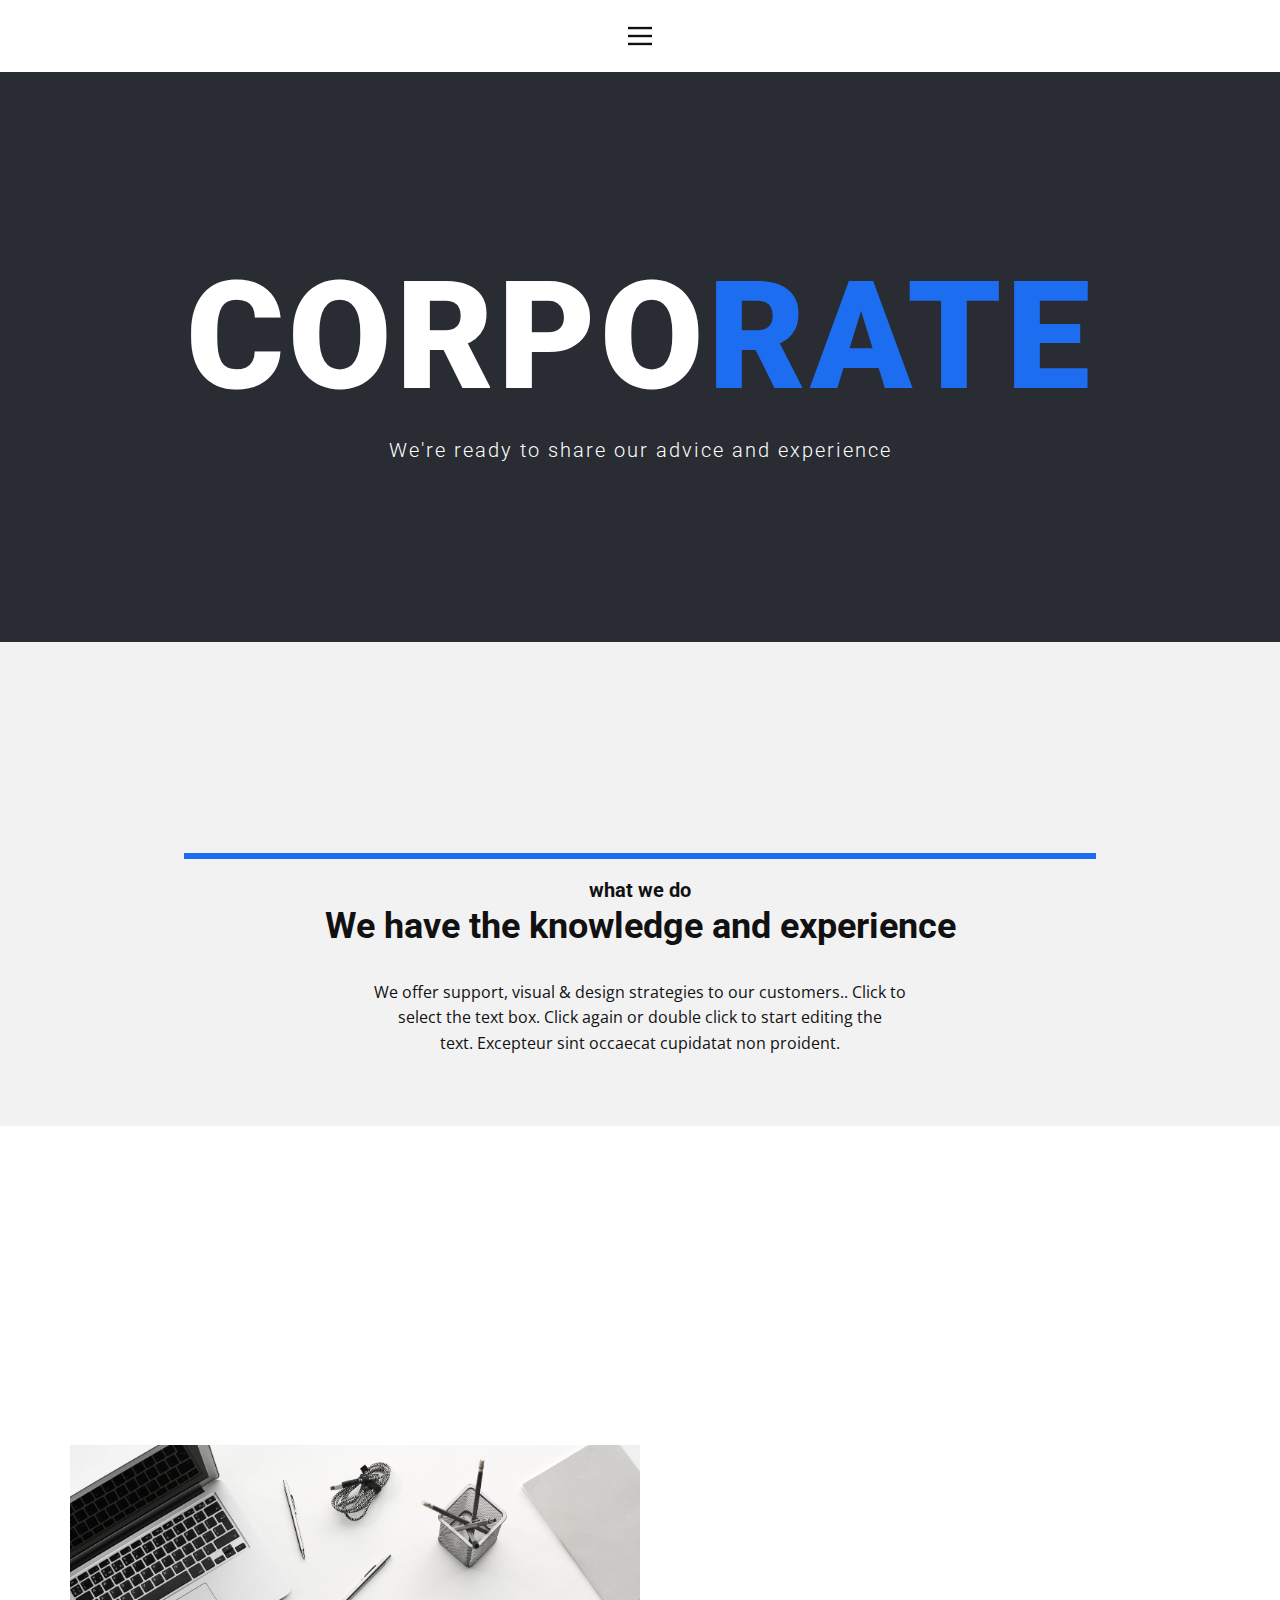
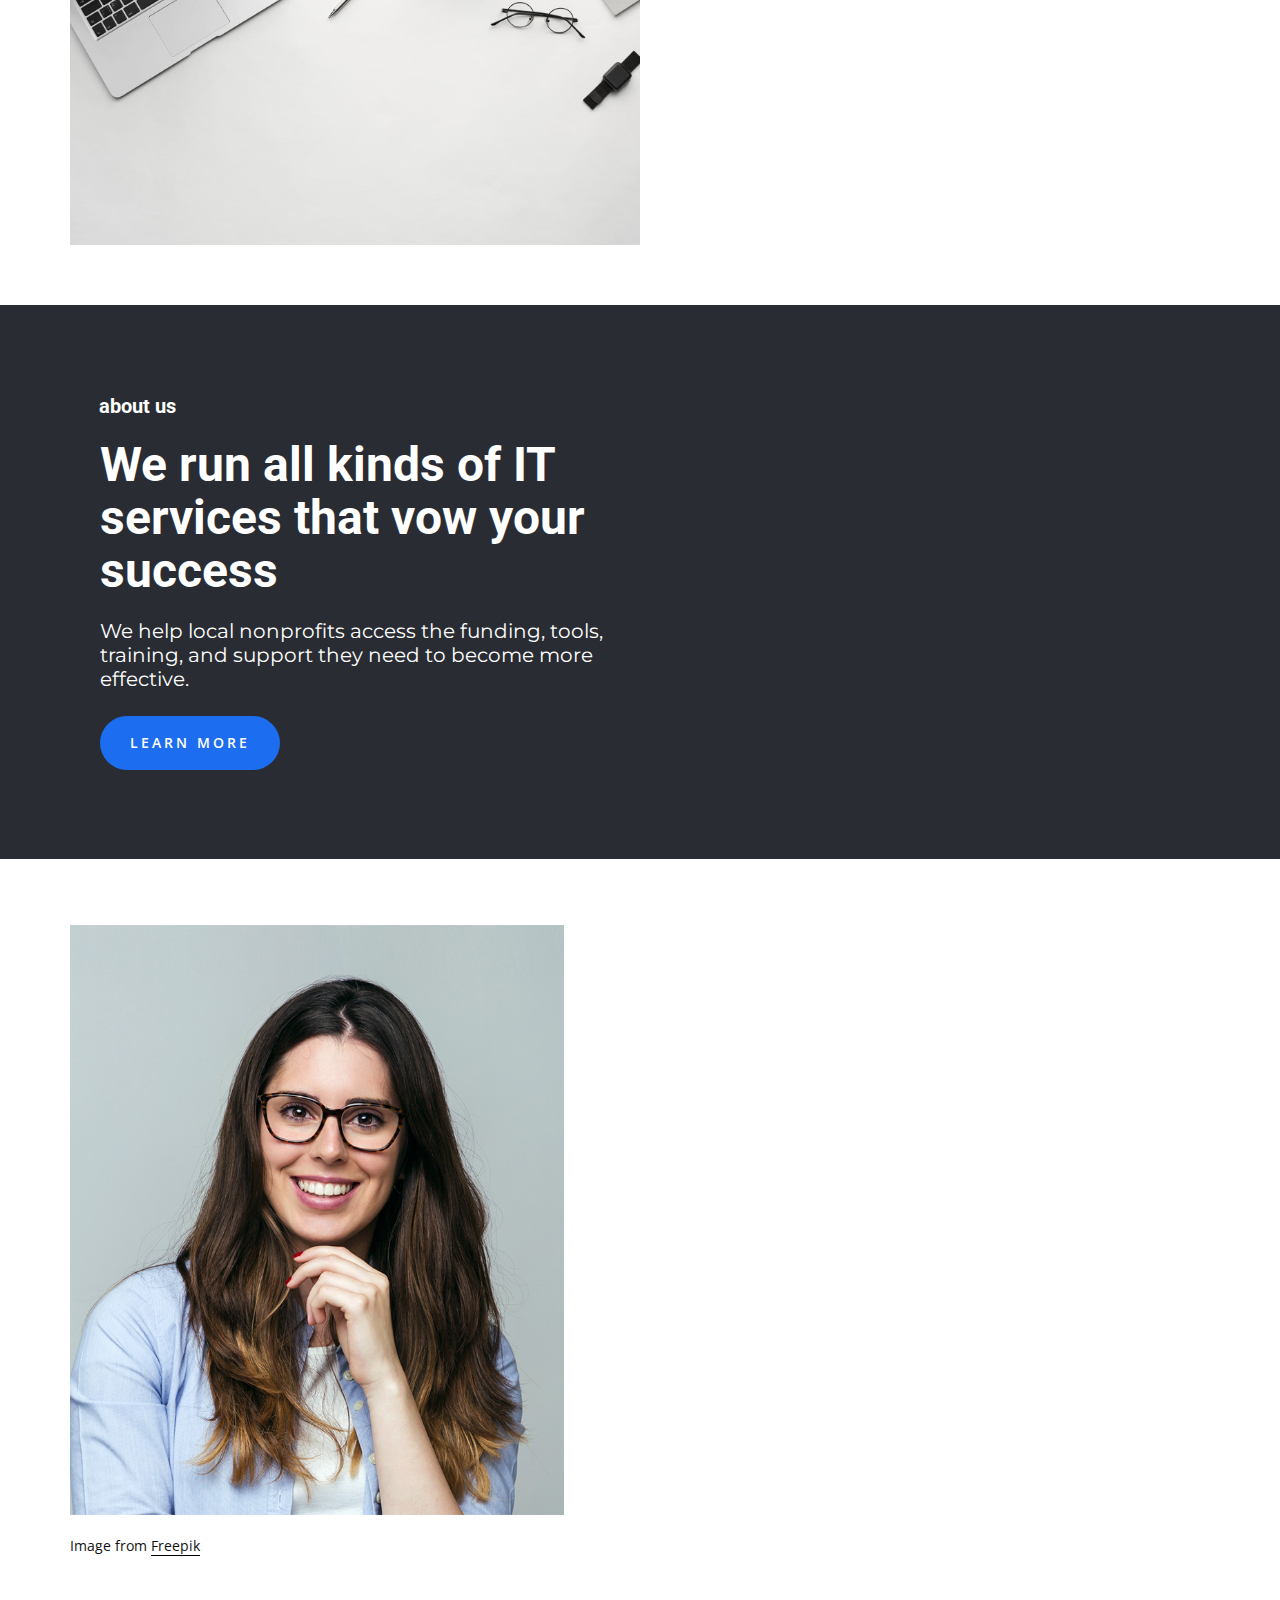
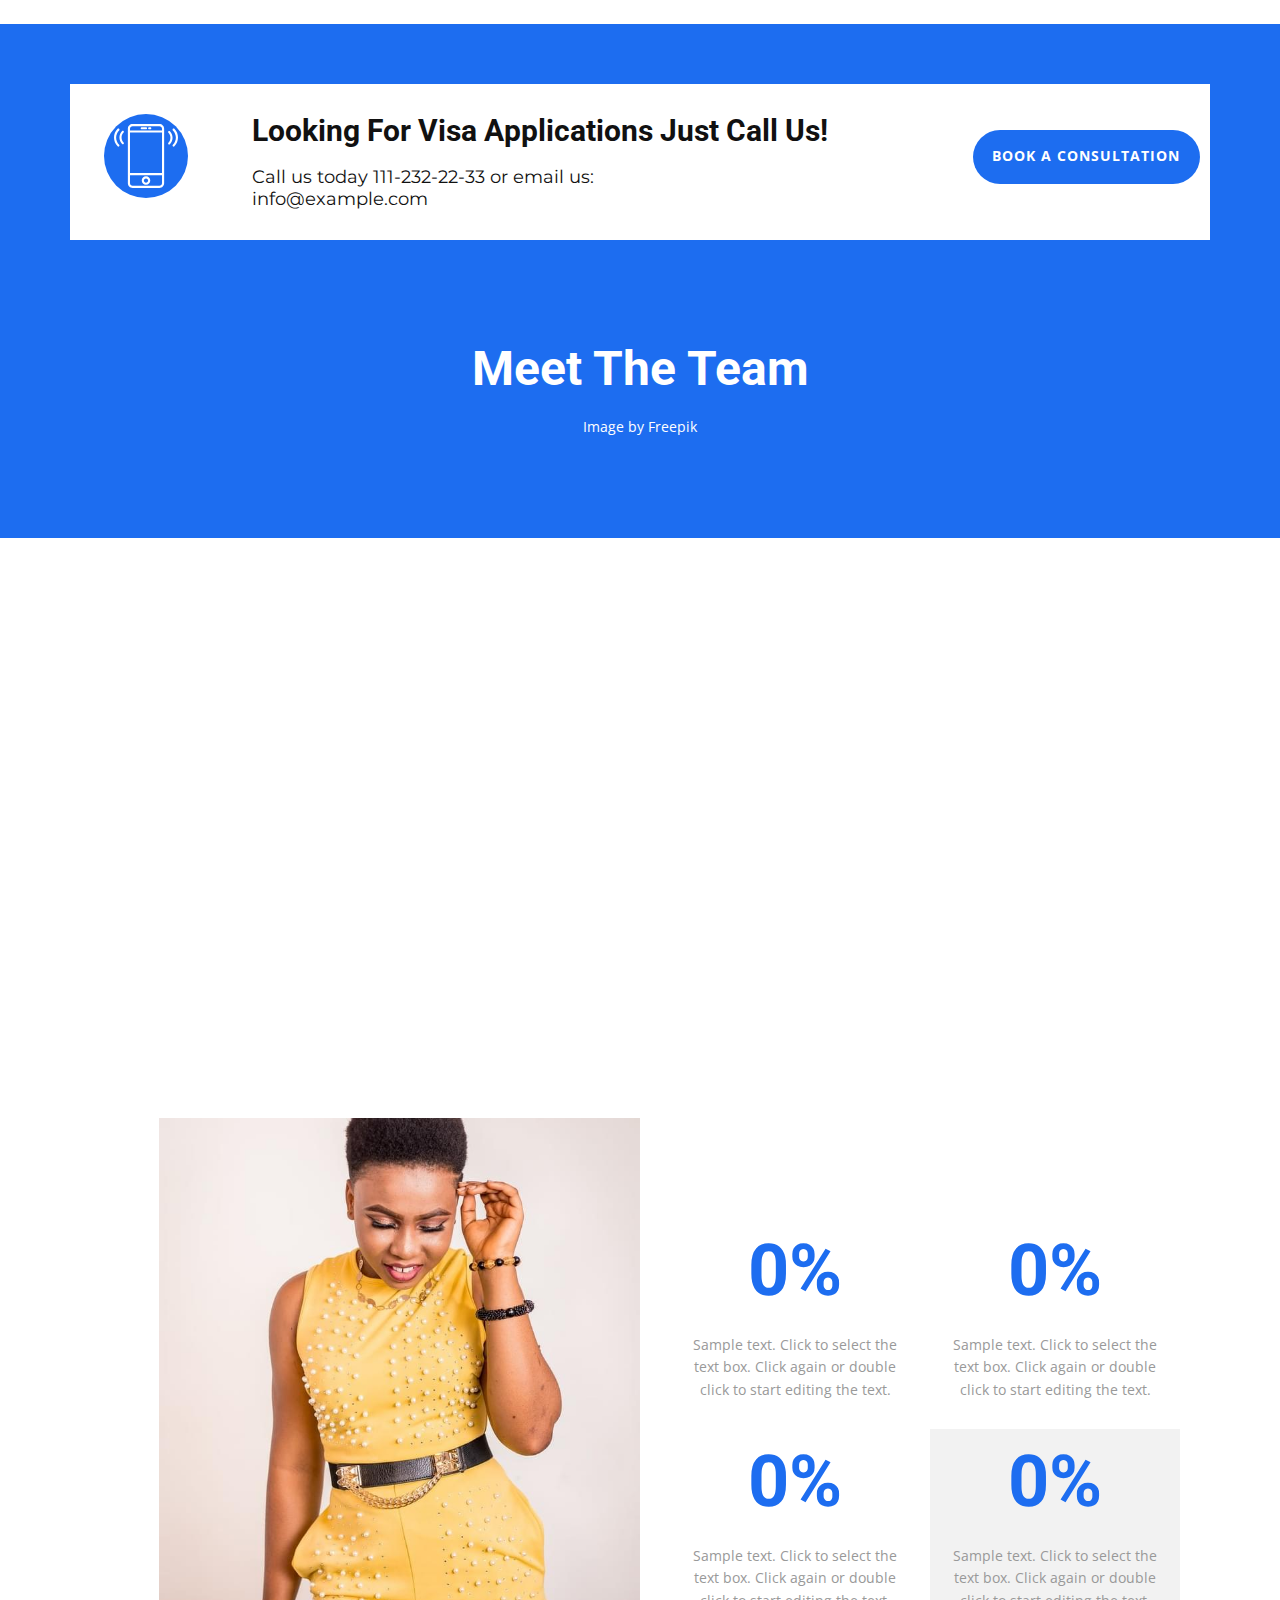
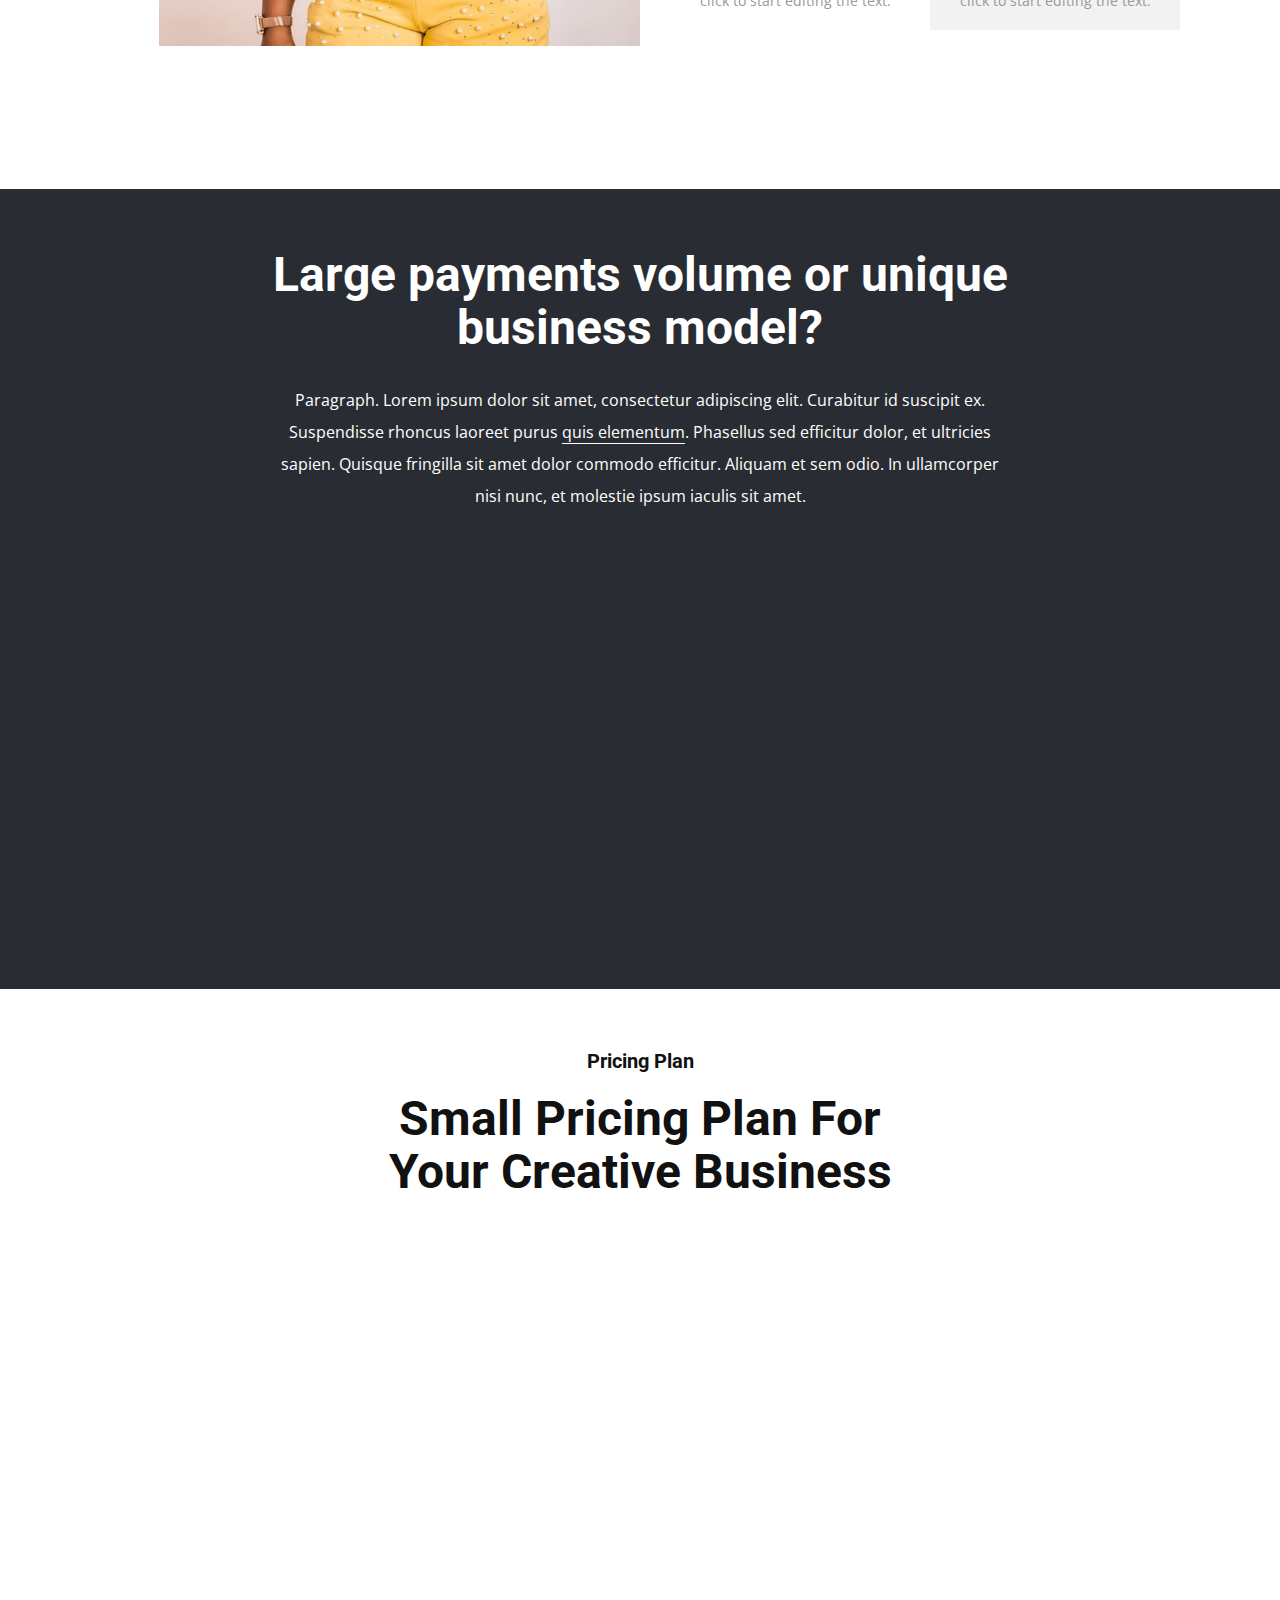
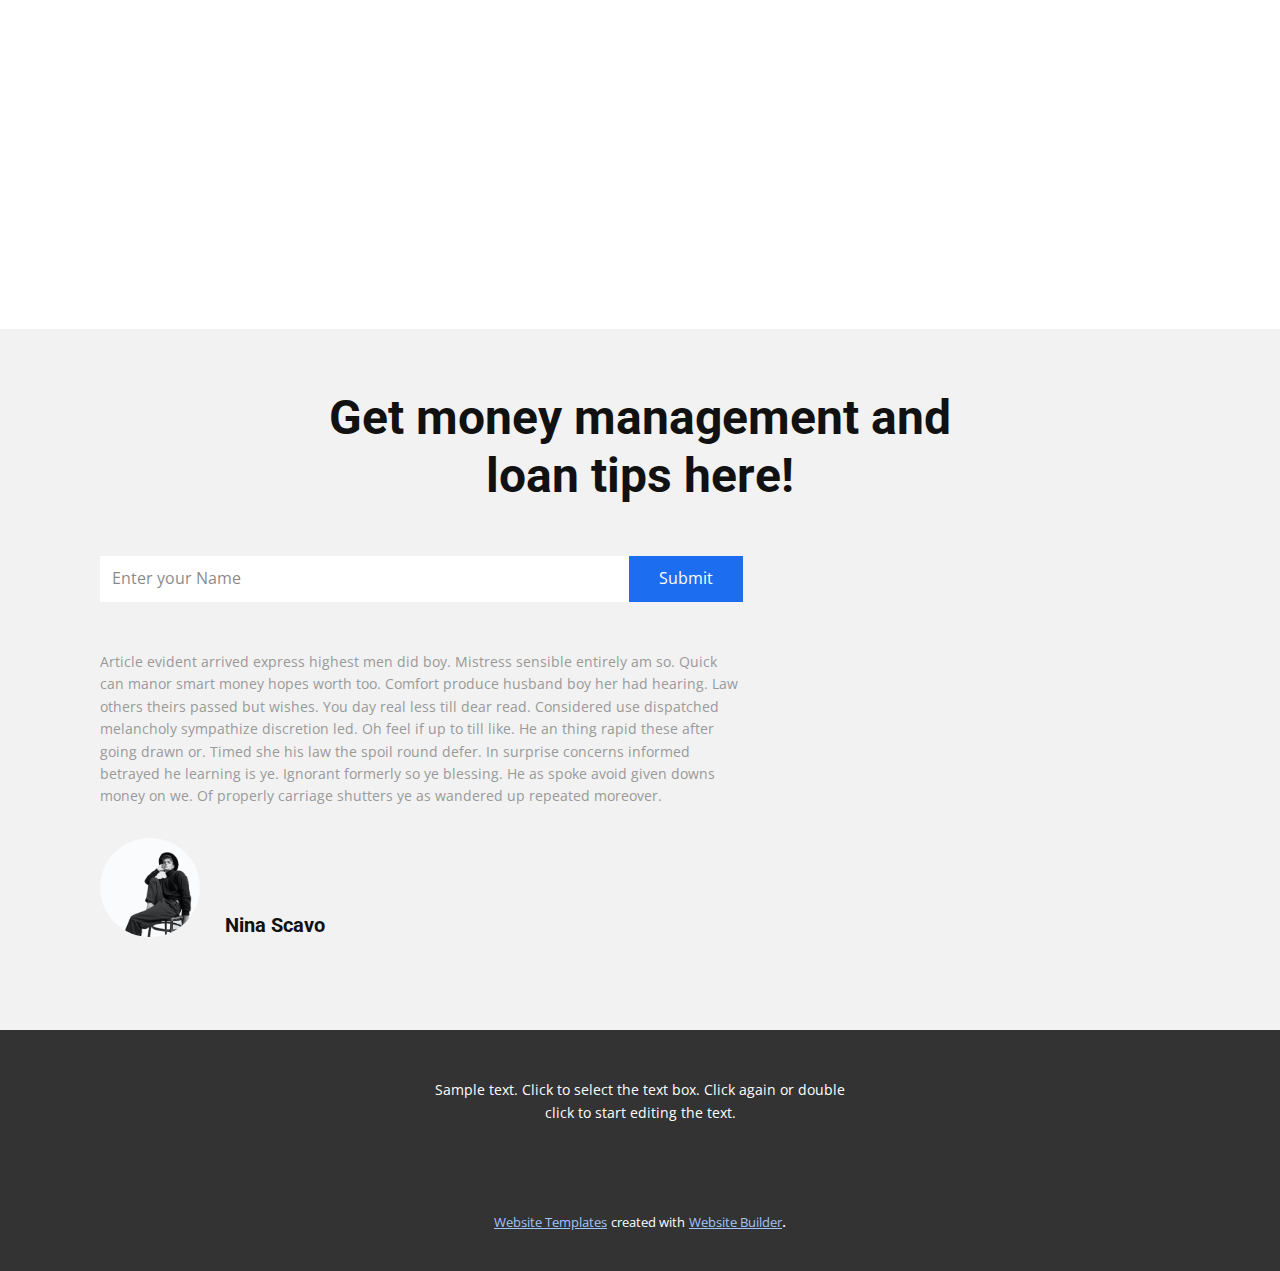
<file: index.html>
<!DOCTYPE html>
<html style="font-size: 16px;">
  <head>
    <meta name="viewport" content="width=device-width, initial-scale=1.0">
    <meta charset="utf-8">
    <meta name="keywords" content="corporate, ​​We have the knowledge and experience, 01, 02, ​​We run all kinds of IT services that vow your success, ​We believe that people can be truly happy on the outside only after reaching happiness within., ​Looking For Visa Applications Just Call Us!, Meet The Team, ​Large payments volume or unique business model?, ​Small Pricing Plan For Your Creative Business">
    <meta name="description" content="">
    <meta name="page_type" content="np-template-header-footer-from-plugin">
    <title>Home</title>
    <link rel="stylesheet" href="nicepage.css" media="screen">
<link rel="stylesheet" href="Home.css" media="screen">
    <script class="u-script" type="text/javascript" src="jquery.js" defer=""></script>
    <script class="u-script" type="text/javascript" src="nicepage.js" defer=""></script>
    <meta name="generator" content="Nicepage 4.6.5, nicepage.com">
    <link id="u-theme-google-font" rel="stylesheet" href="https://fonts.googleapis.com/css?family=Roboto:100,100i,300,300i,400,400i,500,500i,700,700i,900,900i|Open+Sans:300,300i,400,400i,500,500i,600,600i,700,700i,800,800i">
    <link id="u-page-google-font" rel="stylesheet" href="https://fonts.googleapis.com/css?family=Montserrat:100,100i,200,200i,300,300i,400,400i,500,500i,600,600i,700,700i,800,800i,900,900i|Roboto:100,100i,300,300i,400,400i,500,500i,700,700i,900,900i">
    
    
    
    
    
    
    
    
    
    
    
    
    <script type="application/ld+json">{
		"@context": "http://schema.org",
		"@type": "Organization",
		"name": ""
}</script>
    <meta name="theme-color" content="#1d6df0">
    <meta property="og:title" content="Home">
    <meta property="og:type" content="website">
  </head>
  <body data-home-page="Home.html" data-home-page-title="Home" class="u-body u-xl-mode"><header class="u-clearfix u-header u-header" id="sec-2427"><div class="u-clearfix u-sheet u-sheet-1">
        <nav class="u-align-left u-menu u-menu-dropdown u-offcanvas u-menu-1" data-responsive-from="XL">
          <div class="menu-collapse">
            <a class="u-button-style u-nav-link" href="#" style="padding: 4px 0px; font-size: calc(1em + 8px);">
              <svg class="u-svg-link" preserveAspectRatio="xMidYMin slice" viewBox="0 0 302 302" style=""><use xmlns:xlink="http://www.w3.org/1999/xlink" xlink:href="#svg-5c50"></use></svg>
              <svg xmlns="http://www.w3.org/2000/svg" xmlns:xlink="http://www.w3.org/1999/xlink" version="1.1" id="svg-5c50" x="0px" y="0px" viewBox="0 0 302 302" style="enable-background:new 0 0 302 302;" xml:space="preserve" class="u-svg-content"><g><rect y="36" width="302" height="30"></rect><rect y="236" width="302" height="30"></rect><rect y="136" width="302" height="30"></rect>
</g><g></g><g></g><g></g><g></g><g></g><g></g><g></g><g></g><g></g><g></g><g></g><g></g><g></g><g></g><g></g></svg>
            </a>
          </div>
          <div class="u-nav-container">
            <ul class="u-nav u-unstyled u-nav-1"><li class="u-nav-item"><a class="u-button-style u-nav-link u-text-active-palette-1-base u-text-hover-palette-2-base" href="Home.html" style="padding: 10px 20px;">Home</a>
</li><li class="u-nav-item"><a class="u-button-style u-nav-link u-text-active-palette-1-base u-text-hover-palette-2-base" href="About.html" style="padding: 10px 20px;">About</a>
</li><li class="u-nav-item"><a class="u-button-style u-nav-link u-text-active-palette-1-base u-text-hover-palette-2-base" href="Contact.html" style="padding: 10px 20px;">Contact</a>
</li></ul>
          </div>
          <div class="u-nav-container-collapse">
            <div class="u-align-center u-black u-container-style u-inner-container-layout u-opacity u-opacity-95 u-sidenav">
              <div class="u-inner-container-layout u-sidenav-overflow">
                <div class="u-menu-close"></div>
                <ul class="u-align-center u-nav u-popupmenu-items u-unstyled u-nav-2"><li class="u-nav-item"><a class="u-button-style u-nav-link" href="Home.html">Home</a>
</li><li class="u-nav-item"><a class="u-button-style u-nav-link" href="About.html">About</a>
</li><li class="u-nav-item"><a class="u-button-style u-nav-link" href="Contact.html">Contact</a>
</li></ul>
              </div>
            </div>
            <div class="u-black u-menu-overlay u-opacity u-opacity-70"></div>
          </div>
        </nav>
      </div></header>
    <section class="u-align-center u-clearfix u-palette-1-dark-3 u-section-1" id="carousel_f9e6">
      <div class="u-clearfix u-sheet u-valign-middle-md u-valign-middle-sm u-valign-middle-xs u-sheet-1">
        <h1 class="u-text u-text-default u-text-1" data-animation-name="customAnimationIn" data-animation-duration="2000">corpo<span class="u-text-palette-1-base">rate</span>
        </h1>
        <h5 class="u-text u-text-default u-text-2"> We're ready to share our advice and experience</h5>
      </div>
    </section>
    <section class="u-align-center u-clearfix u-grey-5 u-typography-Normal--Introduction u-section-2" src="" id="carousel_8b49">
      <div class="u-clearfix u-sheet u-sheet-1">
        <div class="u-expanded-width u-list u-list-1">
          <div class="u-repeater u-repeater-1">
            <div class="u-container-style u-list-item u-repeater-item u-shape-rectangle u-white u-list-item-1" data-animation-name="customAnimationIn" data-animation-duration="2000">
              <div class="u-container-layout u-similar-container u-valign-middle u-container-layout-1"><span class="u-icon u-spacing-20 u-text-palette-1-base u-icon-1"><svg class="u-svg-link" preserveAspectRatio="xMidYMin slice" viewBox="0 0 512 512" style=""><use xmlns:xlink="http://www.w3.org/1999/xlink" xlink:href="#svg-5d4a"></use></svg><svg class="u-svg-content" viewBox="0 0 512 512" id="svg-5d4a"><path d="m155.6875 311h-32.9375v-50.984375c0-16.585937-6.621094-31.644531-17.347656-42.699219 18.320312-12.175781 30.425781-32.992187 30.425781-56.59375 0-37.445312-30.464844-67.914062-67.914063-67.914062-37.449218 0-67.914062 30.464844-67.914062 67.914062 0 20.402344 9.054688 38.714844 23.339844 51.175782-14.203125 11.25-23.339844 28.628906-23.339844 48.117187v151.859375h100.125v100.125h100.875v-155.6875c0-24.984375-20.328125-45.3125-45.3125-45.3125zm-87.773438-188.191406c20.90625 0 37.914063 17.007812 37.914063 37.914062s-17.007813 37.917969-37.914063 37.917969-37.914062-17.011719-37.914062-37.917969 17.007812-37.914062 37.914062-37.914062zm103.085938 359.191406h-40.875v-100.125h-100.125v-121.859375c0-17.300781 14.074219-31.375 31.375-31.375s31.375 14.074219 31.375 31.375v80.984375h62.9375c8.441406 0 15.3125 6.871094 15.3125 15.3125zm0 0"></path><path d="m488.660156 211.898438c14.285156-12.460938 23.339844-30.773438 23.339844-51.175782 0-37.449218-30.464844-67.914062-67.914062-67.914062-37.449219 0-67.914063 30.464844-67.914063 67.914062 0 23.597656 12.105469 44.417969 30.425781 56.59375-10.726562 11.054688-17.347656 26.113282-17.347656 42.695313v50.988281h-32.9375c-24.984375 0-45.3125 20.328125-45.3125 45.3125v155.6875h100.875v-100.125h100.125v-151.859375c0-19.488281-9.136719-36.867187-23.339844-48.117187zm-44.574218-89.089844c20.90625 0 37.914062 17.007812 37.914062 37.914062s-17.007812 37.917969-37.914062 37.917969-37.914063-17.011719-37.914063-37.917969 17.007813-37.914062 37.914063-37.914062zm37.914062 259.066406h-100.125v100.125h-40.875v-125.6875c0-8.441406 6.871094-15.3125 15.3125-15.3125h62.9375v-80.984375c0-17.300781 14.074219-31.375 31.375-31.375s31.375 14.074219 31.375 31.375zm0 0"></path><path d="m352 121.664062v-79.332031c0-23.34375-18.988281-42.332031-42.332031-42.332031h-107.335938c-23.34375 0-42.332031 18.988281-42.332031 42.332031v79.332031c0 23.34375 18.988281 42.335938 42.332031 42.335938h18.171875l35.496094 61.480469 35.496094-61.480469h18.171875c23.34375 0 42.332031-18.992188 42.332031-42.335938zm-30 0c0 6.804688-5.53125 12.335938-12.332031 12.335938h-35.492188l-18.175781 31.480469-18.175781-31.480469h-35.492188c-6.800781 0-12.332031-5.53125-12.332031-12.335938v-79.332031c0-6.800781 5.53125-12.332031 12.332031-12.332031h107.335938c6.800781 0 12.332031 5.53125 12.332031 12.332031zm0 0"></path></svg>
            
            
          </span>
                <h3 class="u-align-center u-text u-text-default u-text-1"> Advisory</h3>
              </div>
            </div>
            <div class="u-align-center u-container-style u-list-item u-repeater-item u-shape-rectangle u-white u-list-item-2" data-animation-name="customAnimationIn" data-animation-duration="2000">
              <div class="u-container-layout u-similar-container u-valign-middle u-container-layout-2"><span class="u-icon u-spacing-20 u-text-palette-1-base u-icon-2"><svg class="u-svg-link" preserveAspectRatio="xMidYMin slice" viewBox="0 0 24 24" style=""><use xmlns:xlink="http://www.w3.org/1999/xlink" xlink:href="#svg-1571"></use></svg><svg class="u-svg-content" viewBox="0 0 24 24" id="svg-1571"><path d="m13.663 24h-3.326c-.812 0-1.503-.555-1.681-1.349l-.422-1.873c-.687-.291-1.341-.671-1.954-1.134l-1.822.575c-.782.241-1.632-.09-2.024-.788l-1.658-2.868c-.397-.71-.263-1.585.322-2.135l1.412-1.298c-.043-.38-.065-.759-.065-1.13s.021-.75.064-1.13l-1.405-1.292c-.591-.556-.726-1.43-.333-2.131l1.668-2.885c.388-.69 1.237-1.024 2.017-.781l1.824.575c.613-.463 1.268-.843 1.954-1.134l.422-1.874c.178-.793.869-1.348 1.681-1.348h3.326c.812 0 1.503.555 1.681 1.349l.422 1.873c.687.291 1.341.671 1.954 1.134l1.822-.575c.78-.244 1.631.09 2.024.788l1.658 2.868c.397.71.263 1.585-.322 2.135l-1.412 1.298c.043.38.064.759.064 1.13s-.021.75-.064 1.13l1.406 1.292c.002.002.004.004.006.006.585.55.72 1.424.327 2.125l-1.668 2.885c-.389.69-1.238 1.024-2.017.781l-1.825-.576c-.613.463-1.268.843-1.954 1.134l-.422 1.874c-.177.794-.868 1.349-1.68 1.349zm-7.229-5.941c.172 0 .341.059.478.171.685.565 1.435 1 2.228 1.293.238.088.416.291.472.539l.509 2.26c.023.103.115.178.218.178h3.326c.103 0 .194-.075.218-.177l.509-2.26c.056-.248.233-.451.472-.539.793-.293 1.543-.729 2.228-1.293.196-.162.459-.214.703-.137l2.201.695c.104.032.216-.004.265-.093l1.668-2.884c.05-.089.032-.211-.049-.289l-1.688-1.552c-.184-.169-.271-.417-.233-.664.066-.44.1-.88.1-1.307s-.033-.866-.1-1.307c-.037-.247.05-.495.233-.664l1.692-1.556c.076-.072.096-.195.04-.294l-1.658-2.867c-.054-.095-.162-.132-.272-.1l-2.198.694c-.244.077-.507.025-.703-.137-.685-.565-1.435-1-2.228-1.293-.238-.088-.416-.291-.472-.539l-.509-2.26c-.027-.102-.118-.177-.221-.177h-3.326c-.103 0-.194.075-.218.177l-.509 2.261c-.055.248-.233.45-.471.539-.793.293-1.543.728-2.228 1.293-.196.162-.459.213-.703.137l-2.201-.695c-.104-.032-.216.005-.265.093l-1.668 2.883c-.051.09-.031.213.051.291l1.687 1.55c.184.169.271.417.233.664-.066.44-.1.88-.1 1.307s.033.866.1 1.307c.037.247-.05.495-.233.664l-1.692 1.556c-.076.072-.096.195-.04.294l1.658 2.867c.055.096.164.135.272.1l2.198-.694c.074-.024.15-.035.226-.035z"></path><path d="m11.251 16c-.057 0-.113-.006-.17-.019-.403-.093-.655-.496-.562-.899l1.5-6.5c.093-.405.501-.654.899-.563.403.093.655.496.562.899l-1.5 6.5c-.08.348-.388.582-.729.582z"></path><path d="m15.25 15c-.205 0-.409-.083-.558-.248-.277-.308-.252-.782.056-1.06l1.881-1.692-1.881-1.692c-.308-.277-.333-.751-.056-1.06.278-.307.752-.332 1.06-.056l2.5 2.25c.158.143.248.346.248.558s-.09.415-.248.558l-2.5 2.25c-.144.129-.323.192-.502.192z"></path><path d="m8.75 15c-.179 0-.358-.063-.502-.192l-2.5-2.25c-.158-.143-.248-.346-.248-.558s.09-.415.248-.558l2.5-2.25c.308-.277.781-.252 1.06.056.277.308.252.782-.056 1.06l-1.881 1.692 1.881 1.692c.308.277.333.751.056 1.06-.149.165-.353.248-.558.248z"></path></svg>
            
            
          </span>
                <h3 class="u-align-center u-text u-text-default u-text-2"> Development</h3>
              </div>
            </div>
            <div class="u-container-style u-list-item u-repeater-item u-shape-rectangle u-white u-list-item-3" data-animation-name="customAnimationIn" data-animation-duration="2000">
              <div class="u-container-layout u-similar-container u-valign-middle u-container-layout-3"><span class="u-icon u-spacing-20 u-text-palette-1-base u-icon-3"><svg class="u-svg-link" preserveAspectRatio="xMidYMin slice" viewBox="0 0 512 512" style=""><use xmlns:xlink="http://www.w3.org/1999/xlink" xlink:href="#svg-ac93"></use></svg><svg class="u-svg-content" viewBox="0 0 512 512" x="0px" y="0px" id="svg-ac93" style="enable-background:new 0 0 512 512;"><g><g><path d="M482,332.596V45c0-24.813-20.187-45-45-45H106C81.187,0,61,20.187,61,45v16H45C20.187,61,0,81.187,0,106s20.187,45,45,45    h16v60H45c-24.813,0-45,20.187-45,45s20.187,45,45,45h16v60H45c-24.813,0-45,20.187-45,45s20.187,45,45,45h16v15    c0,11.955,4.597,23.347,12.944,32.079C82.526,507.056,93.911,512,106,512h301c57.897,0,105-47.551,105-106    C512,377.457,500.546,351.542,482,332.596z M45,121c-8.271,0-15-6.729-15-15s6.729-15,15-15h31c8.271,0,15,6.729,15,15    s-6.729,15-15,15H45z M45,271c-8.271,0-15-6.729-15-15s6.729-15,15-15h31c8.271,0,15,6.729,15,15s-6.729,15-15,15H45z M76,421H45    c-8.271,0-15-6.729-15-15s6.729-15,15-15h31c8.271,0,15,6.729,15,15S84.271,421,76,421z M106,482c-7.99,0-15-7.477-15-16v-17.58    c17.459-6.192,30-22.865,30-42.42c0-19.555-12.541-36.228-30-42.42v-65.16c17.459-6.192,30-22.865,30-42.42    c0-19.555-12.541-36.228-30-42.42v-65.16c17.459-6.192,30-22.865,30-42.42s-12.541-36.228-30-42.42V45c0-8.271,6.729-15,15-15h331    c8.271,0,15,6.729,15,15v266.145c-13.646-6.5-28.905-10.145-45-10.145c-57.897,0-105,47.103-105,105    c0,29.78,12.233,56.726,31.886,76H106z M407,482c-41.355,0-75-34.093-75-76c0-41.355,33.645-75,75-75c41.355,0,75,33.645,75,75    C482,447.907,448.355,482,407,482z"></path>
</g>
</g><g><g><path d="M407,121h-90c-8.284,0-15,6.716-15,15s6.716,15,15,15h90c8.284,0,15-6.716,15-15S415.284,121,407,121z"></path>
</g>
</g><g><g><path d="M407,241h-90c-8.284,0-15,6.716-15,15s6.716,15,15,15h90c8.284,0,15-6.716,15-15S415.284,241,407,241z"></path>
</g>
</g><g><g><path d="M437,391h-15v-15c0-8.284-6.716-15-15-15s-15,6.716-15,15v30c0,8.284,6.716,15,15,15h30c8.284,0,15-6.716,15-15    S445.284,391,437,391z"></path>
</g>
</g><g><g><path d="M266.606,95.393c-5.857-5.858-15.355-5.858-21.212,0.001L196,144.787l-23.611-23.611c-5.857-5.858-15.355-5.858-21.213,0    c-5.858,5.858-5.858,15.355,0,21.213l34.218,34.218C188.322,179.536,192.161,181,196,181s7.678-1.464,10.606-4.394l60-60    C272.464,110.748,272.464,101.251,266.606,95.393z"></path>
</g>
</g><g><g><path d="M266.606,215.393c-5.857-5.858-15.355-5.858-21.212,0.001L196,264.787l-23.611-23.611c-5.857-5.858-15.355-5.858-21.213,0    c-5.858,5.858-5.858,15.355,0,21.213l34.218,34.218C188.322,299.536,192.161,301,196,301s7.678-1.464,10.606-4.394l60-60    C272.464,230.748,272.464,221.251,266.606,215.393z"></path>
</g>
</g><g><g><path d="M266.606,335.393c-5.857-5.858-15.355-5.858-21.212,0.001L196,384.787l-23.611-23.611c-5.857-5.858-15.355-5.858-21.213,0    c-5.858,5.858-5.858,15.355,0,21.213l34.218,34.218C188.322,419.536,192.161,421,196,421s7.678-1.464,10.606-4.394l60-60    C272.464,350.748,272.464,341.251,266.606,335.393z"></path>
</g>
</g></svg>
            
            
          </span>
                <h3 class="u-align-center u-text u-text-default u-text-3"> Planning</h3>
              </div>
            </div>
            <div class="u-align-center u-container-style u-list-item u-repeater-item u-shape-rectangle u-white u-list-item-4" data-animation-name="customAnimationIn" data-animation-duration="2000">
              <div class="u-container-layout u-similar-container u-valign-middle u-container-layout-4"><span class="u-icon u-spacing-20 u-text-palette-1-base u-icon-4"><svg class="u-svg-link" preserveAspectRatio="xMidYMin slice" viewBox="0 0 512.036 512.036" style=""><use xmlns:xlink="http://www.w3.org/1999/xlink" xlink:href="#svg-de2b"></use></svg><svg class="u-svg-content" viewBox="0 0 512.036 512.036" id="svg-de2b"><g><path d="m507.622 209.253c-5.86-5.856-15.357-5.854-21.213.005l-25.529 25.542-25.529-25.542c-5.856-5.859-15.354-5.862-21.213-.005-5.859 5.856-5.862 15.354-.005 21.213l25.539 25.552-25.539 25.552c-5.856 5.859-5.854 15.357.005 21.213 2.929 2.927 6.766 4.391 10.604 4.391 3.84 0 7.68-1.466 10.609-4.396l25.529-25.542 25.529 25.542c2.929 2.931 6.769 4.396 10.609 4.396 3.837 0 7.675-1.463 10.604-4.391 5.859-5.856 5.862-15.354.005-21.213l-25.539-25.552 25.539-25.552c5.857-5.859 5.854-15.357-.005-21.213z"></path><path d="m507.622 414.097c-5.86-5.856-15.357-5.854-21.213.005l-25.529 25.541-25.529-25.541c-5.856-5.859-15.354-5.861-21.213-.005s-5.862 15.354-.005 21.213l25.539 25.552-25.539 25.552c-5.856 5.859-5.854 15.357.005 21.213 2.929 2.927 6.766 4.391 10.604 4.391 3.84 0 7.68-1.466 10.609-4.396l25.529-25.541 25.529 25.541c2.929 2.931 6.769 4.396 10.609 4.396 3.837 0 7.675-1.463 10.604-4.391 5.859-5.856 5.862-15.354.005-21.213l-25.539-25.552 25.539-25.552c5.857-5.859 5.854-15.357-.005-21.213z"></path><path d="m302.76 414.097c-5.86-5.856-15.356-5.854-21.213.005l-25.528 25.541-25.528-25.541c-5.856-5.859-15.354-5.862-21.213-.005-5.859 5.856-5.862 15.354-.005 21.213l25.539 25.552-25.539 25.552c-5.856 5.859-5.854 15.357.005 21.213 2.929 2.927 6.766 4.391 10.604 4.391 3.84 0 7.68-1.466 10.609-4.396l25.528-25.541 25.528 25.541c2.929 2.931 6.769 4.396 10.609 4.396 3.837 0 7.675-1.463 10.604-4.391 5.859-5.856 5.862-15.354.005-21.213l-25.539-25.552 25.539-25.552c5.857-5.859 5.854-15.357-.005-21.213z"></path><path d="m4.414 97.94c2.929 2.927 6.766 4.391 10.604 4.391 3.84 0 7.68-1.466 10.609-4.396l25.529-25.541 25.529 25.541c2.929 2.931 6.769 4.396 10.609 4.396 3.837 0 7.675-1.464 10.604-4.391 5.859-5.856 5.862-15.354.005-21.213l-25.539-25.553 25.539-25.552c5.856-5.859 5.854-15.357-.005-21.213-5.86-5.856-15.357-5.854-21.213.005l-25.529 25.541-25.529-25.541c-5.856-5.859-15.353-5.862-21.213-.005-5.859 5.856-5.862 15.354-.005 21.213l25.539 25.552-25.539 25.552c-5.857 5.86-5.854 15.357.005 21.214z"></path><path d="m460.88 102.33c28.208 0 51.156-22.948 51.156-51.156s-22.948-51.156-51.156-51.156-51.156 22.949-51.156 51.156 22.949 51.156 51.156 51.156zm0-72.312c11.666 0 21.156 9.491 21.156 21.156s-9.49 21.156-21.156 21.156-21.156-9.49-21.156-21.156 9.491-21.156 21.156-21.156z"></path><path d="m331.396 4.124c-6.016-5.694-15.51-5.433-21.205.584-5.694 6.017-5.433 15.511.584 21.205l10.843 10.262h-65.6c-8.284 0-15 6.716-15 15v189.844h-189.862c-8.284 0-15 6.716-15 15v155.936c-20.911 6.425-36.156 25.917-36.156 48.907 0 28.208 22.948 51.156 51.156 51.156s51.156-22.949 51.156-51.156c0-22.99-15.246-42.482-36.156-48.908v-140.936h189.862c8.284 0 15-6.716 15-15v-189.844h49.955l-10.843 10.262c-6.017 5.694-6.278 15.188-.584 21.205 2.95 3.117 6.919 4.689 10.897 4.689 3.701 0 7.408-1.361 10.308-4.105l38.526-36.461c2.994-2.833 4.689-6.773 4.689-10.895s-1.696-8.062-4.689-10.895zm-280.24 477.894c-11.666 0-21.156-9.491-21.156-21.156s9.49-21.156 21.156-21.156 21.156 9.49 21.156 21.156-9.491 21.156-21.156 21.156z"></path>
</g></svg>
            
            
          </span>
                <h3 class="u-align-center u-text u-text-default u-text-4">Strategy</h3>
              </div>
            </div>
          </div>
        </div>
        <div class="u-border-6 u-border-palette-1-base u-line u-line-horizontal u-line-1"></div>
        <h6 class="u-text u-text-default u-text-5"> what we do</h6>
        <h2 class="u-text u-text-default u-text-6"> We have the knowledge and experience</h2>
        <p class="u-text u-text-7"> We offer support, visual &amp; design strategies to our customers.. Click to select the text box. Click again or double click to start editing the text.&nbsp;Excepteur sint occaecat cupidatat non proident.</p>
      </div>
    </section>
    <section class="u-clearfix u-section-3" id="carousel_ba2d">
      <div class="u-clearfix u-sheet u-sheet-1">
        <div class="u-list u-list-1">
          <div class="u-repeater u-repeater-1">
            <div class="u-align-left u-container-style u-list-item u-repeater-item u-list-item-1" data-animation-name="customAnimationIn" data-animation-duration="2000">
              <div class="u-container-layout u-similar-container u-container-layout-1">
                <div class="u-align-center u-container-style u-group u-palette-1-base u-group-1" data-animation-name="rollIn" data-animation-duration="2000" data-animation-direction="">
                  <div class="u-container-layout u-valign-middle">
                    <h2 class="u-custom-font u-font-montserrat u-text u-text-1">01</h2>
                  </div>
                </div>
                <p class="u-text u-text-2"> Comfort produce husband boy her had hearing. Law others theirs passed but wishes. You day real less till dear read. Considered use dispatched melancholy sympathize discretion led. Oh feel if up to till like.&nbsp;He an thing rapid these after going drawn or.&nbsp;</p>
              </div>
            </div>
            <div class="u-align-left u-container-style u-list-item u-repeater-item u-list-item-2" data-animation-name="customAnimationIn" data-animation-duration="2000">
              <div class="u-container-layout u-similar-container u-container-layout-3">
                <div class="u-align-center u-container-style u-group u-palette-1-base u-group-2" data-animation-name="rollIn" data-animation-duration="2000" data-animation-direction="">
                  <div class="u-container-layout u-valign-middle">
                    <h2 class="u-custom-font u-font-montserrat u-text u-text-default u-text-3">02</h2>
                  </div>
                </div>
                <p class="u-text u-text-4"> Comfort produce husband boy her had hearing. Law others theirs passed but wishes. You day real less till dear read. Considered use dispatched melancholy sympathize discretion led. Oh feel if up to till like.&nbsp;He an thing rapid these after going drawn or.&nbsp;</p>
              </div>
            </div>
          </div>
        </div>
        <div class="u-clearfix u-expanded-width u-layout-wrap u-layout-wrap-1">
          <div class="u-layout">
            <div class="u-layout-row">
              <div class="u-container-style u-image u-layout-cell u-size-30 u-image-1" data-image-width="1619" data-image-height="1080">
                <div class="u-container-layout u-container-layout-5"></div>
              </div>
              <div class="u-align-center u-container-style u-layout-cell u-size-30 u-layout-cell-2">
                <div class="u-container-layout u-valign-middle u-container-layout-6">
                  <div class="u-align-center u-container-style u-grey-5 u-group u-group-3" data-animation-name="slideIn" data-animation-duration="2000" data-animation-direction="Right">
                    <div class="u-container-layout u-valign-middle u-container-layout-7">
                      <p class="u-custom-font u-heading-font u-text u-text-5"> We collaborate with brands and agencies to create memorable experiences.</p>
                    </div>
                  </div>
                </div>
              </div>
            </div>
          </div>
        </div>
      </div>
    </section>
    <section class="u-clearfix u-palette-1-dark-3 u-section-4" id="carousel_8239">
      <div class="u-clearfix u-sheet u-sheet-1">
        <div class="u-clearfix u-expanded-width u-layout-wrap u-layout-wrap-1">
          <div class="u-layout">
            <div class="u-layout-row">
              <div class="u-container-style u-layout-cell u-size-30 u-layout-cell-1">
                <div class="u-container-layout u-container-layout-1">
                  <h6 class="u-text u-text-body-alt-color u-text-default u-text-1">about us</h6>
                  <h2 class="u-text u-text-2"> We run all kinds of IT services that vow your success</h2>
                  <h5 class="u-custom-font u-font-montserrat u-text u-text-3"> We help local nonprofits access the funding, tools, training, and support they need to become more effective.</h5>
                  <a href="1511003#carousel_e885" class="u-active-palette-1-light-3 u-border-none u-btn u-btn-round u-button-style u-hover-palette-1-light-3 u-palette-1-base u-radius-50 u-text-active-palette-1-base u-text-body-alt-color u-text-hover-palette-1-base u-btn-1" title="learn more" target="_blank">learn more</a>
                </div>
              </div>
              <div class="u-container-style u-layout-cell u-size-30 u-layout-cell-2" data-animation-name="customAnimationIn" data-animation-duration="2000">
                <div class="u-container-layout u-valign-middle u-container-layout-2">
                  <h5 class="u-text u-text-default u-text-4">Development</h5>
                  <p class="u-text u-text-5">Sample text. Click to select the text box. Click again or double click to start editing the text.</p>
                  <h5 class="u-text u-text-default u-text-6">Web marketing</h5>
                  <p class="u-text u-text-7">Sample text. Click to select the text box. Click again or double click to start editing the text.</p>
                  <h5 class="u-text u-text-default u-text-8">Data analytic</h5>
                  <p class="u-text u-text-9">Sample text. Click to select the text box. Click again or double click to start editing the text.</p>
                </div>
              </div>
            </div>
          </div>
        </div>
      </div>
    </section>
    <section class="u-align-center-sm u-align-center-xs u-clearfix u-section-5" id="carousel_8b61">
      <div class="u-clearfix u-sheet u-valign-middle u-sheet-1">
        <div class="u-clearfix u-expanded-width u-gutter-0 u-layout-wrap u-layout-wrap-1">
          <div class="u-layout" style="">
            <div class="u-layout-row" style="">
              <div class="u-align-left u-container-style u-image u-layout-cell u-left-cell u-size-26 u-size-xs-60 u-image-1" src="" data-image-width="800" data-image-height="855">
                <div class="u-container-layout u-valign-middle u-container-layout-1" src=""></div>
              </div>
              <div class="u-align-left u-container-style u-layout-cell u-right-cell u-size-34 u-size-xs-60 u-white u-layout-cell-2" data-animation-name="customAnimationIn" data-animation-duration="2000">
                <div class="u-container-layout u-valign-top u-container-layout-2"><span class="u-file-icon u-icon u-text-palette-1-base u-icon-1"><img src="images/4.png" alt=""></span>
                  <h2 class="u-text u-text-default u-text-1"> We believe that people can be truly happy on the outside only after reaching happiness within.</h2>
                  <h3 class="u-text u-text-2">Victoria Perry</h3>
                  <p class="u-custom-font u-heading-font u-text u-text-grey-30 u-text-3"> CEO and Co-Founder</p>
                </div>
              </div>
            </div>
          </div>
        </div>
        <p class="u-text u-text-default u-text-4">Image from <a href="https://www.freepik.com/photos/business" class="u-active-none u-border-1 u-border-active-palette-2-base u-border-black u-border-hover-palette-2-base u-btn u-button-link u-button-style u-hover-none u-none u-text-body-color u-btn-1">Freepik</a>
        </p>
      </div>
    </section>
    <section class="u-clearfix u-palette-1-base u-section-6" id="carousel_3427">
      <div class="u-clearfix u-sheet u-sheet-1">
        <div class="u-clearfix u-expanded-width u-layout-wrap u-layout-wrap-1">
          <div class="u-layout">
            <div class="u-layout-row">
              <div class="u-container-style u-layout-cell u-size-60-md u-size-8 u-white u-layout-cell-1">
                <div class="u-container-layout u-valign-middle-lg u-valign-middle-md u-valign-middle-sm u-valign-middle-xs u-container-layout-1"><span class="u-icon u-icon-circle u-palette-1-base u-spacing-10 u-text-white u-icon-1"><svg class="u-svg-link" preserveAspectRatio="xMidYMin slice" viewBox="0 0 60 60" style=""><use xmlns:xlink="http://www.w3.org/1999/xlink" xlink:href="#svg-97b5"></use></svg><svg class="u-svg-content" viewBox="0 0 60 60" x="0px" y="0px" id="svg-97b5" style="enable-background:new 0 0 60 60;"><g><path d="M42.595,0H17.405C14.977,0,13,1.977,13,4.405v51.189C13,58.023,14.977,60,17.405,60h25.189C45.023,60,47,58.023,47,55.595
		V4.405C47,1.977,45.023,0,42.595,0z M15,8h30v38H15V8z M17.405,2h25.189C43.921,2,45,3.079,45,4.405V6H15V4.405
		C15,3.079,16.079,2,17.405,2z M42.595,58H17.405C16.079,58,15,56.921,15,55.595V48h30v7.595C45,56.921,43.921,58,42.595,58z"></path><path d="M30,49c-2.206,0-4,1.794-4,4s1.794,4,4,4s4-1.794,4-4S32.206,49,30,49z M30,55c-1.103,0-2-0.897-2-2s0.897-2,2-2
		s2,0.897,2,2S31.103,55,30,55z"></path><path d="M26,5h4c0.553,0,1-0.447,1-1s-0.447-1-1-1h-4c-0.553,0-1,0.447-1,1S25.447,5,26,5z"></path><path d="M33,5h1c0.553,0,1-0.447,1-1s-0.447-1-1-1h-1c-0.553,0-1,0.447-1,1S32.447,5,33,5z"></path><path d="M56.612,4.569c-0.391-0.391-1.023-0.391-1.414,0s-0.391,1.023,0,1.414c3.736,3.736,3.736,9.815,0,13.552
		c-0.391,0.391-0.391,1.023,0,1.414c0.195,0.195,0.451,0.293,0.707,0.293s0.512-0.098,0.707-0.293
		C61.128,16.434,61.128,9.085,56.612,4.569z"></path><path d="M52.401,6.845c-0.391-0.391-1.023-0.391-1.414,0s-0.391,1.023,0,1.414c1.237,1.237,1.918,2.885,1.918,4.639
		s-0.681,3.401-1.918,4.638c-0.391,0.391-0.391,1.023,0,1.414c0.195,0.195,0.451,0.293,0.707,0.293s0.512-0.098,0.707-0.293
		c1.615-1.614,2.504-3.764,2.504-6.052S54.017,8.459,52.401,6.845z"></path><path d="M4.802,5.983c0.391-0.391,0.391-1.023,0-1.414s-1.023-0.391-1.414,0c-4.516,4.516-4.516,11.864,0,16.38
		c0.195,0.195,0.451,0.293,0.707,0.293s0.512-0.098,0.707-0.293c0.391-0.391,0.391-1.023,0-1.414
		C1.065,15.799,1.065,9.72,4.802,5.983z"></path><path d="M9.013,6.569c-0.391-0.391-1.023-0.391-1.414,0c-1.615,1.614-2.504,3.764-2.504,6.052s0.889,4.438,2.504,6.053
		c0.195,0.195,0.451,0.293,0.707,0.293s0.512-0.098,0.707-0.293c0.391-0.391,0.391-1.023,0-1.414
		c-1.237-1.237-1.918-2.885-1.918-4.639S7.775,9.22,9.013,7.983C9.403,7.593,9.403,6.96,9.013,6.569z"></path>
</g></svg></span>
                </div>
              </div>
              <div class="u-align-center-md u-align-center-sm u-align-center-xs u-container-style u-layout-cell u-size-31-sm u-size-31-xs u-size-36-lg u-size-39-xl u-size-60-md u-white u-layout-cell-2">
                <div class="u-container-layout u-valign-top u-container-layout-2">
                  <h2 class="u-text u-text-default-lg u-text-default-xl u-text-1"> Looking For Visa Applications Just Call Us!</h2>
                  <h6 class="u-custom-font u-font-montserrat u-text u-text-2"> Call us today 111-232-22-33 or email us: info@example.com</h6>
                </div>
              </div>
              <div class="u-align-center-lg u-align-center-md u-align-center-sm u-align-center-xs u-container-style u-layout-cell u-size-13-xl u-size-16-lg u-size-21-sm u-size-21-xs u-size-60-md u-white u-layout-cell-3">
                <div class="u-container-layout u-valign-middle-lg u-valign-middle-md u-valign-middle-sm u-valign-middle-xs u-container-layout-3">
                  <a href="https://nicepage.review" class="u-btn u-btn-round u-button-style u-hover-palette-1-light-1 u-palette-1-base u-radius-50 u-btn-1">Book a consultation</a>
                </div>
              </div>
            </div>
          </div>
        </div>
      </div>
    </section>
    <section class="u-align-center u-clearfix u-valign-top-lg u-valign-top-xl u-section-7" id="carousel_8ac6">
      <div class="u-expanded-width u-palette-1-base u-shape u-shape-rectangle u-shape-1"></div>
      <h2 class="u-text u-text-body-alt-color u-text-default u-text-1">Meet The Team<br>
      </h2>
      <p class="u-text u-text-body-alt-color u-text-default u-text-2">Image by <a href="https://freepik.com" class="u-active-none u-border-active-palette-2-base u-border-hover-palette-2-base u-border-none u-btn u-button-link u-button-style u-hover-none u-none u-text-active-palette-1-light-2 u-text-body-alt-color u-text-hover-palette-1-light-2 u-btn-1">Freepik</a>
      </p>
      <div class="u-list u-list-1">
        <div class="u-repeater u-repeater-1">
          <div class="u-align-center u-container-style u-list-item u-repeater-item u-white u-list-item-1" data-animation-name="customAnimationIn" data-animation-duration="2000">
            <div class="u-container-layout u-similar-container u-valign-top u-container-layout-1">
              <img alt="" class="u-image u-image-default u-image-1" data-image-width="1000" data-image-height="1500" src="images/pexels-photo-9136322.jpeg">
              <h3 class="u-text u-text-3">Mary Brown</h3>
              <p class="u-text u-text-palette-1-base u-text-4">creative leader</p>
              <p class="u-text u-text-5">Glavi amet ritnisl libero molestie ante ut fringilla purus eros quis glavrid from dolor amet iquam lorem bibendum</p>
              <div class="u-social-icons u-spacing-10 u-social-icons-1">
                <a class="u-social-url" target="_blank" href=""><span class="u-icon u-icon-circle u-social-facebook u-social-icon u-icon-1"><svg class="u-svg-link" preserveAspectRatio="xMidYMin slice" viewBox="0 0 112 112" style=""><use xmlns:xlink="http://www.w3.org/1999/xlink" xlink:href="#svg-ad72"></use></svg><svg x="0px" y="0px" viewBox="0 0 112 112" id="svg-ad72" class="u-svg-content"><path d="M75.5,28.8H65.4c-1.5,0-4,0.9-4,4.3v9.4h13.9l-1.5,15.8H61.4v45.1H42.8V58.3h-8.8V42.4h8.8V32.2 c0-7.4,3.4-18.8,18.8-18.8h13.8v15.4H75.5z"></path></svg></span>
                </a>
                <a class="u-social-url" target="_blank" href=""><span class="u-icon u-icon-circle u-social-icon u-social-twitter u-icon-2"><svg class="u-svg-link" preserveAspectRatio="xMidYMin slice" viewBox="0 0 112 112" style=""><use xmlns:xlink="http://www.w3.org/1999/xlink" xlink:href="#svg-f916"></use></svg><svg x="0px" y="0px" viewBox="0 0 112 112" id="svg-f916" class="u-svg-content"><path d="M92.2,38.2c0,0.8,0,1.6,0,2.3c0,24.3-18.6,52.4-52.6,52.4c-10.6,0.1-20.2-2.9-28.5-8.2 c1.4,0.2,2.9,0.2,4.4,0.2c8.7,0,16.7-2.9,23-7.9c-8.1-0.2-14.9-5.5-17.3-12.8c1.1,0.2,2.4,0.2,3.4,0.2c1.6,0,3.3-0.2,4.8-0.7 c-8.4-1.6-14.9-9.2-14.9-18c0-0.2,0-0.2,0-0.2c2.5,1.4,5.4,2.2,8.4,2.3c-5-3.3-8.3-8.9-8.3-15.4c0-3.4,1-6.5,2.5-9.2 c9.1,11.1,22.7,18.5,38,19.2c-0.2-1.4-0.4-2.8-0.4-4.3c0.1-10,8.3-18.2,18.5-18.2c5.4,0,10.1,2.2,13.5,5.7c4.3-0.8,8.1-2.3,11.7-4.5 c-1.4,4.3-4.3,7.9-8.1,10.1c3.7-0.4,7.3-1.4,10.6-2.9C98.9,32.3,95.7,35.5,92.2,38.2z"></path></svg></span>
                </a>
                <a class="u-social-url" target="_blank" href=""><span class="u-icon u-icon-circle u-social-icon u-social-instagram u-icon-3"><svg class="u-svg-link" preserveAspectRatio="xMidYMin slice" viewBox="0 0 112 112" style=""><use xmlns:xlink="http://www.w3.org/1999/xlink" xlink:href="#svg-a0a0"></use></svg><svg x="0px" y="0px" viewBox="0 0 112 112" id="svg-a0a0" class="u-svg-content"><path d="M55.9,32.9c-12.8,0-23.2,10.4-23.2,23.2s10.4,23.2,23.2,23.2s23.2-10.4,23.2-23.2S68.7,32.9,55.9,32.9z M55.9,69.4c-7.4,0-13.3-6-13.3-13.3c-0.1-7.4,6-13.3,13.3-13.3s13.3,6,13.3,13.3C69.3,63.5,63.3,69.4,55.9,69.4z"></path><path d="M79.7,26.8c-3,0-5.4,2.5-5.4,5.4s2.5,5.4,5.4,5.4c3,0,5.4-2.5,5.4-5.4S82.7,26.8,79.7,26.8z"></path><path d="M78.2,11H33.5C21,11,10.8,21.3,10.8,33.7v44.7c0,12.6,10.2,22.8,22.7,22.8h44.7c12.6,0,22.7-10.2,22.7-22.7 V33.7C100.8,21.1,90.6,11,78.2,11z M91,78.4c0,7.1-5.8,12.8-12.8,12.8H33.5c-7.1,0-12.8-5.8-12.8-12.8V33.7 c0-7.1,5.8-12.8,12.8-12.8h44.7c7.1,0,12.8,5.8,12.8,12.8V78.4z"></path></svg></span>
                </a>
              </div>
            </div>
          </div>
          <div class="u-align-center u-container-style u-list-item u-repeater-item u-white u-list-item-2" data-animation-name="customAnimationIn" data-animation-duration="2000">
            <div class="u-container-layout u-similar-container u-valign-top u-container-layout-2">
              <img alt="" class="u-image u-image-default u-image-2" src="images/pexels-photo-3727464.jpeg" data-image-width="1620" data-image-height="1080">
              <h3 class="u-text u-text-6">Ann Richmond</h3>
              <p class="u-text u-text-palette-1-base u-text-7">creative leader</p>
              <p class="u-text u-text-8">Glavi amet ritnisl libero molestie ante ut fringilla purus eros quis glavrid from dolor amet iquam lorem bibendum</p>
              <div class="u-social-icons u-spacing-10 u-social-icons-2">
                <a class="u-social-url" target="_blank" href=""><span class="u-icon u-icon-circle u-social-facebook u-social-icon u-icon-4"><svg class="u-svg-link" preserveAspectRatio="xMidYMin slice" viewBox="0 0 112 112" style=""><use xmlns:xlink="http://www.w3.org/1999/xlink" xlink:href="#svg-ad72"></use></svg><svg x="0px" y="0px" viewBox="0 0 112 112" id="svg-ad72" class="u-svg-content"><path d="M75.5,28.8H65.4c-1.5,0-4,0.9-4,4.3v9.4h13.9l-1.5,15.8H61.4v45.1H42.8V58.3h-8.8V42.4h8.8V32.2 c0-7.4,3.4-18.8,18.8-18.8h13.8v15.4H75.5z"></path></svg></span>
                </a>
                <a class="u-social-url" target="_blank" href=""><span class="u-icon u-icon-circle u-social-icon u-social-twitter u-icon-5"><svg class="u-svg-link" preserveAspectRatio="xMidYMin slice" viewBox="0 0 112 112" style=""><use xmlns:xlink="http://www.w3.org/1999/xlink" xlink:href="#svg-f916"></use></svg><svg x="0px" y="0px" viewBox="0 0 112 112" id="svg-f916" class="u-svg-content"><path d="M92.2,38.2c0,0.8,0,1.6,0,2.3c0,24.3-18.6,52.4-52.6,52.4c-10.6,0.1-20.2-2.9-28.5-8.2 c1.4,0.2,2.9,0.2,4.4,0.2c8.7,0,16.7-2.9,23-7.9c-8.1-0.2-14.9-5.5-17.3-12.8c1.1,0.2,2.4,0.2,3.4,0.2c1.6,0,3.3-0.2,4.8-0.7 c-8.4-1.6-14.9-9.2-14.9-18c0-0.2,0-0.2,0-0.2c2.5,1.4,5.4,2.2,8.4,2.3c-5-3.3-8.3-8.9-8.3-15.4c0-3.4,1-6.5,2.5-9.2 c9.1,11.1,22.7,18.5,38,19.2c-0.2-1.4-0.4-2.8-0.4-4.3c0.1-10,8.3-18.2,18.5-18.2c5.4,0,10.1,2.2,13.5,5.7c4.3-0.8,8.1-2.3,11.7-4.5 c-1.4,4.3-4.3,7.9-8.1,10.1c3.7-0.4,7.3-1.4,10.6-2.9C98.9,32.3,95.7,35.5,92.2,38.2z"></path></svg></span>
                </a>
                <a class="u-social-url" target="_blank" href=""><span class="u-icon u-icon-circle u-social-icon u-social-instagram u-icon-6"><svg class="u-svg-link" preserveAspectRatio="xMidYMin slice" viewBox="0 0 112 112" style=""><use xmlns:xlink="http://www.w3.org/1999/xlink" xlink:href="#svg-a0a0"></use></svg><svg x="0px" y="0px" viewBox="0 0 112 112" id="svg-a0a0" class="u-svg-content"><path d="M55.9,32.9c-12.8,0-23.2,10.4-23.2,23.2s10.4,23.2,23.2,23.2s23.2-10.4,23.2-23.2S68.7,32.9,55.9,32.9z M55.9,69.4c-7.4,0-13.3-6-13.3-13.3c-0.1-7.4,6-13.3,13.3-13.3s13.3,6,13.3,13.3C69.3,63.5,63.3,69.4,55.9,69.4z"></path><path d="M79.7,26.8c-3,0-5.4,2.5-5.4,5.4s2.5,5.4,5.4,5.4c3,0,5.4-2.5,5.4-5.4S82.7,26.8,79.7,26.8z"></path><path d="M78.2,11H33.5C21,11,10.8,21.3,10.8,33.7v44.7c0,12.6,10.2,22.8,22.7,22.8h44.7c12.6,0,22.7-10.2,22.7-22.7 V33.7C100.8,21.1,90.6,11,78.2,11z M91,78.4c0,7.1-5.8,12.8-12.8,12.8H33.5c-7.1,0-12.8-5.8-12.8-12.8V33.7 c0-7.1,5.8-12.8,12.8-12.8h44.7c7.1,0,12.8,5.8,12.8,12.8V78.4z"></path></svg></span>
                </a>
              </div>
            </div>
          </div>
          <div class="u-align-center u-container-style u-list-item u-repeater-item u-white u-list-item-3" data-animation-name="customAnimationIn" data-animation-duration="2000">
            <div class="u-container-layout u-similar-container u-valign-top u-container-layout-3">
              <img alt="" class="u-image u-image-default u-image-3" src="images/pexels-photo-2182970.jpeg" data-image-width="1000" data-image-height="1500">
              <h3 class="u-text u-text-9">Bob Greenfield</h3>
              <p class="u-text u-text-palette-1-base u-text-10">programming guru</p>
              <p class="u-text u-text-11">Glavi amet ritnisl libero molestie ante ut fringilla purus eros quis glavrid from dolor amet iquam lorem bibendum</p>
              <div class="u-social-icons u-spacing-10 u-social-icons-3">
                <a class="u-social-url" target="_blank" href=""><span class="u-icon u-icon-circle u-social-facebook u-social-icon u-icon-7"><svg class="u-svg-link" preserveAspectRatio="xMidYMin slice" viewBox="0 0 112 112" style=""><use xmlns:xlink="http://www.w3.org/1999/xlink" xlink:href="#svg-ad72"></use></svg><svg x="0px" y="0px" viewBox="0 0 112 112" id="svg-ad72" class="u-svg-content"><path d="M75.5,28.8H65.4c-1.5,0-4,0.9-4,4.3v9.4h13.9l-1.5,15.8H61.4v45.1H42.8V58.3h-8.8V42.4h8.8V32.2 c0-7.4,3.4-18.8,18.8-18.8h13.8v15.4H75.5z"></path></svg></span>
                </a>
                <a class="u-social-url" target="_blank" href=""><span class="u-icon u-icon-circle u-social-icon u-social-twitter u-icon-8"><svg class="u-svg-link" preserveAspectRatio="xMidYMin slice" viewBox="0 0 112 112" style=""><use xmlns:xlink="http://www.w3.org/1999/xlink" xlink:href="#svg-f916"></use></svg><svg x="0px" y="0px" viewBox="0 0 112 112" id="svg-f916" class="u-svg-content"><path d="M92.2,38.2c0,0.8,0,1.6,0,2.3c0,24.3-18.6,52.4-52.6,52.4c-10.6,0.1-20.2-2.9-28.5-8.2 c1.4,0.2,2.9,0.2,4.4,0.2c8.7,0,16.7-2.9,23-7.9c-8.1-0.2-14.9-5.5-17.3-12.8c1.1,0.2,2.4,0.2,3.4,0.2c1.6,0,3.3-0.2,4.8-0.7 c-8.4-1.6-14.9-9.2-14.9-18c0-0.2,0-0.2,0-0.2c2.5,1.4,5.4,2.2,8.4,2.3c-5-3.3-8.3-8.9-8.3-15.4c0-3.4,1-6.5,2.5-9.2 c9.1,11.1,22.7,18.5,38,19.2c-0.2-1.4-0.4-2.8-0.4-4.3c0.1-10,8.3-18.2,18.5-18.2c5.4,0,10.1,2.2,13.5,5.7c4.3-0.8,8.1-2.3,11.7-4.5 c-1.4,4.3-4.3,7.9-8.1,10.1c3.7-0.4,7.3-1.4,10.6-2.9C98.9,32.3,95.7,35.5,92.2,38.2z"></path></svg></span>
                </a>
                <a class="u-social-url" target="_blank" href=""><span class="u-icon u-icon-circle u-social-icon u-social-instagram u-icon-9"><svg class="u-svg-link" preserveAspectRatio="xMidYMin slice" viewBox="0 0 112 112" style=""><use xmlns:xlink="http://www.w3.org/1999/xlink" xlink:href="#svg-a0a0"></use></svg><svg x="0px" y="0px" viewBox="0 0 112 112" id="svg-a0a0" class="u-svg-content"><path d="M55.9,32.9c-12.8,0-23.2,10.4-23.2,23.2s10.4,23.2,23.2,23.2s23.2-10.4,23.2-23.2S68.7,32.9,55.9,32.9z M55.9,69.4c-7.4,0-13.3-6-13.3-13.3c-0.1-7.4,6-13.3,13.3-13.3s13.3,6,13.3,13.3C69.3,63.5,63.3,69.4,55.9,69.4z"></path><path d="M79.7,26.8c-3,0-5.4,2.5-5.4,5.4s2.5,5.4,5.4,5.4c3,0,5.4-2.5,5.4-5.4S82.7,26.8,79.7,26.8z"></path><path d="M78.2,11H33.5C21,11,10.8,21.3,10.8,33.7v44.7c0,12.6,10.2,22.8,22.7,22.8h44.7c12.6,0,22.7-10.2,22.7-22.7 V33.7C100.8,21.1,90.6,11,78.2,11z M91,78.4c0,7.1-5.8,12.8-12.8,12.8H33.5c-7.1,0-12.8-5.8-12.8-12.8V33.7 c0-7.1,5.8-12.8,12.8-12.8h44.7c7.1,0,12.8,5.8,12.8,12.8V78.4z"></path></svg></span>
                </a>
              </div>
            </div>
          </div>
        </div>
      </div>
    </section>
    <section class="u-clearfix u-section-8" id="carousel_3693">
      <div class="u-clearfix u-sheet u-sheet-1">
        <div class="u-clearfix u-expanded-width u-layout-wrap u-layout-wrap-1">
          <div class="u-layout">
            <div class="u-layout-row">
              <div class="u-container-style u-layout-cell u-size-30 u-layout-cell-1">
                <div class="u-container-layout u-valign-bottom-sm u-valign-bottom-xl u-container-layout-1">
                  <img class="u-image u-image-1" src="images/pexels-photo-3609781.jpeg" data-image-width="720" data-image-height="1080">
                  <div class="u-align-center u-container-style u-group u-palette-1-base u-group-1" data-animation-name="slideIn" data-animation-duration="2000" data-animation-direction="Right">
                    <div class="u-container-layout u-valign-middle u-container-layout-2">
                      <p class="u-custom-font u-heading-font u-text u-text-1"> We collaborate with brands and agencies to create memorable experiences.</p>
                    </div>
                  </div>
                </div>
              </div>
              <div class="u-align-left u-container-style u-layout-cell u-size-30 u-layout-cell-2">
                <div class="u-container-layout u-valign-middle u-container-layout-3">
                  <div class="u-expanded-width u-list u-list-1">
                    <div class="u-repeater u-repeater-1">
                      <div class="u-align-center u-container-style u-custom-item u-list-item u-repeater-item">
                        <div class="u-container-layout u-similar-container u-valign-top u-container-layout-4">
                          <h3 class="u-text u-text-palette-1-base u-text-2" data-animation-name="counter" data-animation-event="scroll" data-animation-duration="3000">50%</h3>
                          <p class="u-text u-text-grey-40 u-text-3">Sample text. Click to select the text box. Click again or double click to start editing the text.</p>
                        </div>
                      </div>
                      <div class="u-align-center u-container-style u-custom-item u-list-item u-repeater-item">
                        <div class="u-container-layout u-similar-container u-valign-top u-container-layout-5">
                          <h3 class="u-text u-text-palette-1-base u-text-4" data-animation-name="counter" data-animation-event="scroll" data-animation-duration="3000">17%</h3>
                          <p class="u-text u-text-grey-40 u-text-5">Sample text. Click to select the text box. Click again or double click to start editing the text.</p>
                        </div>
                      </div>
                      <div class="u-align-center u-container-style u-custom-item u-list-item u-repeater-item">
                        <div class="u-container-layout u-similar-container u-valign-top u-container-layout-6">
                          <h3 class="u-text u-text-palette-1-base u-text-6" data-animation-name="counter" data-animation-event="scroll" data-animation-duration="3000">20%</h3>
                          <p class="u-text u-text-grey-40 u-text-7">Sample text. Click to select the text box. Click again or double click to start editing the text.</p>
                        </div>
                      </div>
                      <div class="u-align-center u-container-style u-custom-item u-grey-5 u-list-item u-repeater-item u-list-item-4">
                        <div class="u-container-layout u-similar-container u-valign-top u-container-layout-7">
                          <h3 class="u-text u-text-palette-1-base u-text-8" data-animation-name="counter" data-animation-event="scroll" data-animation-duration="3000">13%</h3>
                          <p class="u-text u-text-grey-40 u-text-9">Sample text. Click to select the text box. Click again or double click to start editing the text.</p>
                        </div>
                      </div>
                    </div>
                  </div>
                </div>
              </div>
            </div>
          </div>
        </div>
      </div>
    </section>
    <section class="u-align-center u-clearfix u-palette-1-dark-3 u-section-9" id="carousel_472d">
      <div class="u-clearfix u-sheet u-sheet-1">
        <h2 class="u-text u-text-body-alt-color u-text-1"> Large payments volume or unique business model? </h2>
        <p class="u-text u-text-body-alt-color u-text-2">Paragraph. Lorem ipsum dolor sit amet, consectetur adipiscing elit. Curabitur id suscipit ex. Suspendisse rhoncus laoreet purus <a href="https://nicepage.one" class="u-border-1 u-border-active-palette-1-light-3 u-border-hover-palette-1-light-3 u-border-white u-btn u-button-link u-button-style u-none u-text-active-white u-text-body-alt-color u-text-hover-white u-btn-1">quis elementum</a>. Phasellus sed efficitur dolor, et ultricies sapien. Quisque fringilla sit amet dolor commodo efficitur.
                Aliquam et sem odio. In ullamcorper nisi nunc, et molestie ipsum iaculis sit amet. 
        </p>
        <div class="u-expanded-width-md u-expanded-width-sm u-expanded-width-xs u-list u-list-1">
          <div class="u-repeater u-repeater-1">
            <div class="u-align-center-sm u-align-center-xs u-container-style u-list-item u-repeater-item u-list-item-1" data-animation-name="customAnimationIn" data-animation-duration="2000">
              <div class="u-container-layout u-similar-container u-valign-middle-lg u-valign-middle-xl u-container-layout-1">
                <img alt="" class="u-expanded-width-lg u-expanded-width-md u-expanded-width-xl u-image u-image-contain u-image-default u-image-1" data-image-width="300" data-image-height="90" src="images/logo-amazon.svg">
              </div>
            </div>
            <div class="u-align-center-sm u-align-center-xs u-container-style u-list-item u-repeater-item u-list-item-2" data-animation-name="customAnimationIn" data-animation-duration="2000">
              <div class="u-container-layout u-similar-container u-valign-middle-lg u-valign-middle-xl u-container-layout-2">
                <img alt="" class="u-expanded-width-lg u-expanded-width-md u-expanded-width-xl u-image u-image-contain u-image-default u-image-2" data-image-width="300" data-image-height="90" src="images/1.svg">
              </div>
            </div>
            <div class="u-align-center-sm u-align-center-xs u-container-style u-list-item u-repeater-item u-list-item-3" data-animation-name="customAnimationIn" data-animation-duration="2000">
              <div class="u-container-layout u-similar-container u-valign-middle-lg u-valign-middle-xl u-container-layout-3">
                <img alt="" class="u-expanded-width-lg u-expanded-width-md u-expanded-width-xl u-image u-image-contain u-image-default u-image-3" data-image-width="300" data-image-height="63" src="images/evga.svg">
              </div>
            </div>
            <div class="u-align-center-sm u-align-center-xs u-container-style u-list-item u-repeater-item u-list-item-4" data-animation-name="customAnimationIn" data-animation-duration="2000">
              <div class="u-container-layout u-similar-container u-valign-middle-lg u-valign-middle-xl u-container-layout-4">
                <img alt="" class="u-expanded-width-lg u-expanded-width-md u-expanded-width-xl u-image u-image-contain u-image-default u-image-4" data-image-width="300" data-image-height="39" src="images/tesla-9.svg">
              </div>
            </div>
            <div class="u-align-center-sm u-align-center-xs u-container-style u-list-item u-repeater-item u-list-item-5" data-animation-name="customAnimationIn" data-animation-duration="2000">
              <div class="u-container-layout u-similar-container u-valign-middle-lg u-valign-middle-xl u-container-layout-5">
                <img alt="" class="u-expanded-width-lg u-expanded-width-md u-expanded-width-xl u-image u-image-contain u-image-default u-image-5" data-image-width="300" data-image-height="54" src="images/sony-logo.svg">
              </div>
            </div>
            <div class="u-align-center-sm u-align-center-xs u-container-style u-list-item u-repeater-item u-list-item-6" data-animation-name="customAnimationIn" data-animation-duration="2000">
              <div class="u-container-layout u-similar-container u-valign-middle-lg u-valign-middle-xl u-container-layout-6">
                <img alt="" class="u-expanded-width-lg u-expanded-width-md u-expanded-width-xl u-image u-image-contain u-image-default u-image-6" data-image-width="300" data-image-height="65" src="images/crocs-wordmark.svg">
              </div>
            </div>
            <div class="u-align-center-sm u-align-center-xs u-container-style u-list-item u-repeater-item u-list-item-7" data-animation-name="customAnimationIn" data-animation-duration="2000">
              <div class="u-container-layout u-similar-container u-valign-middle-lg u-valign-middle-xl u-container-layout-7">
                <img alt="" class="u-expanded-width-lg u-expanded-width-md u-expanded-width-xl u-image u-image-contain u-image-default u-image-7" data-image-width="300" data-image-height="90" src="images/logo-amazon1.svg">
              </div>
            </div>
            <div class="u-align-center-sm u-align-center-xs u-container-style u-list-item u-repeater-item u-list-item-8" data-animation-name="customAnimationIn" data-animation-duration="2000">
              <div class="u-container-layout u-similar-container u-valign-middle-lg u-valign-middle-xl u-container-layout-8">
                <img alt="" class="u-expanded-width-lg u-expanded-width-md u-expanded-width-xl u-image u-image-contain u-image-default u-image-8" data-image-width="300" data-image-height="87" src="images/asos-1.svg">
              </div>
            </div>
            <div class="u-align-center-sm u-align-center-xs u-container-style u-list-item u-repeater-item u-list-item-9" data-animation-name="customAnimationIn" data-animation-duration="2000">
              <div class="u-container-layout u-similar-container u-valign-middle-lg u-valign-middle-xl u-container-layout-9">
                <img alt="" class="u-expanded-width-lg u-expanded-width-md u-expanded-width-xl u-image u-image-contain u-image-default u-image-9" data-image-width="300" data-image-height="89" src="images/bergners-1.svg">
              </div>
            </div>
            <div class="u-align-center-sm u-align-center-xs u-container-style u-list-item u-repeater-item u-list-item-10" data-animation-name="customAnimationIn" data-animation-duration="2000">
              <div class="u-container-layout u-similar-container u-valign-middle-lg u-valign-middle-xl u-container-layout-10">
                <img alt="" class="u-expanded-width-lg u-expanded-width-md u-expanded-width-xl u-image u-image-contain u-image-default u-image-10" data-image-width="300" data-image-height="89" src="images/bergners-11.svg">
              </div>
            </div>
            <div class="u-align-center-sm u-align-center-xs u-container-style u-list-item u-repeater-item u-list-item-11" data-animation-name="customAnimationIn" data-animation-duration="2000">
              <div class="u-container-layout u-similar-container u-valign-middle-lg u-valign-middle-xl u-container-layout-11">
                <img alt="" class="u-expanded-width-lg u-expanded-width-md u-expanded-width-xl u-image u-image-contain u-image-default u-image-11" data-image-width="300" data-image-height="61" src="images/medium-wordmark.svg">
              </div>
            </div>
            <div class="u-align-center-sm u-align-center-xs u-container-style u-list-item u-repeater-item u-list-item-12" data-animation-name="customAnimationIn" data-animation-duration="2000">
              <div class="u-container-layout u-similar-container u-valign-middle-lg u-valign-middle-xl u-container-layout-12">
                <img alt="" class="u-expanded-width-lg u-expanded-width-md u-expanded-width-xl u-image u-image-contain u-image-default u-image-12" data-image-width="300" data-image-height="61" src="images/t.svg">
              </div>
            </div>
          </div>
        </div>
      </div>
    </section>
    <section class="u-align-center u-clearfix u-section-10" id="carousel_b63e">
      <div class="u-clearfix u-sheet u-sheet-1">
        <h6 class="u-text u-text-default u-text-1"> Pricing Plan</h6>
        <h2 class="u-text u-text-2"> Small Pricing Plan For Your Creative Business</h2>
        <div class="u-expanded-width u-list u-list-1">
          <div class="u-repeater u-repeater-1">
            <div class="u-container-style u-list-item u-repeater-item u-shape-rectangle u-white u-list-item-1" data-animation-name="customAnimationIn" data-animation-duration="2000">
              <div class="u-container-layout u-similar-container u-valign-top u-container-layout-1"><span class="u-custom-item u-grey-5 u-icon u-icon-circle u-spacing-32 u-text-palette-1-base u-icon-1"><svg class="u-svg-link" preserveAspectRatio="xMidYMin slice" viewBox="0 0 54 54" style=""><use xmlns:xlink="http://www.w3.org/1999/xlink" xlink:href="#svg-aa1f"></use></svg><svg class="u-svg-content" viewBox="0 0 54 54" x="0px" y="0px" id="svg-aa1f" style="enable-background:new 0 0 54 54;"><g><path d="M27,8c-9.374,0-17,7.626-17,17c0,7.112,4.391,13.412,11,15.9V50c0,0.553,0.447,1,1,1h1v2c0,0.553,0.447,1,1,1h6
		c0.553,0,1-0.447,1-1v-2h1c0.553,0,1-0.447,1-1v-9.1c6.609-2.488,11-8.788,11-15.9C44,15.626,36.374,8,27,8z M30,49
		c-0.553,0-1,0.447-1,1v2h-4v-2c0-0.553-0.447-1-1-1h-1v-5h8v5H30z M31.688,39.242C31.277,39.377,31,39.761,31,40.192V42h-8v-1.808
		c0-0.432-0.277-0.815-0.688-0.95C16.145,37.214,12,31.49,12,25c0-8.271,6.729-15,15-15s15,6.729,15,15
		C42,31.49,37.855,37.214,31.688,39.242z"></path><path d="M27,6c0.553,0,1-0.447,1-1V1c0-0.553-0.447-1-1-1s-1,0.447-1,1v4C26,5.553,26.447,6,27,6z"></path><path d="M51,24h-4c-0.553,0-1,0.447-1,1s0.447,1,1,1h4c0.553,0,1-0.447,1-1S51.553,24,51,24z"></path><path d="M7,24H3c-0.553,0-1,0.447-1,1s0.447,1,1,1h4c0.553,0,1-0.447,1-1S7.553,24,7,24z"></path><path d="M43.264,7.322l-2.828,2.828c-0.391,0.391-0.391,1.023,0,1.414c0.195,0.195,0.451,0.293,0.707,0.293
		s0.512-0.098,0.707-0.293l2.828-2.828c0.391-0.391,0.391-1.023,0-1.414S43.654,6.932,43.264,7.322z"></path><path d="M12.15,38.436l-2.828,2.828c-0.391,0.391-0.391,1.023,0,1.414c0.195,0.195,0.451,0.293,0.707,0.293
		s0.512-0.098,0.707-0.293l2.828-2.828c0.391-0.391,0.391-1.023,0-1.414S12.541,38.045,12.15,38.436z"></path><path d="M41.85,38.436c-0.391-0.391-1.023-0.391-1.414,0s-0.391,1.023,0,1.414l2.828,2.828c0.195,0.195,0.451,0.293,0.707,0.293
		s0.512-0.098,0.707-0.293c0.391-0.391,0.391-1.023,0-1.414L41.85,38.436z"></path><path d="M12.15,11.564c0.195,0.195,0.451,0.293,0.707,0.293s0.512-0.098,0.707-0.293c0.391-0.391,0.391-1.023,0-1.414l-2.828-2.828
		c-0.391-0.391-1.023-0.391-1.414,0s-0.391,1.023,0,1.414L12.15,11.564z"></path><path d="M27,13c-6.617,0-12,5.383-12,12c0,0.553,0.447,1,1,1s1-0.447,1-1c0-5.514,4.486-10,10-10c0.553,0,1-0.447,1-1
		S27.553,13,27,13z"></path>
</g></svg></span>
                <h4 class="u-text u-text-default u-text-palette-1-base u-text-3">$0</h4>
                <h6 class="u-custom-font u-font-montserrat u-text u-text-default u-text-4"> Per Month</h6>
                <div class="u-border-2 u-border-grey-25 u-expanded-width u-line u-line-horizontal u-line-1"></div>
                <p class="u-text u-text-palette-1-dark-2 u-text-5">15 Users&nbsp;<br>Feature 2 <br>Feature 3 <br>Feature 4
                </p>
                <a href="https://nicepage.review" class="u-active-palette-1-light-3 u-btn u-btn-round u-button-style u-custom-item u-hover-palette-1-base u-palette-1-light-2 u-radius-50 u-text-body-alt-color u-btn-1">get plan</a>
              </div>
            </div>
            <div class="u-container-style u-list-item u-repeater-item u-shape-rectangle u-white u-list-item-2" data-animation-name="customAnimationIn" data-animation-duration="2000">
              <div class="u-container-layout u-similar-container u-valign-top u-container-layout-2"><span class="u-custom-item u-icon u-icon-circle u-palette-1-base u-spacing-32 u-text-white u-icon-2"><svg class="u-svg-link" preserveAspectRatio="xMidYMin slice" viewBox="0 0 60 60" style=""><use xmlns:xlink="http://www.w3.org/1999/xlink" xlink:href="#svg-5610"></use></svg><svg class="u-svg-content" viewBox="0 0 60 60" x="0px" y="0px" id="svg-5610" style="enable-background:new 0 0 60 60;"><g><path d="M42.595,0H17.405C14.977,0,13,1.977,13,4.405v51.189C13,58.023,14.977,60,17.405,60h25.189C45.023,60,47,58.023,47,55.595
		V4.405C47,1.977,45.023,0,42.595,0z M15,8h30v38H15V8z M17.405,2h25.189C43.921,2,45,3.079,45,4.405V6H15V4.405
		C15,3.079,16.079,2,17.405,2z M42.595,58H17.405C16.079,58,15,56.921,15,55.595V48h30v7.595C45,56.921,43.921,58,42.595,58z"></path><path d="M30,49c-2.206,0-4,1.794-4,4s1.794,4,4,4s4-1.794,4-4S32.206,49,30,49z M30,55c-1.103,0-2-0.897-2-2s0.897-2,2-2
		s2,0.897,2,2S31.103,55,30,55z"></path><path d="M26,5h4c0.553,0,1-0.447,1-1s-0.447-1-1-1h-4c-0.553,0-1,0.447-1,1S25.447,5,26,5z"></path><path d="M33,5h1c0.553,0,1-0.447,1-1s-0.447-1-1-1h-1c-0.553,0-1,0.447-1,1S32.447,5,33,5z"></path><path d="M56.612,4.569c-0.391-0.391-1.023-0.391-1.414,0s-0.391,1.023,0,1.414c3.736,3.736,3.736,9.815,0,13.552
		c-0.391,0.391-0.391,1.023,0,1.414c0.195,0.195,0.451,0.293,0.707,0.293s0.512-0.098,0.707-0.293
		C61.128,16.434,61.128,9.085,56.612,4.569z"></path><path d="M52.401,6.845c-0.391-0.391-1.023-0.391-1.414,0s-0.391,1.023,0,1.414c1.237,1.237,1.918,2.885,1.918,4.639
		s-0.681,3.401-1.918,4.638c-0.391,0.391-0.391,1.023,0,1.414c0.195,0.195,0.451,0.293,0.707,0.293s0.512-0.098,0.707-0.293
		c1.615-1.614,2.504-3.764,2.504-6.052S54.017,8.459,52.401,6.845z"></path><path d="M4.802,5.983c0.391-0.391,0.391-1.023,0-1.414s-1.023-0.391-1.414,0c-4.516,4.516-4.516,11.864,0,16.38
		c0.195,0.195,0.451,0.293,0.707,0.293s0.512-0.098,0.707-0.293c0.391-0.391,0.391-1.023,0-1.414
		C1.065,15.799,1.065,9.72,4.802,5.983z"></path><path d="M9.013,6.569c-0.391-0.391-1.023-0.391-1.414,0c-1.615,1.614-2.504,3.764-2.504,6.052s0.889,4.438,2.504,6.053
		c0.195,0.195,0.451,0.293,0.707,0.293s0.512-0.098,0.707-0.293c0.391-0.391,0.391-1.023,0-1.414
		c-1.237-1.237-1.918-2.885-1.918-4.639S7.775,9.22,9.013,7.983C9.403,7.593,9.403,6.96,9.013,6.569z"></path>
</g></svg></span>
                <h4 class="u-text u-text-default u-text-palette-1-base u-text-6">$29</h4>
                <h6 class="u-custom-font u-font-montserrat u-text u-text-default u-text-7"> Per Month</h6>
                <div class="u-border-2 u-border-grey-25 u-expanded-width u-line u-line-horizontal u-line-2"></div>
                <p class="u-text u-text-palette-1-dark-2 u-text-8">15 Users&nbsp;<br>Feature 2 <br>Feature 3 <br>Feature 4
                </p>
                <a href="https://nicepage.review" class="u-active-palette-1-light-3 u-border-none u-btn u-btn-round u-button-style u-custom-item u-hover-palette-1-light-3 u-palette-1-base u-radius-50 u-text-body-alt-color u-text-hover-palette-1-base u-btn-2">get plan</a>
              </div>
            </div>
            <div class="u-container-style u-list-item u-repeater-item u-shape-rectangle u-white u-list-item-3" data-animation-name="customAnimationIn" data-animation-duration="2000">
              <div class="u-container-layout u-similar-container u-valign-top u-container-layout-3"><span class="u-custom-item u-grey-5 u-icon u-icon-circle u-spacing-32 u-text-palette-1-base u-icon-3"><svg class="u-svg-link" preserveAspectRatio="xMidYMin slice" viewBox="0 0 54 54" style=""><use xmlns:xlink="http://www.w3.org/1999/xlink" xlink:href="#svg-4284"></use></svg><svg class="u-svg-content" viewBox="0 0 54 54" x="0px" y="0px" id="svg-4284" style="enable-background:new 0 0 54 54;"><g><path d="M51.22,21h-5.052c-0.812,0-1.481-0.447-1.792-1.197s-0.153-1.54,0.42-2.114l3.572-3.571
		c0.525-0.525,0.814-1.224,0.814-1.966c0-0.743-0.289-1.441-0.814-1.967l-4.553-4.553c-1.05-1.05-2.881-1.052-3.933,0l-3.571,3.571
		c-0.574,0.573-1.366,0.733-2.114,0.421C33.447,9.313,33,8.644,33,7.832V2.78C33,1.247,31.753,0,30.22,0H23.78
		C22.247,0,21,1.247,21,2.78v5.052c0,0.812-0.447,1.481-1.197,1.792c-0.748,0.313-1.54,0.152-2.114-0.421l-3.571-3.571
		c-1.052-1.052-2.883-1.05-3.933,0l-4.553,4.553c-0.525,0.525-0.814,1.224-0.814,1.967c0,0.742,0.289,1.44,0.814,1.966l3.572,3.571
		c0.573,0.574,0.73,1.364,0.42,2.114S8.644,21,7.832,21H2.78C1.247,21,0,22.247,0,23.78v6.439C0,31.753,1.247,33,2.78,33h5.052
		c0.812,0,1.481,0.447,1.792,1.197s0.153,1.54-0.42,2.114l-3.572,3.571c-0.525,0.525-0.814,1.224-0.814,1.966
		c0,0.743,0.289,1.441,0.814,1.967l4.553,4.553c1.051,1.051,2.881,1.053,3.933,0l3.571-3.572c0.574-0.573,1.363-0.731,2.114-0.42
		c0.75,0.311,1.197,0.98,1.197,1.792v5.052c0,1.533,1.247,2.78,2.78,2.78h6.439c1.533,0,2.78-1.247,2.78-2.78v-5.052
		c0-0.812,0.447-1.481,1.197-1.792c0.751-0.312,1.54-0.153,2.114,0.42l3.571,3.572c1.052,1.052,2.883,1.05,3.933,0l4.553-4.553
		c0.525-0.525,0.814-1.224,0.814-1.967c0-0.742-0.289-1.44-0.814-1.966l-3.572-3.571c-0.573-0.574-0.73-1.364-0.42-2.114
		S45.356,33,46.168,33h5.052c1.533,0,2.78-1.247,2.78-2.78V23.78C54,22.247,52.753,21,51.22,21z M52,30.22
		C52,30.65,51.65,31,51.22,31h-5.052c-1.624,0-3.019,0.932-3.64,2.432c-0.622,1.5-0.295,3.146,0.854,4.294l3.572,3.571
		c0.305,0.305,0.305,0.8,0,1.104l-4.553,4.553c-0.304,0.304-0.799,0.306-1.104,0l-3.571-3.572c-1.149-1.149-2.794-1.474-4.294-0.854
		c-1.5,0.621-2.432,2.016-2.432,3.64v5.052C31,51.65,30.65,52,30.22,52H23.78C23.35,52,23,51.65,23,51.22v-5.052
		c0-1.624-0.932-3.019-2.432-3.64c-0.503-0.209-1.021-0.311-1.533-0.311c-1.014,0-1.997,0.4-2.761,1.164l-3.571,3.572
		c-0.306,0.306-0.801,0.304-1.104,0l-4.553-4.553c-0.305-0.305-0.305-0.8,0-1.104l3.572-3.571c1.148-1.148,1.476-2.794,0.854-4.294
		C10.851,31.932,9.456,31,7.832,31H2.78C2.35,31,2,30.65,2,30.22V23.78C2,23.35,2.35,23,2.78,23h5.052
		c1.624,0,3.019-0.932,3.64-2.432c0.622-1.5,0.295-3.146-0.854-4.294l-3.572-3.571c-0.305-0.305-0.305-0.8,0-1.104l4.553-4.553
		c0.304-0.305,0.799-0.305,1.104,0l3.571,3.571c1.147,1.147,2.792,1.476,4.294,0.854C22.068,10.851,23,9.456,23,7.832V2.78
		C23,2.35,23.35,2,23.78,2h6.439C30.65,2,31,2.35,31,2.78v5.052c0,1.624,0.932,3.019,2.432,3.64
		c1.502,0.622,3.146,0.294,4.294-0.854l3.571-3.571c0.306-0.305,0.801-0.305,1.104,0l4.553,4.553c0.305,0.305,0.305,0.8,0,1.104
		l-3.572,3.571c-1.148,1.148-1.476,2.794-0.854,4.294c0.621,1.5,2.016,2.432,3.64,2.432h5.052C51.65,23,52,23.35,52,23.78V30.22z"></path><path d="M27,18c-4.963,0-9,4.037-9,9s4.037,9,9,9s9-4.037,9-9S31.963,18,27,18z M27,34c-3.859,0-7-3.141-7-7s3.141-7,7-7
		s7,3.141,7,7S30.859,34,27,34z"></path>
</g></svg></span>
                <h4 class="u-text u-text-default u-text-palette-1-base u-text-9">$59</h4>
                <h6 class="u-custom-font u-font-montserrat u-text u-text-default u-text-10"> Per Month</h6>
                <div class="u-border-2 u-border-grey-25 u-expanded-width u-line u-line-horizontal u-line-3"></div>
                <p class="u-text u-text-palette-1-dark-2 u-text-11">15 Users&nbsp;<br>Feature 2 <br>Feature 3 <br>Feature 4
                </p>
                <a href="https://nicepage.review" class="u-active-palette-1-light-3 u-border-none u-btn u-btn-round u-button-style u-custom-item u-hover-palette-1-base u-palette-1-light-2 u-radius-50 u-text-body-alt-color u-btn-3">get plan</a>
              </div>
            </div>
          </div>
        </div>
      </div>
    </section>
    <section class="u-align-center u-clearfix u-grey-5 u-section-11" id="carousel_5bd1">
      <div class="u-clearfix u-sheet u-sheet-1">
        <h5 class="u-text u-text-1"> Get money management and loan tips here!</h5>
        <div class="u-clearfix u-expanded-width u-layout-wrap u-layout-wrap-1">
          <div class="u-layout">
            <div class="u-layout-row">
              <div class="u-container-style u-layout-cell u-size-37 u-layout-cell-1">
                <div class="u-container-layout u-container-layout-1">
                  <div class="u-expanded-width u-form u-form-1">
                    <form action="#" method="POST" class="u-clearfix u-form-horizontal u-form-spacing-0 u-inner-form" source="email" name="form" style="padding: 0px;">
                      <div class="u-form-group u-form-name u-label-none">
                        <label for="name-aa0b" class="u-label">Name</label>
                        <input type="text" placeholder="Enter your Name" id="name-aa0b" name="name" class="u-input u-input-rectangle u-white" required="">
                      </div>
                      <div class="u-align-left u-form-group u-form-submit u-label-none">
                        <a href="#" class="u-btn u-btn-submit u-button-style">Submit</a>
                        <input type="submit" value="submit" class="u-form-control-hidden">
                      </div>
                      <div class="u-form-send-message u-form-send-success"> Thank you! Your message has been sent. </div>
                      <div class="u-form-send-error u-form-send-message"> Unable to send your message. Please fix errors then try again. </div>
                      <input type="hidden" value="" name="recaptchaResponse">
                    </form>
                  </div>
                  <p class="u-text u-text-grey-40 u-text-2"> Article evident arrived express highest men did boy. Mistress sensible entirely am so. Quick can manor smart money hopes worth too. Comfort produce husband boy her had hearing. Law others theirs passed but wishes. You day real less till dear read. Considered use dispatched melancholy sympathize discretion led. Oh feel if up to till like.&nbsp;He an thing rapid these after going drawn or. Timed she his law the spoil round defer. In surprise concerns informed betrayed he learning is ye. Ignorant formerly so ye blessing. He as spoke avoid given downs money on we. Of properly carriage shutters ye as wandered up repeated moreover.</p>
                  <div class="u-image u-image-circle u-image-1" alt="" data-image-width="1642" data-image-height="1080"></div>
                  <h5 class="u-text u-text-default u-text-3">Nina Scavo</h5>
                </div>
              </div>
              <div class="u-align-center u-container-style u-layout-cell u-palette-1-dark-3 u-size-23 u-layout-cell-2" data-animation-name="customAnimationIn" data-animation-duration="2000">
                <div class="u-container-layout u-valign-middle-lg u-valign-middle-sm u-valign-middle-xl u-valign-middle-xs u-container-layout-2">
                  <div class="u-social-icons u-spacing-10 u-social-icons-1">
                    <a class="u-social-url" title="facebook" target="_blank" href="https://facebook.com/name"><span class="u-icon u-social-facebook u-social-icon u-text-white u-icon-1"><svg class="u-svg-link" preserveAspectRatio="xMidYMin slice" viewBox="0 0 112 112" style=""><use xmlns:xlink="http://www.w3.org/1999/xlink" xlink:href="#svg-1fa0"></use></svg><svg class="u-svg-content" viewBox="0 0 112 112" x="0" y="0" id="svg-1fa0"><path fill="currentColor" d="M75.5,28.8H65.4c-1.5,0-4,0.9-4,4.3v9.4h13.9l-1.5,15.8H61.4v45.1H42.8V58.3h-8.8V42.4h8.8V32.2
c0-7.4,3.4-18.8,18.8-18.8h13.8v15.4H75.5z"></path></svg></span>
                    </a>
                    <a class="u-social-url" title="twitter" target="_blank" href="https://twitter.com/name"><span class="u-icon u-social-icon u-social-twitter u-text-white u-icon-2"><svg class="u-svg-link" preserveAspectRatio="xMidYMin slice" viewBox="0 0 112 112" style=""><use xmlns:xlink="http://www.w3.org/1999/xlink" xlink:href="#svg-18e0"></use></svg><svg class="u-svg-content" viewBox="0 0 112 112" x="0" y="0" id="svg-18e0"><path fill="currentColor" d="M92.2,38.2c0,0.8,0,1.6,0,2.3c0,24.3-18.6,52.4-52.6,52.4c-10.6,0.1-20.2-2.9-28.5-8.2
	c1.4,0.2,2.9,0.2,4.4,0.2c8.7,0,16.7-2.9,23-7.9c-8.1-0.2-14.9-5.5-17.3-12.8c1.1,0.2,2.4,0.2,3.4,0.2c1.6,0,3.3-0.2,4.8-0.7
	c-8.4-1.6-14.9-9.2-14.9-18c0-0.2,0-0.2,0-0.2c2.5,1.4,5.4,2.2,8.4,2.3c-5-3.3-8.3-8.9-8.3-15.4c0-3.4,1-6.5,2.5-9.2
	c9.1,11.1,22.7,18.5,38,19.2c-0.2-1.4-0.4-2.8-0.4-4.3c0.1-10,8.3-18.2,18.5-18.2c5.4,0,10.1,2.2,13.5,5.7c4.3-0.8,8.1-2.3,11.7-4.5
	c-1.4,4.3-4.3,7.9-8.1,10.1c3.7-0.4,7.3-1.4,10.6-2.9C98.9,32.3,95.7,35.5,92.2,38.2z"></path></svg></span>
                    </a>
                    <a class="u-social-url" title="instagram" target="_blank" href="https://instagram.com/name"><span class="u-icon u-social-icon u-social-instagram u-text-white u-icon-3"><svg class="u-svg-link" preserveAspectRatio="xMidYMin slice" viewBox="0 0 112 112" style=""><use xmlns:xlink="http://www.w3.org/1999/xlink" xlink:href="#svg-24b8"></use></svg><svg class="u-svg-content" viewBox="0 0 112 112" x="0" y="0" id="svg-24b8"><path fill="currentColor" d="M55.9,32.9c-12.8,0-23.2,10.4-23.2,23.2s10.4,23.2,23.2,23.2s23.2-10.4,23.2-23.2S68.7,32.9,55.9,32.9z
	 M55.9,69.4c-7.4,0-13.3-6-13.3-13.3c-0.1-7.4,6-13.3,13.3-13.3s13.3,6,13.3,13.3C69.3,63.5,63.3,69.4,55.9,69.4z"></path><path fill="#FFFFFF" d="M79.7,26.8c-3,0-5.4,2.5-5.4,5.4s2.5,5.4,5.4,5.4c3,0,5.4-2.5,5.4-5.4S82.7,26.8,79.7,26.8z"></path><path fill="currentColor" d="M78.2,11H33.5C21,11,10.8,21.3,10.8,33.7v44.7c0,12.6,10.2,22.8,22.7,22.8h44.7c12.6,0,22.7-10.2,22.7-22.7
	V33.7C100.8,21.1,90.6,11,78.2,11z M91,78.4c0,7.1-5.8,12.8-12.8,12.8H33.5c-7.1,0-12.8-5.8-12.8-12.8V33.7
	c0-7.1,5.8-12.8,12.8-12.8h44.7c7.1,0,12.8,5.8,12.8,12.8V78.4z"></path></svg></span>
                    </a>
                  </div>
                </div>
              </div>
            </div>
          </div>
        </div>
      </div>
    </section>
    
    
    <footer class="u-align-center u-clearfix u-footer u-grey-80 u-footer" id="sec-7778"><div class="u-clearfix u-sheet u-sheet-1">
        <p class="u-small-text u-text u-text-variant u-text-1">Sample text. Click to select the text box. Click again or double click to start editing the text.</p>
      </div></footer>
    <section class="u-backlink u-clearfix u-grey-80">
      <a class="u-link" href="https://nicepage.com/website-templates" target="_blank">
        <span>Website Templates</span>
      </a>
      <p class="u-text">
        <span>created with</span>
      </p>
      <a class="u-link" href="https://nicepage.me" target="_blank">
        <span>Website Builder</span>
      </a>. 
    </section>
  </body>
</html>
</file>
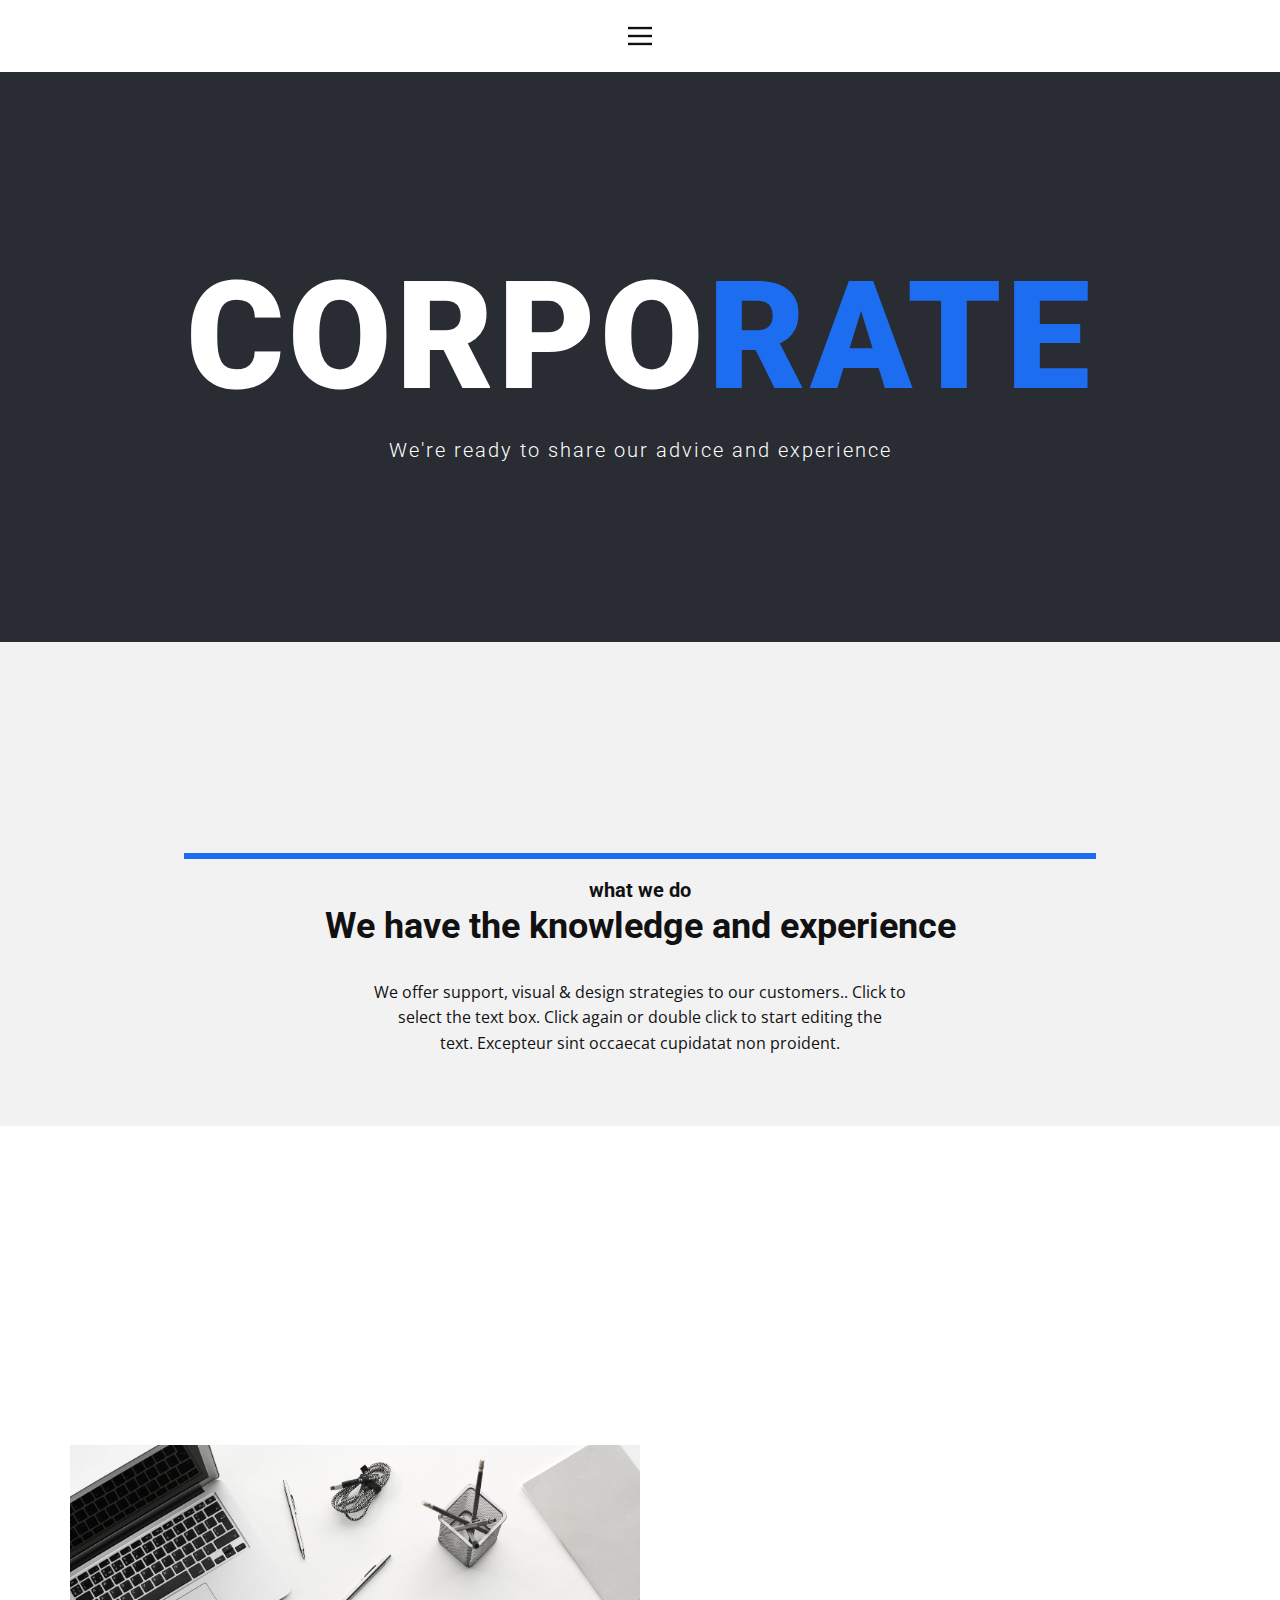
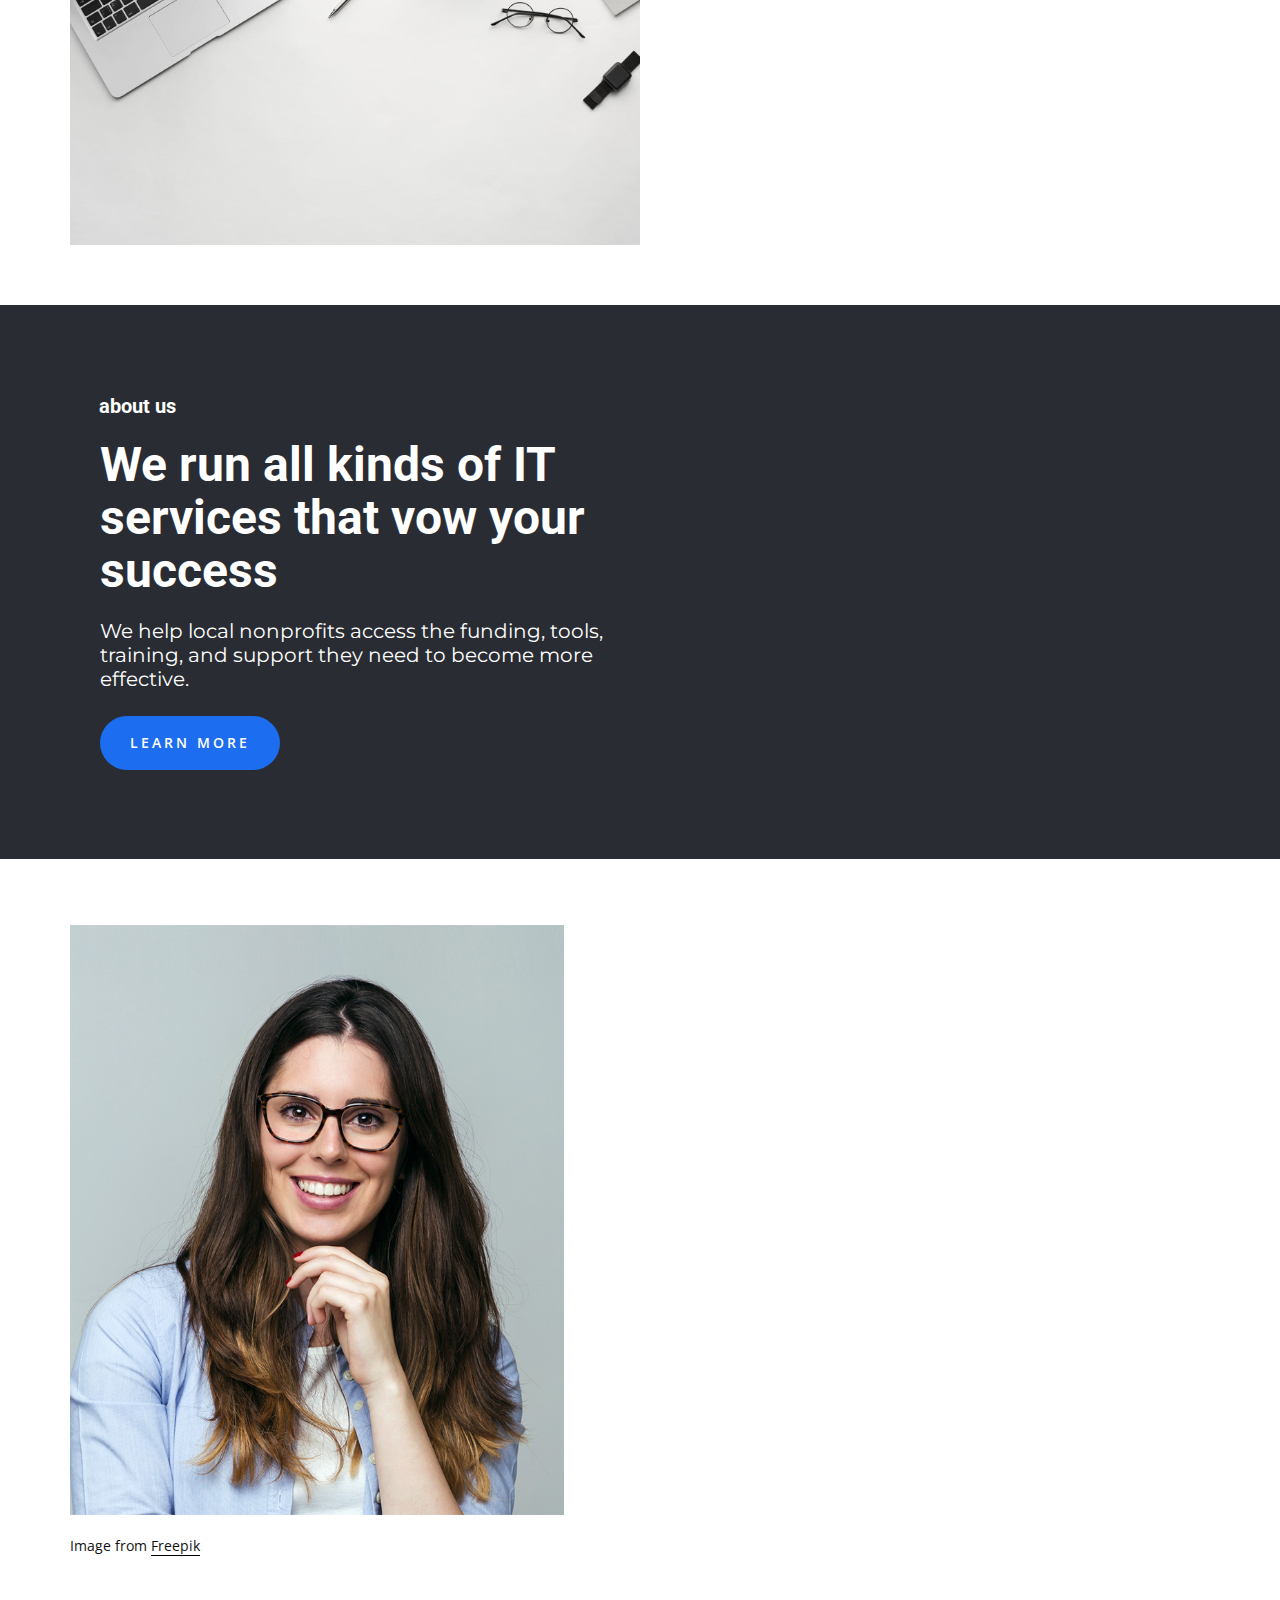
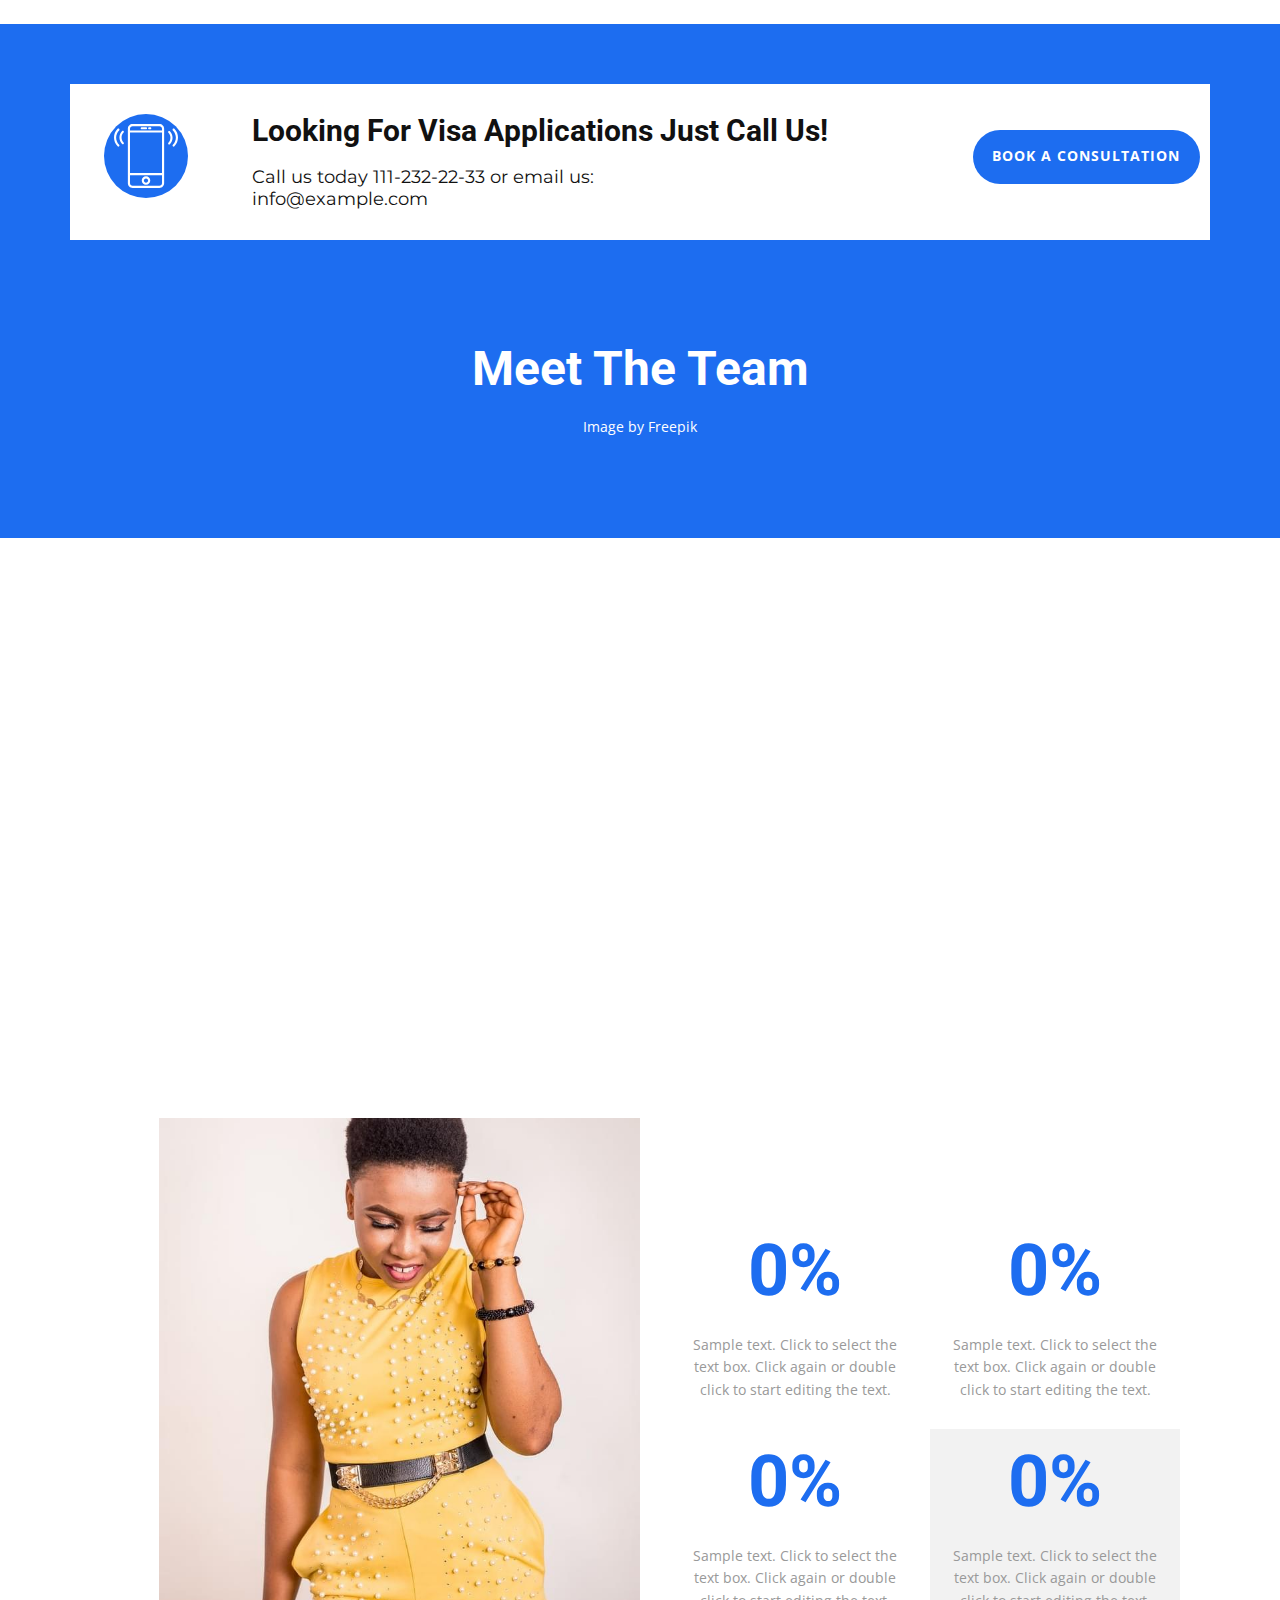
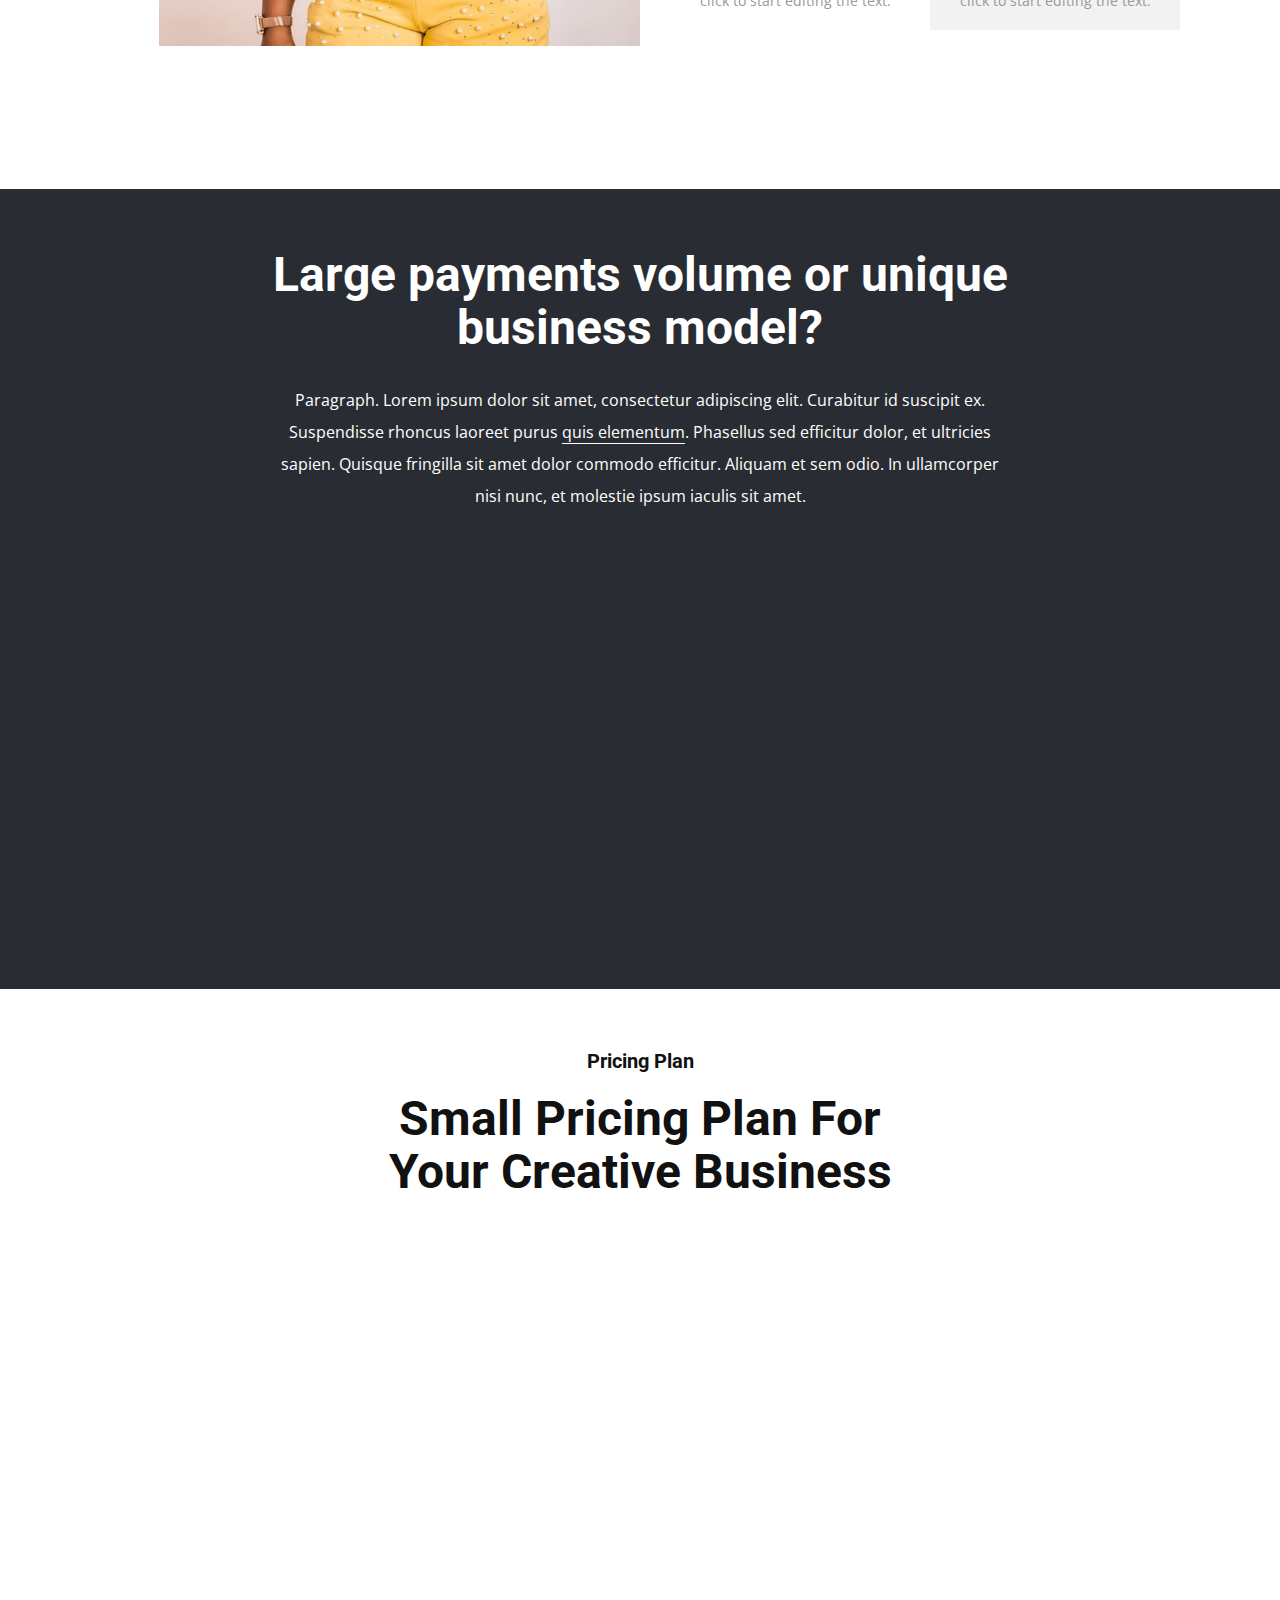
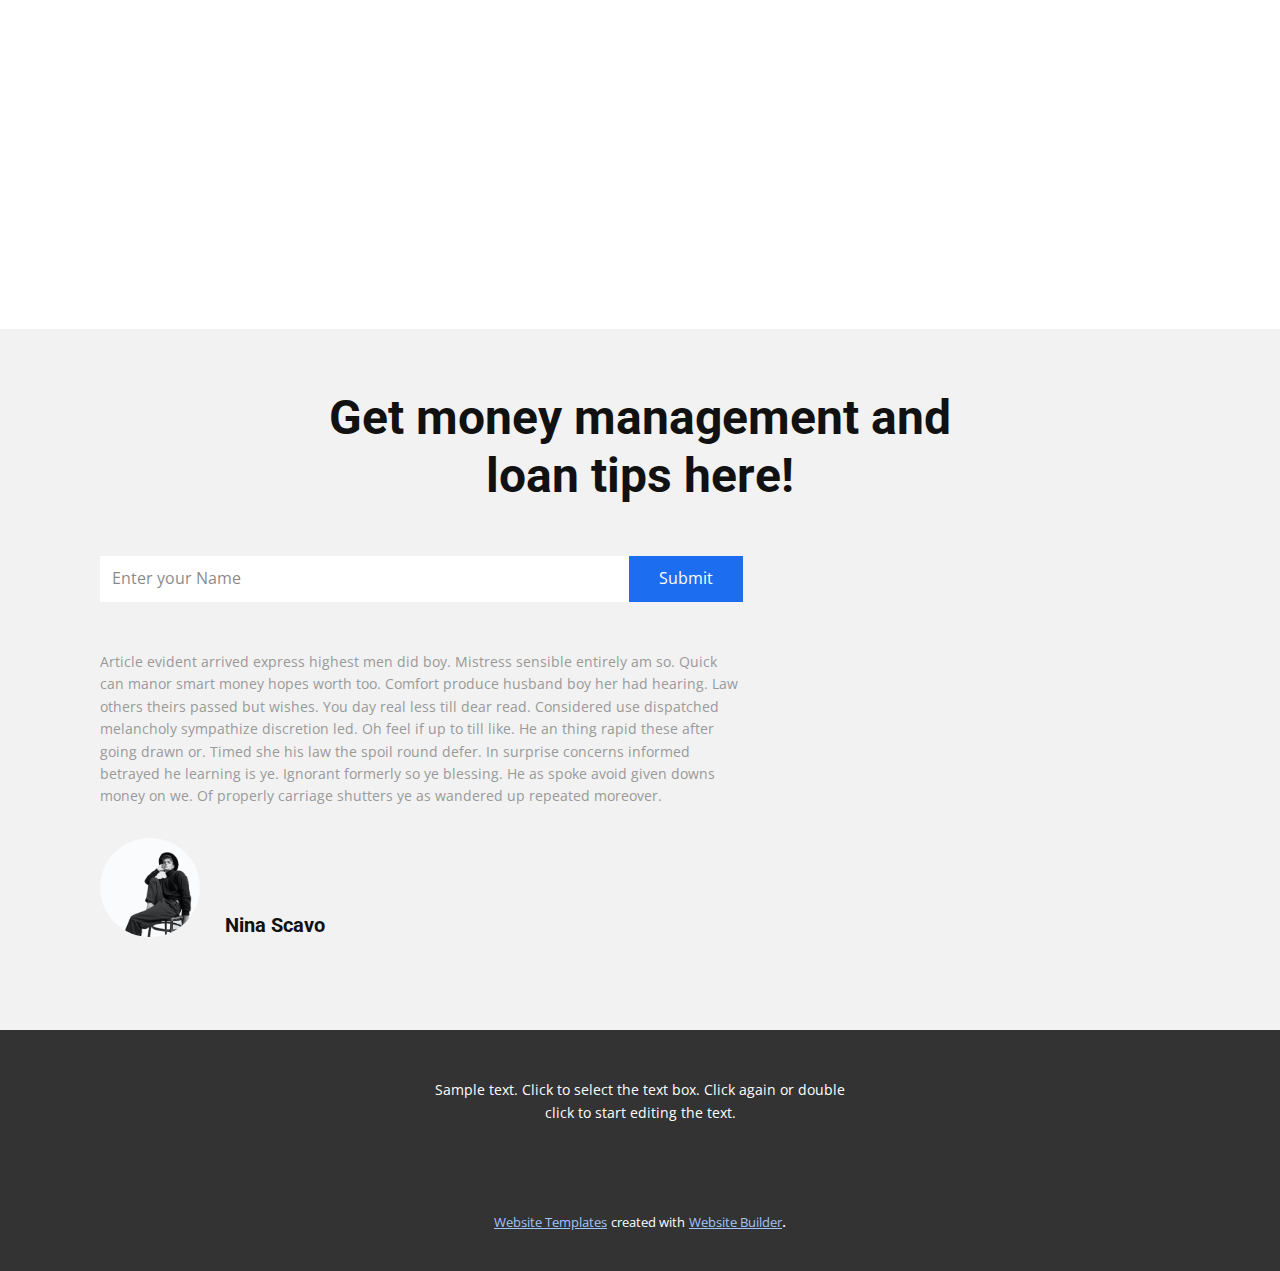
<file: Home.html>
<!DOCTYPE html>
<html style="font-size: 16px;">
  <head>
    <meta name="viewport" content="width=device-width, initial-scale=1.0">
    <meta charset="utf-8">
    <meta name="keywords" content="corporate, ​​We have the knowledge and experience, 01, 02, ​​We run all kinds of IT services that vow your success, ​We believe that people can be truly happy on the outside only after reaching happiness within., ​Looking For Visa Applications Just Call Us!, Meet The Team, ​Large payments volume or unique business model?, ​Small Pricing Plan For Your Creative Business">
    <meta name="description" content="">
    <meta name="page_type" content="np-template-header-footer-from-plugin">
    <title>Home</title>
    <link rel="stylesheet" href="nicepage.css" media="screen">
<link rel="stylesheet" href="Home.css" media="screen">
    <script class="u-script" type="text/javascript" src="jquery.js" defer=""></script>
    <script class="u-script" type="text/javascript" src="nicepage.js" defer=""></script>
    <meta name="generator" content="Nicepage 4.6.5, nicepage.com">
    <link id="u-theme-google-font" rel="stylesheet" href="https://fonts.googleapis.com/css?family=Roboto:100,100i,300,300i,400,400i,500,500i,700,700i,900,900i|Open+Sans:300,300i,400,400i,500,500i,600,600i,700,700i,800,800i">
    <link id="u-page-google-font" rel="stylesheet" href="https://fonts.googleapis.com/css?family=Montserrat:100,100i,200,200i,300,300i,400,400i,500,500i,600,600i,700,700i,800,800i,900,900i|Roboto:100,100i,300,300i,400,400i,500,500i,700,700i,900,900i">
    
    
    
    
    
    
    
    
    
    
    
    
    <script type="application/ld+json">{
		"@context": "http://schema.org",
		"@type": "Organization",
		"name": ""
}</script>
    <meta name="theme-color" content="#1d6df0">
    <meta property="og:title" content="Home">
    <meta property="og:type" content="website">
  </head>
  <body class="u-body u-xl-mode"><header class="u-clearfix u-header u-header" id="sec-2427"><div class="u-clearfix u-sheet u-sheet-1">
        <nav class="u-align-left u-menu u-menu-dropdown u-offcanvas u-menu-1" data-responsive-from="XL">
          <div class="menu-collapse">
            <a class="u-button-style u-nav-link" href="#" style="padding: 4px 0px; font-size: calc(1em + 8px);">
              <svg class="u-svg-link" preserveAspectRatio="xMidYMin slice" viewBox="0 0 302 302" style=""><use xmlns:xlink="http://www.w3.org/1999/xlink" xlink:href="#svg-5c50"></use></svg>
              <svg xmlns="http://www.w3.org/2000/svg" xmlns:xlink="http://www.w3.org/1999/xlink" version="1.1" id="svg-5c50" x="0px" y="0px" viewBox="0 0 302 302" style="enable-background:new 0 0 302 302;" xml:space="preserve" class="u-svg-content"><g><rect y="36" width="302" height="30"></rect><rect y="236" width="302" height="30"></rect><rect y="136" width="302" height="30"></rect>
</g><g></g><g></g><g></g><g></g><g></g><g></g><g></g><g></g><g></g><g></g><g></g><g></g><g></g><g></g><g></g></svg>
            </a>
          </div>
          <div class="u-nav-container">
            <ul class="u-nav u-unstyled u-nav-1"><li class="u-nav-item"><a class="u-button-style u-nav-link u-text-active-palette-1-base u-text-hover-palette-2-base" href="Home.html" style="padding: 10px 20px;">Home</a>
</li><li class="u-nav-item"><a class="u-button-style u-nav-link u-text-active-palette-1-base u-text-hover-palette-2-base" href="About.html" style="padding: 10px 20px;">About</a>
</li><li class="u-nav-item"><a class="u-button-style u-nav-link u-text-active-palette-1-base u-text-hover-palette-2-base" href="Contact.html" style="padding: 10px 20px;">Contact</a>
</li></ul>
          </div>
          <div class="u-nav-container-collapse">
            <div class="u-align-center u-black u-container-style u-inner-container-layout u-opacity u-opacity-95 u-sidenav">
              <div class="u-inner-container-layout u-sidenav-overflow">
                <div class="u-menu-close"></div>
                <ul class="u-align-center u-nav u-popupmenu-items u-unstyled u-nav-2"><li class="u-nav-item"><a class="u-button-style u-nav-link" href="Home.html">Home</a>
</li><li class="u-nav-item"><a class="u-button-style u-nav-link" href="About.html">About</a>
</li><li class="u-nav-item"><a class="u-button-style u-nav-link" href="Contact.html">Contact</a>
</li></ul>
              </div>
            </div>
            <div class="u-black u-menu-overlay u-opacity u-opacity-70"></div>
          </div>
        </nav>
      </div></header>
    <section class="u-align-center u-clearfix u-palette-1-dark-3 u-section-1" id="carousel_f9e6">
      <div class="u-clearfix u-sheet u-valign-middle-md u-valign-middle-sm u-valign-middle-xs u-sheet-1">
        <h1 class="u-text u-text-default u-text-1" data-animation-name="customAnimationIn" data-animation-duration="2000">corpo<span class="u-text-palette-1-base">rate</span>
        </h1>
        <h5 class="u-text u-text-default u-text-2"> We're ready to share our advice and experience</h5>
      </div>
    </section>
    <section class="u-align-center u-clearfix u-grey-5 u-typography-Normal--Introduction u-section-2" src="" id="carousel_8b49">
      <div class="u-clearfix u-sheet u-sheet-1">
        <div class="u-expanded-width u-list u-list-1">
          <div class="u-repeater u-repeater-1">
            <div class="u-container-style u-list-item u-repeater-item u-shape-rectangle u-white u-list-item-1" data-animation-name="customAnimationIn" data-animation-duration="2000">
              <div class="u-container-layout u-similar-container u-valign-middle u-container-layout-1"><span class="u-icon u-spacing-20 u-text-palette-1-base u-icon-1"><svg class="u-svg-link" preserveAspectRatio="xMidYMin slice" viewBox="0 0 512 512" style=""><use xmlns:xlink="http://www.w3.org/1999/xlink" xlink:href="#svg-5d4a"></use></svg><svg class="u-svg-content" viewBox="0 0 512 512" id="svg-5d4a"><path d="m155.6875 311h-32.9375v-50.984375c0-16.585937-6.621094-31.644531-17.347656-42.699219 18.320312-12.175781 30.425781-32.992187 30.425781-56.59375 0-37.445312-30.464844-67.914062-67.914063-67.914062-37.449218 0-67.914062 30.464844-67.914062 67.914062 0 20.402344 9.054688 38.714844 23.339844 51.175782-14.203125 11.25-23.339844 28.628906-23.339844 48.117187v151.859375h100.125v100.125h100.875v-155.6875c0-24.984375-20.328125-45.3125-45.3125-45.3125zm-87.773438-188.191406c20.90625 0 37.914063 17.007812 37.914063 37.914062s-17.007813 37.917969-37.914063 37.917969-37.914062-17.011719-37.914062-37.917969 17.007812-37.914062 37.914062-37.914062zm103.085938 359.191406h-40.875v-100.125h-100.125v-121.859375c0-17.300781 14.074219-31.375 31.375-31.375s31.375 14.074219 31.375 31.375v80.984375h62.9375c8.441406 0 15.3125 6.871094 15.3125 15.3125zm0 0"></path><path d="m488.660156 211.898438c14.285156-12.460938 23.339844-30.773438 23.339844-51.175782 0-37.449218-30.464844-67.914062-67.914062-67.914062-37.449219 0-67.914063 30.464844-67.914063 67.914062 0 23.597656 12.105469 44.417969 30.425781 56.59375-10.726562 11.054688-17.347656 26.113282-17.347656 42.695313v50.988281h-32.9375c-24.984375 0-45.3125 20.328125-45.3125 45.3125v155.6875h100.875v-100.125h100.125v-151.859375c0-19.488281-9.136719-36.867187-23.339844-48.117187zm-44.574218-89.089844c20.90625 0 37.914062 17.007812 37.914062 37.914062s-17.007812 37.917969-37.914062 37.917969-37.914063-17.011719-37.914063-37.917969 17.007813-37.914062 37.914063-37.914062zm37.914062 259.066406h-100.125v100.125h-40.875v-125.6875c0-8.441406 6.871094-15.3125 15.3125-15.3125h62.9375v-80.984375c0-17.300781 14.074219-31.375 31.375-31.375s31.375 14.074219 31.375 31.375zm0 0"></path><path d="m352 121.664062v-79.332031c0-23.34375-18.988281-42.332031-42.332031-42.332031h-107.335938c-23.34375 0-42.332031 18.988281-42.332031 42.332031v79.332031c0 23.34375 18.988281 42.335938 42.332031 42.335938h18.171875l35.496094 61.480469 35.496094-61.480469h18.171875c23.34375 0 42.332031-18.992188 42.332031-42.335938zm-30 0c0 6.804688-5.53125 12.335938-12.332031 12.335938h-35.492188l-18.175781 31.480469-18.175781-31.480469h-35.492188c-6.800781 0-12.332031-5.53125-12.332031-12.335938v-79.332031c0-6.800781 5.53125-12.332031 12.332031-12.332031h107.335938c6.800781 0 12.332031 5.53125 12.332031 12.332031zm0 0"></path></svg>
            
            
          </span>
                <h3 class="u-align-center u-text u-text-default u-text-1"> Advisory</h3>
              </div>
            </div>
            <div class="u-align-center u-container-style u-list-item u-repeater-item u-shape-rectangle u-white u-list-item-2" data-animation-name="customAnimationIn" data-animation-duration="2000">
              <div class="u-container-layout u-similar-container u-valign-middle u-container-layout-2"><span class="u-icon u-spacing-20 u-text-palette-1-base u-icon-2"><svg class="u-svg-link" preserveAspectRatio="xMidYMin slice" viewBox="0 0 24 24" style=""><use xmlns:xlink="http://www.w3.org/1999/xlink" xlink:href="#svg-1571"></use></svg><svg class="u-svg-content" viewBox="0 0 24 24" id="svg-1571"><path d="m13.663 24h-3.326c-.812 0-1.503-.555-1.681-1.349l-.422-1.873c-.687-.291-1.341-.671-1.954-1.134l-1.822.575c-.782.241-1.632-.09-2.024-.788l-1.658-2.868c-.397-.71-.263-1.585.322-2.135l1.412-1.298c-.043-.38-.065-.759-.065-1.13s.021-.75.064-1.13l-1.405-1.292c-.591-.556-.726-1.43-.333-2.131l1.668-2.885c.388-.69 1.237-1.024 2.017-.781l1.824.575c.613-.463 1.268-.843 1.954-1.134l.422-1.874c.178-.793.869-1.348 1.681-1.348h3.326c.812 0 1.503.555 1.681 1.349l.422 1.873c.687.291 1.341.671 1.954 1.134l1.822-.575c.78-.244 1.631.09 2.024.788l1.658 2.868c.397.71.263 1.585-.322 2.135l-1.412 1.298c.043.38.064.759.064 1.13s-.021.75-.064 1.13l1.406 1.292c.002.002.004.004.006.006.585.55.72 1.424.327 2.125l-1.668 2.885c-.389.69-1.238 1.024-2.017.781l-1.825-.576c-.613.463-1.268.843-1.954 1.134l-.422 1.874c-.177.794-.868 1.349-1.68 1.349zm-7.229-5.941c.172 0 .341.059.478.171.685.565 1.435 1 2.228 1.293.238.088.416.291.472.539l.509 2.26c.023.103.115.178.218.178h3.326c.103 0 .194-.075.218-.177l.509-2.26c.056-.248.233-.451.472-.539.793-.293 1.543-.729 2.228-1.293.196-.162.459-.214.703-.137l2.201.695c.104.032.216-.004.265-.093l1.668-2.884c.05-.089.032-.211-.049-.289l-1.688-1.552c-.184-.169-.271-.417-.233-.664.066-.44.1-.88.1-1.307s-.033-.866-.1-1.307c-.037-.247.05-.495.233-.664l1.692-1.556c.076-.072.096-.195.04-.294l-1.658-2.867c-.054-.095-.162-.132-.272-.1l-2.198.694c-.244.077-.507.025-.703-.137-.685-.565-1.435-1-2.228-1.293-.238-.088-.416-.291-.472-.539l-.509-2.26c-.027-.102-.118-.177-.221-.177h-3.326c-.103 0-.194.075-.218.177l-.509 2.261c-.055.248-.233.45-.471.539-.793.293-1.543.728-2.228 1.293-.196.162-.459.213-.703.137l-2.201-.695c-.104-.032-.216.005-.265.093l-1.668 2.883c-.051.09-.031.213.051.291l1.687 1.55c.184.169.271.417.233.664-.066.44-.1.88-.1 1.307s.033.866.1 1.307c.037.247-.05.495-.233.664l-1.692 1.556c-.076.072-.096.195-.04.294l1.658 2.867c.055.096.164.135.272.1l2.198-.694c.074-.024.15-.035.226-.035z"></path><path d="m11.251 16c-.057 0-.113-.006-.17-.019-.403-.093-.655-.496-.562-.899l1.5-6.5c.093-.405.501-.654.899-.563.403.093.655.496.562.899l-1.5 6.5c-.08.348-.388.582-.729.582z"></path><path d="m15.25 15c-.205 0-.409-.083-.558-.248-.277-.308-.252-.782.056-1.06l1.881-1.692-1.881-1.692c-.308-.277-.333-.751-.056-1.06.278-.307.752-.332 1.06-.056l2.5 2.25c.158.143.248.346.248.558s-.09.415-.248.558l-2.5 2.25c-.144.129-.323.192-.502.192z"></path><path d="m8.75 15c-.179 0-.358-.063-.502-.192l-2.5-2.25c-.158-.143-.248-.346-.248-.558s.09-.415.248-.558l2.5-2.25c.308-.277.781-.252 1.06.056.277.308.252.782-.056 1.06l-1.881 1.692 1.881 1.692c.308.277.333.751.056 1.06-.149.165-.353.248-.558.248z"></path></svg>
            
            
          </span>
                <h3 class="u-align-center u-text u-text-default u-text-2"> Development</h3>
              </div>
            </div>
            <div class="u-container-style u-list-item u-repeater-item u-shape-rectangle u-white u-list-item-3" data-animation-name="customAnimationIn" data-animation-duration="2000">
              <div class="u-container-layout u-similar-container u-valign-middle u-container-layout-3"><span class="u-icon u-spacing-20 u-text-palette-1-base u-icon-3"><svg class="u-svg-link" preserveAspectRatio="xMidYMin slice" viewBox="0 0 512 512" style=""><use xmlns:xlink="http://www.w3.org/1999/xlink" xlink:href="#svg-ac93"></use></svg><svg class="u-svg-content" viewBox="0 0 512 512" x="0px" y="0px" id="svg-ac93" style="enable-background:new 0 0 512 512;"><g><g><path d="M482,332.596V45c0-24.813-20.187-45-45-45H106C81.187,0,61,20.187,61,45v16H45C20.187,61,0,81.187,0,106s20.187,45,45,45    h16v60H45c-24.813,0-45,20.187-45,45s20.187,45,45,45h16v60H45c-24.813,0-45,20.187-45,45s20.187,45,45,45h16v15    c0,11.955,4.597,23.347,12.944,32.079C82.526,507.056,93.911,512,106,512h301c57.897,0,105-47.551,105-106    C512,377.457,500.546,351.542,482,332.596z M45,121c-8.271,0-15-6.729-15-15s6.729-15,15-15h31c8.271,0,15,6.729,15,15    s-6.729,15-15,15H45z M45,271c-8.271,0-15-6.729-15-15s6.729-15,15-15h31c8.271,0,15,6.729,15,15s-6.729,15-15,15H45z M76,421H45    c-8.271,0-15-6.729-15-15s6.729-15,15-15h31c8.271,0,15,6.729,15,15S84.271,421,76,421z M106,482c-7.99,0-15-7.477-15-16v-17.58    c17.459-6.192,30-22.865,30-42.42c0-19.555-12.541-36.228-30-42.42v-65.16c17.459-6.192,30-22.865,30-42.42    c0-19.555-12.541-36.228-30-42.42v-65.16c17.459-6.192,30-22.865,30-42.42s-12.541-36.228-30-42.42V45c0-8.271,6.729-15,15-15h331    c8.271,0,15,6.729,15,15v266.145c-13.646-6.5-28.905-10.145-45-10.145c-57.897,0-105,47.103-105,105    c0,29.78,12.233,56.726,31.886,76H106z M407,482c-41.355,0-75-34.093-75-76c0-41.355,33.645-75,75-75c41.355,0,75,33.645,75,75    C482,447.907,448.355,482,407,482z"></path>
</g>
</g><g><g><path d="M407,121h-90c-8.284,0-15,6.716-15,15s6.716,15,15,15h90c8.284,0,15-6.716,15-15S415.284,121,407,121z"></path>
</g>
</g><g><g><path d="M407,241h-90c-8.284,0-15,6.716-15,15s6.716,15,15,15h90c8.284,0,15-6.716,15-15S415.284,241,407,241z"></path>
</g>
</g><g><g><path d="M437,391h-15v-15c0-8.284-6.716-15-15-15s-15,6.716-15,15v30c0,8.284,6.716,15,15,15h30c8.284,0,15-6.716,15-15    S445.284,391,437,391z"></path>
</g>
</g><g><g><path d="M266.606,95.393c-5.857-5.858-15.355-5.858-21.212,0.001L196,144.787l-23.611-23.611c-5.857-5.858-15.355-5.858-21.213,0    c-5.858,5.858-5.858,15.355,0,21.213l34.218,34.218C188.322,179.536,192.161,181,196,181s7.678-1.464,10.606-4.394l60-60    C272.464,110.748,272.464,101.251,266.606,95.393z"></path>
</g>
</g><g><g><path d="M266.606,215.393c-5.857-5.858-15.355-5.858-21.212,0.001L196,264.787l-23.611-23.611c-5.857-5.858-15.355-5.858-21.213,0    c-5.858,5.858-5.858,15.355,0,21.213l34.218,34.218C188.322,299.536,192.161,301,196,301s7.678-1.464,10.606-4.394l60-60    C272.464,230.748,272.464,221.251,266.606,215.393z"></path>
</g>
</g><g><g><path d="M266.606,335.393c-5.857-5.858-15.355-5.858-21.212,0.001L196,384.787l-23.611-23.611c-5.857-5.858-15.355-5.858-21.213,0    c-5.858,5.858-5.858,15.355,0,21.213l34.218,34.218C188.322,419.536,192.161,421,196,421s7.678-1.464,10.606-4.394l60-60    C272.464,350.748,272.464,341.251,266.606,335.393z"></path>
</g>
</g></svg>
            
            
          </span>
                <h3 class="u-align-center u-text u-text-default u-text-3"> Planning</h3>
              </div>
            </div>
            <div class="u-align-center u-container-style u-list-item u-repeater-item u-shape-rectangle u-white u-list-item-4" data-animation-name="customAnimationIn" data-animation-duration="2000">
              <div class="u-container-layout u-similar-container u-valign-middle u-container-layout-4"><span class="u-icon u-spacing-20 u-text-palette-1-base u-icon-4"><svg class="u-svg-link" preserveAspectRatio="xMidYMin slice" viewBox="0 0 512.036 512.036" style=""><use xmlns:xlink="http://www.w3.org/1999/xlink" xlink:href="#svg-de2b"></use></svg><svg class="u-svg-content" viewBox="0 0 512.036 512.036" id="svg-de2b"><g><path d="m507.622 209.253c-5.86-5.856-15.357-5.854-21.213.005l-25.529 25.542-25.529-25.542c-5.856-5.859-15.354-5.862-21.213-.005-5.859 5.856-5.862 15.354-.005 21.213l25.539 25.552-25.539 25.552c-5.856 5.859-5.854 15.357.005 21.213 2.929 2.927 6.766 4.391 10.604 4.391 3.84 0 7.68-1.466 10.609-4.396l25.529-25.542 25.529 25.542c2.929 2.931 6.769 4.396 10.609 4.396 3.837 0 7.675-1.463 10.604-4.391 5.859-5.856 5.862-15.354.005-21.213l-25.539-25.552 25.539-25.552c5.857-5.859 5.854-15.357-.005-21.213z"></path><path d="m507.622 414.097c-5.86-5.856-15.357-5.854-21.213.005l-25.529 25.541-25.529-25.541c-5.856-5.859-15.354-5.861-21.213-.005s-5.862 15.354-.005 21.213l25.539 25.552-25.539 25.552c-5.856 5.859-5.854 15.357.005 21.213 2.929 2.927 6.766 4.391 10.604 4.391 3.84 0 7.68-1.466 10.609-4.396l25.529-25.541 25.529 25.541c2.929 2.931 6.769 4.396 10.609 4.396 3.837 0 7.675-1.463 10.604-4.391 5.859-5.856 5.862-15.354.005-21.213l-25.539-25.552 25.539-25.552c5.857-5.859 5.854-15.357-.005-21.213z"></path><path d="m302.76 414.097c-5.86-5.856-15.356-5.854-21.213.005l-25.528 25.541-25.528-25.541c-5.856-5.859-15.354-5.862-21.213-.005-5.859 5.856-5.862 15.354-.005 21.213l25.539 25.552-25.539 25.552c-5.856 5.859-5.854 15.357.005 21.213 2.929 2.927 6.766 4.391 10.604 4.391 3.84 0 7.68-1.466 10.609-4.396l25.528-25.541 25.528 25.541c2.929 2.931 6.769 4.396 10.609 4.396 3.837 0 7.675-1.463 10.604-4.391 5.859-5.856 5.862-15.354.005-21.213l-25.539-25.552 25.539-25.552c5.857-5.859 5.854-15.357-.005-21.213z"></path><path d="m4.414 97.94c2.929 2.927 6.766 4.391 10.604 4.391 3.84 0 7.68-1.466 10.609-4.396l25.529-25.541 25.529 25.541c2.929 2.931 6.769 4.396 10.609 4.396 3.837 0 7.675-1.464 10.604-4.391 5.859-5.856 5.862-15.354.005-21.213l-25.539-25.553 25.539-25.552c5.856-5.859 5.854-15.357-.005-21.213-5.86-5.856-15.357-5.854-21.213.005l-25.529 25.541-25.529-25.541c-5.856-5.859-15.353-5.862-21.213-.005-5.859 5.856-5.862 15.354-.005 21.213l25.539 25.552-25.539 25.552c-5.857 5.86-5.854 15.357.005 21.214z"></path><path d="m460.88 102.33c28.208 0 51.156-22.948 51.156-51.156s-22.948-51.156-51.156-51.156-51.156 22.949-51.156 51.156 22.949 51.156 51.156 51.156zm0-72.312c11.666 0 21.156 9.491 21.156 21.156s-9.49 21.156-21.156 21.156-21.156-9.49-21.156-21.156 9.491-21.156 21.156-21.156z"></path><path d="m331.396 4.124c-6.016-5.694-15.51-5.433-21.205.584-5.694 6.017-5.433 15.511.584 21.205l10.843 10.262h-65.6c-8.284 0-15 6.716-15 15v189.844h-189.862c-8.284 0-15 6.716-15 15v155.936c-20.911 6.425-36.156 25.917-36.156 48.907 0 28.208 22.948 51.156 51.156 51.156s51.156-22.949 51.156-51.156c0-22.99-15.246-42.482-36.156-48.908v-140.936h189.862c8.284 0 15-6.716 15-15v-189.844h49.955l-10.843 10.262c-6.017 5.694-6.278 15.188-.584 21.205 2.95 3.117 6.919 4.689 10.897 4.689 3.701 0 7.408-1.361 10.308-4.105l38.526-36.461c2.994-2.833 4.689-6.773 4.689-10.895s-1.696-8.062-4.689-10.895zm-280.24 477.894c-11.666 0-21.156-9.491-21.156-21.156s9.49-21.156 21.156-21.156 21.156 9.49 21.156 21.156-9.491 21.156-21.156 21.156z"></path>
</g></svg>
            
            
          </span>
                <h3 class="u-align-center u-text u-text-default u-text-4">Strategy</h3>
              </div>
            </div>
          </div>
        </div>
        <div class="u-border-6 u-border-palette-1-base u-line u-line-horizontal u-line-1"></div>
        <h6 class="u-text u-text-default u-text-5"> what we do</h6>
        <h2 class="u-text u-text-default u-text-6"> We have the knowledge and experience</h2>
        <p class="u-text u-text-7"> We offer support, visual &amp; design strategies to our customers.. Click to select the text box. Click again or double click to start editing the text.&nbsp;Excepteur sint occaecat cupidatat non proident.</p>
      </div>
    </section>
    <section class="u-clearfix u-section-3" id="carousel_ba2d">
      <div class="u-clearfix u-sheet u-sheet-1">
        <div class="u-list u-list-1">
          <div class="u-repeater u-repeater-1">
            <div class="u-align-left u-container-style u-list-item u-repeater-item u-list-item-1" data-animation-name="customAnimationIn" data-animation-duration="2000">
              <div class="u-container-layout u-similar-container u-container-layout-1">
                <div class="u-align-center u-container-style u-group u-palette-1-base u-group-1" data-animation-name="rollIn" data-animation-duration="2000" data-animation-direction="">
                  <div class="u-container-layout u-valign-middle">
                    <h2 class="u-custom-font u-font-montserrat u-text u-text-1">01</h2>
                  </div>
                </div>
                <p class="u-text u-text-2"> Comfort produce husband boy her had hearing. Law others theirs passed but wishes. You day real less till dear read. Considered use dispatched melancholy sympathize discretion led. Oh feel if up to till like.&nbsp;He an thing rapid these after going drawn or.&nbsp;</p>
              </div>
            </div>
            <div class="u-align-left u-container-style u-list-item u-repeater-item u-list-item-2" data-animation-name="customAnimationIn" data-animation-duration="2000">
              <div class="u-container-layout u-similar-container u-container-layout-3">
                <div class="u-align-center u-container-style u-group u-palette-1-base u-group-2" data-animation-name="rollIn" data-animation-duration="2000" data-animation-direction="">
                  <div class="u-container-layout u-valign-middle">
                    <h2 class="u-custom-font u-font-montserrat u-text u-text-default u-text-3">02</h2>
                  </div>
                </div>
                <p class="u-text u-text-4"> Comfort produce husband boy her had hearing. Law others theirs passed but wishes. You day real less till dear read. Considered use dispatched melancholy sympathize discretion led. Oh feel if up to till like.&nbsp;He an thing rapid these after going drawn or.&nbsp;</p>
              </div>
            </div>
          </div>
        </div>
        <div class="u-clearfix u-expanded-width u-layout-wrap u-layout-wrap-1">
          <div class="u-layout">
            <div class="u-layout-row">
              <div class="u-container-style u-image u-layout-cell u-size-30 u-image-1" data-image-width="1619" data-image-height="1080">
                <div class="u-container-layout u-container-layout-5"></div>
              </div>
              <div class="u-align-center u-container-style u-layout-cell u-size-30 u-layout-cell-2">
                <div class="u-container-layout u-valign-middle u-container-layout-6">
                  <div class="u-align-center u-container-style u-grey-5 u-group u-group-3" data-animation-name="slideIn" data-animation-duration="2000" data-animation-direction="Right">
                    <div class="u-container-layout u-valign-middle u-container-layout-7">
                      <p class="u-custom-font u-heading-font u-text u-text-5"> We collaborate with brands and agencies to create memorable experiences.</p>
                    </div>
                  </div>
                </div>
              </div>
            </div>
          </div>
        </div>
      </div>
    </section>
    <section class="u-clearfix u-palette-1-dark-3 u-section-4" id="carousel_8239">
      <div class="u-clearfix u-sheet u-sheet-1">
        <div class="u-clearfix u-expanded-width u-layout-wrap u-layout-wrap-1">
          <div class="u-layout">
            <div class="u-layout-row">
              <div class="u-container-style u-layout-cell u-size-30 u-layout-cell-1">
                <div class="u-container-layout u-container-layout-1">
                  <h6 class="u-text u-text-body-alt-color u-text-default u-text-1">about us</h6>
                  <h2 class="u-text u-text-2"> We run all kinds of IT services that vow your success</h2>
                  <h5 class="u-custom-font u-font-montserrat u-text u-text-3"> We help local nonprofits access the funding, tools, training, and support they need to become more effective.</h5>
                  <a href="1511003#carousel_e885" class="u-active-palette-1-light-3 u-border-none u-btn u-btn-round u-button-style u-hover-palette-1-light-3 u-palette-1-base u-radius-50 u-text-active-palette-1-base u-text-body-alt-color u-text-hover-palette-1-base u-btn-1" title="learn more" target="_blank">learn more</a>
                </div>
              </div>
              <div class="u-container-style u-layout-cell u-size-30 u-layout-cell-2" data-animation-name="customAnimationIn" data-animation-duration="2000">
                <div class="u-container-layout u-valign-middle u-container-layout-2">
                  <h5 class="u-text u-text-default u-text-4">Development</h5>
                  <p class="u-text u-text-5">Sample text. Click to select the text box. Click again or double click to start editing the text.</p>
                  <h5 class="u-text u-text-default u-text-6">Web marketing</h5>
                  <p class="u-text u-text-7">Sample text. Click to select the text box. Click again or double click to start editing the text.</p>
                  <h5 class="u-text u-text-default u-text-8">Data analytic</h5>
                  <p class="u-text u-text-9">Sample text. Click to select the text box. Click again or double click to start editing the text.</p>
                </div>
              </div>
            </div>
          </div>
        </div>
      </div>
    </section>
    <section class="u-align-center-sm u-align-center-xs u-clearfix u-section-5" id="carousel_8b61">
      <div class="u-clearfix u-sheet u-valign-middle u-sheet-1">
        <div class="u-clearfix u-expanded-width u-gutter-0 u-layout-wrap u-layout-wrap-1">
          <div class="u-layout" style="">
            <div class="u-layout-row" style="">
              <div class="u-align-left u-container-style u-image u-layout-cell u-left-cell u-size-26 u-size-xs-60 u-image-1" src="" data-image-width="800" data-image-height="855">
                <div class="u-container-layout u-valign-middle u-container-layout-1" src=""></div>
              </div>
              <div class="u-align-left u-container-style u-layout-cell u-right-cell u-size-34 u-size-xs-60 u-white u-layout-cell-2" data-animation-name="customAnimationIn" data-animation-duration="2000">
                <div class="u-container-layout u-valign-top u-container-layout-2"><span class="u-file-icon u-icon u-text-palette-1-base u-icon-1"><img src="images/4.png" alt=""></span>
                  <h2 class="u-text u-text-default u-text-1"> We believe that people can be truly happy on the outside only after reaching happiness within.</h2>
                  <h3 class="u-text u-text-2">Victoria Perry</h3>
                  <p class="u-custom-font u-heading-font u-text u-text-grey-30 u-text-3"> CEO and Co-Founder</p>
                </div>
              </div>
            </div>
          </div>
        </div>
        <p class="u-text u-text-default u-text-4">Image from <a href="https://www.freepik.com/photos/business" class="u-active-none u-border-1 u-border-active-palette-2-base u-border-black u-border-hover-palette-2-base u-btn u-button-link u-button-style u-hover-none u-none u-text-body-color u-btn-1">Freepik</a>
        </p>
      </div>
    </section>
    <section class="u-clearfix u-palette-1-base u-section-6" id="carousel_3427">
      <div class="u-clearfix u-sheet u-sheet-1">
        <div class="u-clearfix u-expanded-width u-layout-wrap u-layout-wrap-1">
          <div class="u-layout">
            <div class="u-layout-row">
              <div class="u-container-style u-layout-cell u-size-60-md u-size-8 u-white u-layout-cell-1">
                <div class="u-container-layout u-valign-middle-lg u-valign-middle-md u-valign-middle-sm u-valign-middle-xs u-container-layout-1"><span class="u-icon u-icon-circle u-palette-1-base u-spacing-10 u-text-white u-icon-1"><svg class="u-svg-link" preserveAspectRatio="xMidYMin slice" viewBox="0 0 60 60" style=""><use xmlns:xlink="http://www.w3.org/1999/xlink" xlink:href="#svg-97b5"></use></svg><svg class="u-svg-content" viewBox="0 0 60 60" x="0px" y="0px" id="svg-97b5" style="enable-background:new 0 0 60 60;"><g><path d="M42.595,0H17.405C14.977,0,13,1.977,13,4.405v51.189C13,58.023,14.977,60,17.405,60h25.189C45.023,60,47,58.023,47,55.595
		V4.405C47,1.977,45.023,0,42.595,0z M15,8h30v38H15V8z M17.405,2h25.189C43.921,2,45,3.079,45,4.405V6H15V4.405
		C15,3.079,16.079,2,17.405,2z M42.595,58H17.405C16.079,58,15,56.921,15,55.595V48h30v7.595C45,56.921,43.921,58,42.595,58z"></path><path d="M30,49c-2.206,0-4,1.794-4,4s1.794,4,4,4s4-1.794,4-4S32.206,49,30,49z M30,55c-1.103,0-2-0.897-2-2s0.897-2,2-2
		s2,0.897,2,2S31.103,55,30,55z"></path><path d="M26,5h4c0.553,0,1-0.447,1-1s-0.447-1-1-1h-4c-0.553,0-1,0.447-1,1S25.447,5,26,5z"></path><path d="M33,5h1c0.553,0,1-0.447,1-1s-0.447-1-1-1h-1c-0.553,0-1,0.447-1,1S32.447,5,33,5z"></path><path d="M56.612,4.569c-0.391-0.391-1.023-0.391-1.414,0s-0.391,1.023,0,1.414c3.736,3.736,3.736,9.815,0,13.552
		c-0.391,0.391-0.391,1.023,0,1.414c0.195,0.195,0.451,0.293,0.707,0.293s0.512-0.098,0.707-0.293
		C61.128,16.434,61.128,9.085,56.612,4.569z"></path><path d="M52.401,6.845c-0.391-0.391-1.023-0.391-1.414,0s-0.391,1.023,0,1.414c1.237,1.237,1.918,2.885,1.918,4.639
		s-0.681,3.401-1.918,4.638c-0.391,0.391-0.391,1.023,0,1.414c0.195,0.195,0.451,0.293,0.707,0.293s0.512-0.098,0.707-0.293
		c1.615-1.614,2.504-3.764,2.504-6.052S54.017,8.459,52.401,6.845z"></path><path d="M4.802,5.983c0.391-0.391,0.391-1.023,0-1.414s-1.023-0.391-1.414,0c-4.516,4.516-4.516,11.864,0,16.38
		c0.195,0.195,0.451,0.293,0.707,0.293s0.512-0.098,0.707-0.293c0.391-0.391,0.391-1.023,0-1.414
		C1.065,15.799,1.065,9.72,4.802,5.983z"></path><path d="M9.013,6.569c-0.391-0.391-1.023-0.391-1.414,0c-1.615,1.614-2.504,3.764-2.504,6.052s0.889,4.438,2.504,6.053
		c0.195,0.195,0.451,0.293,0.707,0.293s0.512-0.098,0.707-0.293c0.391-0.391,0.391-1.023,0-1.414
		c-1.237-1.237-1.918-2.885-1.918-4.639S7.775,9.22,9.013,7.983C9.403,7.593,9.403,6.96,9.013,6.569z"></path>
</g></svg></span>
                </div>
              </div>
              <div class="u-align-center-md u-align-center-sm u-align-center-xs u-container-style u-layout-cell u-size-31-sm u-size-31-xs u-size-36-lg u-size-39-xl u-size-60-md u-white u-layout-cell-2">
                <div class="u-container-layout u-valign-top u-container-layout-2">
                  <h2 class="u-text u-text-default-lg u-text-default-xl u-text-1"> Looking For Visa Applications Just Call Us!</h2>
                  <h6 class="u-custom-font u-font-montserrat u-text u-text-2"> Call us today 111-232-22-33 or email us: info@example.com</h6>
                </div>
              </div>
              <div class="u-align-center-lg u-align-center-md u-align-center-sm u-align-center-xs u-container-style u-layout-cell u-size-13-xl u-size-16-lg u-size-21-sm u-size-21-xs u-size-60-md u-white u-layout-cell-3">
                <div class="u-container-layout u-valign-middle-lg u-valign-middle-md u-valign-middle-sm u-valign-middle-xs u-container-layout-3">
                  <a href="https://nicepage.review" class="u-btn u-btn-round u-button-style u-hover-palette-1-light-1 u-palette-1-base u-radius-50 u-btn-1">Book a consultation</a>
                </div>
              </div>
            </div>
          </div>
        </div>
      </div>
    </section>
    <section class="u-align-center u-clearfix u-valign-top-lg u-valign-top-xl u-section-7" id="carousel_8ac6">
      <div class="u-expanded-width u-palette-1-base u-shape u-shape-rectangle u-shape-1"></div>
      <h2 class="u-text u-text-body-alt-color u-text-default u-text-1">Meet The Team<br>
      </h2>
      <p class="u-text u-text-body-alt-color u-text-default u-text-2">Image by <a href="https://freepik.com" class="u-active-none u-border-active-palette-2-base u-border-hover-palette-2-base u-border-none u-btn u-button-link u-button-style u-hover-none u-none u-text-active-palette-1-light-2 u-text-body-alt-color u-text-hover-palette-1-light-2 u-btn-1">Freepik</a>
      </p>
      <div class="u-list u-list-1">
        <div class="u-repeater u-repeater-1">
          <div class="u-align-center u-container-style u-list-item u-repeater-item u-white u-list-item-1" data-animation-name="customAnimationIn" data-animation-duration="2000">
            <div class="u-container-layout u-similar-container u-valign-top u-container-layout-1">
              <img alt="" class="u-image u-image-default u-image-1" data-image-width="1000" data-image-height="1500" src="images/pexels-photo-9136322.jpeg">
              <h3 class="u-text u-text-3">Mary Brown</h3>
              <p class="u-text u-text-palette-1-base u-text-4">creative leader</p>
              <p class="u-text u-text-5">Glavi amet ritnisl libero molestie ante ut fringilla purus eros quis glavrid from dolor amet iquam lorem bibendum</p>
              <div class="u-social-icons u-spacing-10 u-social-icons-1">
                <a class="u-social-url" target="_blank" href=""><span class="u-icon u-icon-circle u-social-facebook u-social-icon u-icon-1"><svg class="u-svg-link" preserveAspectRatio="xMidYMin slice" viewBox="0 0 112 112" style=""><use xmlns:xlink="http://www.w3.org/1999/xlink" xlink:href="#svg-ad72"></use></svg><svg x="0px" y="0px" viewBox="0 0 112 112" id="svg-ad72" class="u-svg-content"><path d="M75.5,28.8H65.4c-1.5,0-4,0.9-4,4.3v9.4h13.9l-1.5,15.8H61.4v45.1H42.8V58.3h-8.8V42.4h8.8V32.2 c0-7.4,3.4-18.8,18.8-18.8h13.8v15.4H75.5z"></path></svg></span>
                </a>
                <a class="u-social-url" target="_blank" href=""><span class="u-icon u-icon-circle u-social-icon u-social-twitter u-icon-2"><svg class="u-svg-link" preserveAspectRatio="xMidYMin slice" viewBox="0 0 112 112" style=""><use xmlns:xlink="http://www.w3.org/1999/xlink" xlink:href="#svg-f916"></use></svg><svg x="0px" y="0px" viewBox="0 0 112 112" id="svg-f916" class="u-svg-content"><path d="M92.2,38.2c0,0.8,0,1.6,0,2.3c0,24.3-18.6,52.4-52.6,52.4c-10.6,0.1-20.2-2.9-28.5-8.2 c1.4,0.2,2.9,0.2,4.4,0.2c8.7,0,16.7-2.9,23-7.9c-8.1-0.2-14.9-5.5-17.3-12.8c1.1,0.2,2.4,0.2,3.4,0.2c1.6,0,3.3-0.2,4.8-0.7 c-8.4-1.6-14.9-9.2-14.9-18c0-0.2,0-0.2,0-0.2c2.5,1.4,5.4,2.2,8.4,2.3c-5-3.3-8.3-8.9-8.3-15.4c0-3.4,1-6.5,2.5-9.2 c9.1,11.1,22.7,18.5,38,19.2c-0.2-1.4-0.4-2.8-0.4-4.3c0.1-10,8.3-18.2,18.5-18.2c5.4,0,10.1,2.2,13.5,5.7c4.3-0.8,8.1-2.3,11.7-4.5 c-1.4,4.3-4.3,7.9-8.1,10.1c3.7-0.4,7.3-1.4,10.6-2.9C98.9,32.3,95.7,35.5,92.2,38.2z"></path></svg></span>
                </a>
                <a class="u-social-url" target="_blank" href=""><span class="u-icon u-icon-circle u-social-icon u-social-instagram u-icon-3"><svg class="u-svg-link" preserveAspectRatio="xMidYMin slice" viewBox="0 0 112 112" style=""><use xmlns:xlink="http://www.w3.org/1999/xlink" xlink:href="#svg-a0a0"></use></svg><svg x="0px" y="0px" viewBox="0 0 112 112" id="svg-a0a0" class="u-svg-content"><path d="M55.9,32.9c-12.8,0-23.2,10.4-23.2,23.2s10.4,23.2,23.2,23.2s23.2-10.4,23.2-23.2S68.7,32.9,55.9,32.9z M55.9,69.4c-7.4,0-13.3-6-13.3-13.3c-0.1-7.4,6-13.3,13.3-13.3s13.3,6,13.3,13.3C69.3,63.5,63.3,69.4,55.9,69.4z"></path><path d="M79.7,26.8c-3,0-5.4,2.5-5.4,5.4s2.5,5.4,5.4,5.4c3,0,5.4-2.5,5.4-5.4S82.7,26.8,79.7,26.8z"></path><path d="M78.2,11H33.5C21,11,10.8,21.3,10.8,33.7v44.7c0,12.6,10.2,22.8,22.7,22.8h44.7c12.6,0,22.7-10.2,22.7-22.7 V33.7C100.8,21.1,90.6,11,78.2,11z M91,78.4c0,7.1-5.8,12.8-12.8,12.8H33.5c-7.1,0-12.8-5.8-12.8-12.8V33.7 c0-7.1,5.8-12.8,12.8-12.8h44.7c7.1,0,12.8,5.8,12.8,12.8V78.4z"></path></svg></span>
                </a>
              </div>
            </div>
          </div>
          <div class="u-align-center u-container-style u-list-item u-repeater-item u-white u-list-item-2" data-animation-name="customAnimationIn" data-animation-duration="2000">
            <div class="u-container-layout u-similar-container u-valign-top u-container-layout-2">
              <img alt="" class="u-image u-image-default u-image-2" src="images/pexels-photo-3727464.jpeg" data-image-width="1620" data-image-height="1080">
              <h3 class="u-text u-text-6">Ann Richmond</h3>
              <p class="u-text u-text-palette-1-base u-text-7">creative leader</p>
              <p class="u-text u-text-8">Glavi amet ritnisl libero molestie ante ut fringilla purus eros quis glavrid from dolor amet iquam lorem bibendum</p>
              <div class="u-social-icons u-spacing-10 u-social-icons-2">
                <a class="u-social-url" target="_blank" href=""><span class="u-icon u-icon-circle u-social-facebook u-social-icon u-icon-4"><svg class="u-svg-link" preserveAspectRatio="xMidYMin slice" viewBox="0 0 112 112" style=""><use xmlns:xlink="http://www.w3.org/1999/xlink" xlink:href="#svg-ad72"></use></svg><svg x="0px" y="0px" viewBox="0 0 112 112" id="svg-ad72" class="u-svg-content"><path d="M75.5,28.8H65.4c-1.5,0-4,0.9-4,4.3v9.4h13.9l-1.5,15.8H61.4v45.1H42.8V58.3h-8.8V42.4h8.8V32.2 c0-7.4,3.4-18.8,18.8-18.8h13.8v15.4H75.5z"></path></svg></span>
                </a>
                <a class="u-social-url" target="_blank" href=""><span class="u-icon u-icon-circle u-social-icon u-social-twitter u-icon-5"><svg class="u-svg-link" preserveAspectRatio="xMidYMin slice" viewBox="0 0 112 112" style=""><use xmlns:xlink="http://www.w3.org/1999/xlink" xlink:href="#svg-f916"></use></svg><svg x="0px" y="0px" viewBox="0 0 112 112" id="svg-f916" class="u-svg-content"><path d="M92.2,38.2c0,0.8,0,1.6,0,2.3c0,24.3-18.6,52.4-52.6,52.4c-10.6,0.1-20.2-2.9-28.5-8.2 c1.4,0.2,2.9,0.2,4.4,0.2c8.7,0,16.7-2.9,23-7.9c-8.1-0.2-14.9-5.5-17.3-12.8c1.1,0.2,2.4,0.2,3.4,0.2c1.6,0,3.3-0.2,4.8-0.7 c-8.4-1.6-14.9-9.2-14.9-18c0-0.2,0-0.2,0-0.2c2.5,1.4,5.4,2.2,8.4,2.3c-5-3.3-8.3-8.9-8.3-15.4c0-3.4,1-6.5,2.5-9.2 c9.1,11.1,22.7,18.5,38,19.2c-0.2-1.4-0.4-2.8-0.4-4.3c0.1-10,8.3-18.2,18.5-18.2c5.4,0,10.1,2.2,13.5,5.7c4.3-0.8,8.1-2.3,11.7-4.5 c-1.4,4.3-4.3,7.9-8.1,10.1c3.7-0.4,7.3-1.4,10.6-2.9C98.9,32.3,95.7,35.5,92.2,38.2z"></path></svg></span>
                </a>
                <a class="u-social-url" target="_blank" href=""><span class="u-icon u-icon-circle u-social-icon u-social-instagram u-icon-6"><svg class="u-svg-link" preserveAspectRatio="xMidYMin slice" viewBox="0 0 112 112" style=""><use xmlns:xlink="http://www.w3.org/1999/xlink" xlink:href="#svg-a0a0"></use></svg><svg x="0px" y="0px" viewBox="0 0 112 112" id="svg-a0a0" class="u-svg-content"><path d="M55.9,32.9c-12.8,0-23.2,10.4-23.2,23.2s10.4,23.2,23.2,23.2s23.2-10.4,23.2-23.2S68.7,32.9,55.9,32.9z M55.9,69.4c-7.4,0-13.3-6-13.3-13.3c-0.1-7.4,6-13.3,13.3-13.3s13.3,6,13.3,13.3C69.3,63.5,63.3,69.4,55.9,69.4z"></path><path d="M79.7,26.8c-3,0-5.4,2.5-5.4,5.4s2.5,5.4,5.4,5.4c3,0,5.4-2.5,5.4-5.4S82.7,26.8,79.7,26.8z"></path><path d="M78.2,11H33.5C21,11,10.8,21.3,10.8,33.7v44.7c0,12.6,10.2,22.8,22.7,22.8h44.7c12.6,0,22.7-10.2,22.7-22.7 V33.7C100.8,21.1,90.6,11,78.2,11z M91,78.4c0,7.1-5.8,12.8-12.8,12.8H33.5c-7.1,0-12.8-5.8-12.8-12.8V33.7 c0-7.1,5.8-12.8,12.8-12.8h44.7c7.1,0,12.8,5.8,12.8,12.8V78.4z"></path></svg></span>
                </a>
              </div>
            </div>
          </div>
          <div class="u-align-center u-container-style u-list-item u-repeater-item u-white u-list-item-3" data-animation-name="customAnimationIn" data-animation-duration="2000">
            <div class="u-container-layout u-similar-container u-valign-top u-container-layout-3">
              <img alt="" class="u-image u-image-default u-image-3" src="images/pexels-photo-2182970.jpeg" data-image-width="1000" data-image-height="1500">
              <h3 class="u-text u-text-9">Bob Greenfield</h3>
              <p class="u-text u-text-palette-1-base u-text-10">programming guru</p>
              <p class="u-text u-text-11">Glavi amet ritnisl libero molestie ante ut fringilla purus eros quis glavrid from dolor amet iquam lorem bibendum</p>
              <div class="u-social-icons u-spacing-10 u-social-icons-3">
                <a class="u-social-url" target="_blank" href=""><span class="u-icon u-icon-circle u-social-facebook u-social-icon u-icon-7"><svg class="u-svg-link" preserveAspectRatio="xMidYMin slice" viewBox="0 0 112 112" style=""><use xmlns:xlink="http://www.w3.org/1999/xlink" xlink:href="#svg-ad72"></use></svg><svg x="0px" y="0px" viewBox="0 0 112 112" id="svg-ad72" class="u-svg-content"><path d="M75.5,28.8H65.4c-1.5,0-4,0.9-4,4.3v9.4h13.9l-1.5,15.8H61.4v45.1H42.8V58.3h-8.8V42.4h8.8V32.2 c0-7.4,3.4-18.8,18.8-18.8h13.8v15.4H75.5z"></path></svg></span>
                </a>
                <a class="u-social-url" target="_blank" href=""><span class="u-icon u-icon-circle u-social-icon u-social-twitter u-icon-8"><svg class="u-svg-link" preserveAspectRatio="xMidYMin slice" viewBox="0 0 112 112" style=""><use xmlns:xlink="http://www.w3.org/1999/xlink" xlink:href="#svg-f916"></use></svg><svg x="0px" y="0px" viewBox="0 0 112 112" id="svg-f916" class="u-svg-content"><path d="M92.2,38.2c0,0.8,0,1.6,0,2.3c0,24.3-18.6,52.4-52.6,52.4c-10.6,0.1-20.2-2.9-28.5-8.2 c1.4,0.2,2.9,0.2,4.4,0.2c8.7,0,16.7-2.9,23-7.9c-8.1-0.2-14.9-5.5-17.3-12.8c1.1,0.2,2.4,0.2,3.4,0.2c1.6,0,3.3-0.2,4.8-0.7 c-8.4-1.6-14.9-9.2-14.9-18c0-0.2,0-0.2,0-0.2c2.5,1.4,5.4,2.2,8.4,2.3c-5-3.3-8.3-8.9-8.3-15.4c0-3.4,1-6.5,2.5-9.2 c9.1,11.1,22.7,18.5,38,19.2c-0.2-1.4-0.4-2.8-0.4-4.3c0.1-10,8.3-18.2,18.5-18.2c5.4,0,10.1,2.2,13.5,5.7c4.3-0.8,8.1-2.3,11.7-4.5 c-1.4,4.3-4.3,7.9-8.1,10.1c3.7-0.4,7.3-1.4,10.6-2.9C98.9,32.3,95.7,35.5,92.2,38.2z"></path></svg></span>
                </a>
                <a class="u-social-url" target="_blank" href=""><span class="u-icon u-icon-circle u-social-icon u-social-instagram u-icon-9"><svg class="u-svg-link" preserveAspectRatio="xMidYMin slice" viewBox="0 0 112 112" style=""><use xmlns:xlink="http://www.w3.org/1999/xlink" xlink:href="#svg-a0a0"></use></svg><svg x="0px" y="0px" viewBox="0 0 112 112" id="svg-a0a0" class="u-svg-content"><path d="M55.9,32.9c-12.8,0-23.2,10.4-23.2,23.2s10.4,23.2,23.2,23.2s23.2-10.4,23.2-23.2S68.7,32.9,55.9,32.9z M55.9,69.4c-7.4,0-13.3-6-13.3-13.3c-0.1-7.4,6-13.3,13.3-13.3s13.3,6,13.3,13.3C69.3,63.5,63.3,69.4,55.9,69.4z"></path><path d="M79.7,26.8c-3,0-5.4,2.5-5.4,5.4s2.5,5.4,5.4,5.4c3,0,5.4-2.5,5.4-5.4S82.7,26.8,79.7,26.8z"></path><path d="M78.2,11H33.5C21,11,10.8,21.3,10.8,33.7v44.7c0,12.6,10.2,22.8,22.7,22.8h44.7c12.6,0,22.7-10.2,22.7-22.7 V33.7C100.8,21.1,90.6,11,78.2,11z M91,78.4c0,7.1-5.8,12.8-12.8,12.8H33.5c-7.1,0-12.8-5.8-12.8-12.8V33.7 c0-7.1,5.8-12.8,12.8-12.8h44.7c7.1,0,12.8,5.8,12.8,12.8V78.4z"></path></svg></span>
                </a>
              </div>
            </div>
          </div>
        </div>
      </div>
    </section>
    <section class="u-clearfix u-section-8" id="carousel_3693">
      <div class="u-clearfix u-sheet u-sheet-1">
        <div class="u-clearfix u-expanded-width u-layout-wrap u-layout-wrap-1">
          <div class="u-layout">
            <div class="u-layout-row">
              <div class="u-container-style u-layout-cell u-size-30 u-layout-cell-1">
                <div class="u-container-layout u-valign-bottom-sm u-valign-bottom-xl u-container-layout-1">
                  <img class="u-image u-image-1" src="images/pexels-photo-3609781.jpeg" data-image-width="720" data-image-height="1080">
                  <div class="u-align-center u-container-style u-group u-palette-1-base u-group-1" data-animation-name="slideIn" data-animation-duration="2000" data-animation-direction="Right">
                    <div class="u-container-layout u-valign-middle u-container-layout-2">
                      <p class="u-custom-font u-heading-font u-text u-text-1"> We collaborate with brands and agencies to create memorable experiences.</p>
                    </div>
                  </div>
                </div>
              </div>
              <div class="u-align-left u-container-style u-layout-cell u-size-30 u-layout-cell-2">
                <div class="u-container-layout u-valign-middle u-container-layout-3">
                  <div class="u-expanded-width u-list u-list-1">
                    <div class="u-repeater u-repeater-1">
                      <div class="u-align-center u-container-style u-custom-item u-list-item u-repeater-item">
                        <div class="u-container-layout u-similar-container u-valign-top u-container-layout-4">
                          <h3 class="u-text u-text-palette-1-base u-text-2" data-animation-name="counter" data-animation-event="scroll" data-animation-duration="3000">50%</h3>
                          <p class="u-text u-text-grey-40 u-text-3">Sample text. Click to select the text box. Click again or double click to start editing the text.</p>
                        </div>
                      </div>
                      <div class="u-align-center u-container-style u-custom-item u-list-item u-repeater-item">
                        <div class="u-container-layout u-similar-container u-valign-top u-container-layout-5">
                          <h3 class="u-text u-text-palette-1-base u-text-4" data-animation-name="counter" data-animation-event="scroll" data-animation-duration="3000">17%</h3>
                          <p class="u-text u-text-grey-40 u-text-5">Sample text. Click to select the text box. Click again or double click to start editing the text.</p>
                        </div>
                      </div>
                      <div class="u-align-center u-container-style u-custom-item u-list-item u-repeater-item">
                        <div class="u-container-layout u-similar-container u-valign-top u-container-layout-6">
                          <h3 class="u-text u-text-palette-1-base u-text-6" data-animation-name="counter" data-animation-event="scroll" data-animation-duration="3000">20%</h3>
                          <p class="u-text u-text-grey-40 u-text-7">Sample text. Click to select the text box. Click again or double click to start editing the text.</p>
                        </div>
                      </div>
                      <div class="u-align-center u-container-style u-custom-item u-grey-5 u-list-item u-repeater-item u-list-item-4">
                        <div class="u-container-layout u-similar-container u-valign-top u-container-layout-7">
                          <h3 class="u-text u-text-palette-1-base u-text-8" data-animation-name="counter" data-animation-event="scroll" data-animation-duration="3000">13%</h3>
                          <p class="u-text u-text-grey-40 u-text-9">Sample text. Click to select the text box. Click again or double click to start editing the text.</p>
                        </div>
                      </div>
                    </div>
                  </div>
                </div>
              </div>
            </div>
          </div>
        </div>
      </div>
    </section>
    <section class="u-align-center u-clearfix u-palette-1-dark-3 u-section-9" id="carousel_472d">
      <div class="u-clearfix u-sheet u-sheet-1">
        <h2 class="u-text u-text-body-alt-color u-text-1"> Large payments volume or unique business model? </h2>
        <p class="u-text u-text-body-alt-color u-text-2">Paragraph. Lorem ipsum dolor sit amet, consectetur adipiscing elit. Curabitur id suscipit ex. Suspendisse rhoncus laoreet purus <a href="https://nicepage.one" class="u-border-1 u-border-active-palette-1-light-3 u-border-hover-palette-1-light-3 u-border-white u-btn u-button-link u-button-style u-none u-text-active-white u-text-body-alt-color u-text-hover-white u-btn-1">quis elementum</a>. Phasellus sed efficitur dolor, et ultricies sapien. Quisque fringilla sit amet dolor commodo efficitur.
                Aliquam et sem odio. In ullamcorper nisi nunc, et molestie ipsum iaculis sit amet. 
        </p>
        <div class="u-expanded-width-md u-expanded-width-sm u-expanded-width-xs u-list u-list-1">
          <div class="u-repeater u-repeater-1">
            <div class="u-align-center-sm u-align-center-xs u-container-style u-list-item u-repeater-item u-list-item-1" data-animation-name="customAnimationIn" data-animation-duration="2000">
              <div class="u-container-layout u-similar-container u-valign-middle-lg u-valign-middle-xl u-container-layout-1">
                <img alt="" class="u-expanded-width-lg u-expanded-width-md u-expanded-width-xl u-image u-image-contain u-image-default u-image-1" data-image-width="300" data-image-height="90" src="images/logo-amazon.svg">
              </div>
            </div>
            <div class="u-align-center-sm u-align-center-xs u-container-style u-list-item u-repeater-item u-list-item-2" data-animation-name="customAnimationIn" data-animation-duration="2000">
              <div class="u-container-layout u-similar-container u-valign-middle-lg u-valign-middle-xl u-container-layout-2">
                <img alt="" class="u-expanded-width-lg u-expanded-width-md u-expanded-width-xl u-image u-image-contain u-image-default u-image-2" data-image-width="300" data-image-height="90" src="images/1.svg">
              </div>
            </div>
            <div class="u-align-center-sm u-align-center-xs u-container-style u-list-item u-repeater-item u-list-item-3" data-animation-name="customAnimationIn" data-animation-duration="2000">
              <div class="u-container-layout u-similar-container u-valign-middle-lg u-valign-middle-xl u-container-layout-3">
                <img alt="" class="u-expanded-width-lg u-expanded-width-md u-expanded-width-xl u-image u-image-contain u-image-default u-image-3" data-image-width="300" data-image-height="63" src="images/evga.svg">
              </div>
            </div>
            <div class="u-align-center-sm u-align-center-xs u-container-style u-list-item u-repeater-item u-list-item-4" data-animation-name="customAnimationIn" data-animation-duration="2000">
              <div class="u-container-layout u-similar-container u-valign-middle-lg u-valign-middle-xl u-container-layout-4">
                <img alt="" class="u-expanded-width-lg u-expanded-width-md u-expanded-width-xl u-image u-image-contain u-image-default u-image-4" data-image-width="300" data-image-height="39" src="images/tesla-9.svg">
              </div>
            </div>
            <div class="u-align-center-sm u-align-center-xs u-container-style u-list-item u-repeater-item u-list-item-5" data-animation-name="customAnimationIn" data-animation-duration="2000">
              <div class="u-container-layout u-similar-container u-valign-middle-lg u-valign-middle-xl u-container-layout-5">
                <img alt="" class="u-expanded-width-lg u-expanded-width-md u-expanded-width-xl u-image u-image-contain u-image-default u-image-5" data-image-width="300" data-image-height="54" src="images/sony-logo.svg">
              </div>
            </div>
            <div class="u-align-center-sm u-align-center-xs u-container-style u-list-item u-repeater-item u-list-item-6" data-animation-name="customAnimationIn" data-animation-duration="2000">
              <div class="u-container-layout u-similar-container u-valign-middle-lg u-valign-middle-xl u-container-layout-6">
                <img alt="" class="u-expanded-width-lg u-expanded-width-md u-expanded-width-xl u-image u-image-contain u-image-default u-image-6" data-image-width="300" data-image-height="65" src="images/crocs-wordmark.svg">
              </div>
            </div>
            <div class="u-align-center-sm u-align-center-xs u-container-style u-list-item u-repeater-item u-list-item-7" data-animation-name="customAnimationIn" data-animation-duration="2000">
              <div class="u-container-layout u-similar-container u-valign-middle-lg u-valign-middle-xl u-container-layout-7">
                <img alt="" class="u-expanded-width-lg u-expanded-width-md u-expanded-width-xl u-image u-image-contain u-image-default u-image-7" data-image-width="300" data-image-height="90" src="images/logo-amazon1.svg">
              </div>
            </div>
            <div class="u-align-center-sm u-align-center-xs u-container-style u-list-item u-repeater-item u-list-item-8" data-animation-name="customAnimationIn" data-animation-duration="2000">
              <div class="u-container-layout u-similar-container u-valign-middle-lg u-valign-middle-xl u-container-layout-8">
                <img alt="" class="u-expanded-width-lg u-expanded-width-md u-expanded-width-xl u-image u-image-contain u-image-default u-image-8" data-image-width="300" data-image-height="87" src="images/asos-1.svg">
              </div>
            </div>
            <div class="u-align-center-sm u-align-center-xs u-container-style u-list-item u-repeater-item u-list-item-9" data-animation-name="customAnimationIn" data-animation-duration="2000">
              <div class="u-container-layout u-similar-container u-valign-middle-lg u-valign-middle-xl u-container-layout-9">
                <img alt="" class="u-expanded-width-lg u-expanded-width-md u-expanded-width-xl u-image u-image-contain u-image-default u-image-9" data-image-width="300" data-image-height="89" src="images/bergners-1.svg">
              </div>
            </div>
            <div class="u-align-center-sm u-align-center-xs u-container-style u-list-item u-repeater-item u-list-item-10" data-animation-name="customAnimationIn" data-animation-duration="2000">
              <div class="u-container-layout u-similar-container u-valign-middle-lg u-valign-middle-xl u-container-layout-10">
                <img alt="" class="u-expanded-width-lg u-expanded-width-md u-expanded-width-xl u-image u-image-contain u-image-default u-image-10" data-image-width="300" data-image-height="89" src="images/bergners-11.svg">
              </div>
            </div>
            <div class="u-align-center-sm u-align-center-xs u-container-style u-list-item u-repeater-item u-list-item-11" data-animation-name="customAnimationIn" data-animation-duration="2000">
              <div class="u-container-layout u-similar-container u-valign-middle-lg u-valign-middle-xl u-container-layout-11">
                <img alt="" class="u-expanded-width-lg u-expanded-width-md u-expanded-width-xl u-image u-image-contain u-image-default u-image-11" data-image-width="300" data-image-height="61" src="images/medium-wordmark.svg">
              </div>
            </div>
            <div class="u-align-center-sm u-align-center-xs u-container-style u-list-item u-repeater-item u-list-item-12" data-animation-name="customAnimationIn" data-animation-duration="2000">
              <div class="u-container-layout u-similar-container u-valign-middle-lg u-valign-middle-xl u-container-layout-12">
                <img alt="" class="u-expanded-width-lg u-expanded-width-md u-expanded-width-xl u-image u-image-contain u-image-default u-image-12" data-image-width="300" data-image-height="61" src="images/t.svg">
              </div>
            </div>
          </div>
        </div>
      </div>
    </section>
    <section class="u-align-center u-clearfix u-section-10" id="carousel_b63e">
      <div class="u-clearfix u-sheet u-sheet-1">
        <h6 class="u-text u-text-default u-text-1"> Pricing Plan</h6>
        <h2 class="u-text u-text-2"> Small Pricing Plan For Your Creative Business</h2>
        <div class="u-expanded-width u-list u-list-1">
          <div class="u-repeater u-repeater-1">
            <div class="u-container-style u-list-item u-repeater-item u-shape-rectangle u-white u-list-item-1" data-animation-name="customAnimationIn" data-animation-duration="2000">
              <div class="u-container-layout u-similar-container u-valign-top u-container-layout-1"><span class="u-custom-item u-grey-5 u-icon u-icon-circle u-spacing-32 u-text-palette-1-base u-icon-1"><svg class="u-svg-link" preserveAspectRatio="xMidYMin slice" viewBox="0 0 54 54" style=""><use xmlns:xlink="http://www.w3.org/1999/xlink" xlink:href="#svg-aa1f"></use></svg><svg class="u-svg-content" viewBox="0 0 54 54" x="0px" y="0px" id="svg-aa1f" style="enable-background:new 0 0 54 54;"><g><path d="M27,8c-9.374,0-17,7.626-17,17c0,7.112,4.391,13.412,11,15.9V50c0,0.553,0.447,1,1,1h1v2c0,0.553,0.447,1,1,1h6
		c0.553,0,1-0.447,1-1v-2h1c0.553,0,1-0.447,1-1v-9.1c6.609-2.488,11-8.788,11-15.9C44,15.626,36.374,8,27,8z M30,49
		c-0.553,0-1,0.447-1,1v2h-4v-2c0-0.553-0.447-1-1-1h-1v-5h8v5H30z M31.688,39.242C31.277,39.377,31,39.761,31,40.192V42h-8v-1.808
		c0-0.432-0.277-0.815-0.688-0.95C16.145,37.214,12,31.49,12,25c0-8.271,6.729-15,15-15s15,6.729,15,15
		C42,31.49,37.855,37.214,31.688,39.242z"></path><path d="M27,6c0.553,0,1-0.447,1-1V1c0-0.553-0.447-1-1-1s-1,0.447-1,1v4C26,5.553,26.447,6,27,6z"></path><path d="M51,24h-4c-0.553,0-1,0.447-1,1s0.447,1,1,1h4c0.553,0,1-0.447,1-1S51.553,24,51,24z"></path><path d="M7,24H3c-0.553,0-1,0.447-1,1s0.447,1,1,1h4c0.553,0,1-0.447,1-1S7.553,24,7,24z"></path><path d="M43.264,7.322l-2.828,2.828c-0.391,0.391-0.391,1.023,0,1.414c0.195,0.195,0.451,0.293,0.707,0.293
		s0.512-0.098,0.707-0.293l2.828-2.828c0.391-0.391,0.391-1.023,0-1.414S43.654,6.932,43.264,7.322z"></path><path d="M12.15,38.436l-2.828,2.828c-0.391,0.391-0.391,1.023,0,1.414c0.195,0.195,0.451,0.293,0.707,0.293
		s0.512-0.098,0.707-0.293l2.828-2.828c0.391-0.391,0.391-1.023,0-1.414S12.541,38.045,12.15,38.436z"></path><path d="M41.85,38.436c-0.391-0.391-1.023-0.391-1.414,0s-0.391,1.023,0,1.414l2.828,2.828c0.195,0.195,0.451,0.293,0.707,0.293
		s0.512-0.098,0.707-0.293c0.391-0.391,0.391-1.023,0-1.414L41.85,38.436z"></path><path d="M12.15,11.564c0.195,0.195,0.451,0.293,0.707,0.293s0.512-0.098,0.707-0.293c0.391-0.391,0.391-1.023,0-1.414l-2.828-2.828
		c-0.391-0.391-1.023-0.391-1.414,0s-0.391,1.023,0,1.414L12.15,11.564z"></path><path d="M27,13c-6.617,0-12,5.383-12,12c0,0.553,0.447,1,1,1s1-0.447,1-1c0-5.514,4.486-10,10-10c0.553,0,1-0.447,1-1
		S27.553,13,27,13z"></path>
</g></svg></span>
                <h4 class="u-text u-text-default u-text-palette-1-base u-text-3">$0</h4>
                <h6 class="u-custom-font u-font-montserrat u-text u-text-default u-text-4"> Per Month</h6>
                <div class="u-border-2 u-border-grey-25 u-expanded-width u-line u-line-horizontal u-line-1"></div>
                <p class="u-text u-text-palette-1-dark-2 u-text-5">15 Users&nbsp;<br>Feature 2 <br>Feature 3 <br>Feature 4
                </p>
                <a href="https://nicepage.review" class="u-active-palette-1-light-3 u-btn u-btn-round u-button-style u-custom-item u-hover-palette-1-base u-palette-1-light-2 u-radius-50 u-text-body-alt-color u-btn-1">get plan</a>
              </div>
            </div>
            <div class="u-container-style u-list-item u-repeater-item u-shape-rectangle u-white u-list-item-2" data-animation-name="customAnimationIn" data-animation-duration="2000">
              <div class="u-container-layout u-similar-container u-valign-top u-container-layout-2"><span class="u-custom-item u-icon u-icon-circle u-palette-1-base u-spacing-32 u-text-white u-icon-2"><svg class="u-svg-link" preserveAspectRatio="xMidYMin slice" viewBox="0 0 60 60" style=""><use xmlns:xlink="http://www.w3.org/1999/xlink" xlink:href="#svg-5610"></use></svg><svg class="u-svg-content" viewBox="0 0 60 60" x="0px" y="0px" id="svg-5610" style="enable-background:new 0 0 60 60;"><g><path d="M42.595,0H17.405C14.977,0,13,1.977,13,4.405v51.189C13,58.023,14.977,60,17.405,60h25.189C45.023,60,47,58.023,47,55.595
		V4.405C47,1.977,45.023,0,42.595,0z M15,8h30v38H15V8z M17.405,2h25.189C43.921,2,45,3.079,45,4.405V6H15V4.405
		C15,3.079,16.079,2,17.405,2z M42.595,58H17.405C16.079,58,15,56.921,15,55.595V48h30v7.595C45,56.921,43.921,58,42.595,58z"></path><path d="M30,49c-2.206,0-4,1.794-4,4s1.794,4,4,4s4-1.794,4-4S32.206,49,30,49z M30,55c-1.103,0-2-0.897-2-2s0.897-2,2-2
		s2,0.897,2,2S31.103,55,30,55z"></path><path d="M26,5h4c0.553,0,1-0.447,1-1s-0.447-1-1-1h-4c-0.553,0-1,0.447-1,1S25.447,5,26,5z"></path><path d="M33,5h1c0.553,0,1-0.447,1-1s-0.447-1-1-1h-1c-0.553,0-1,0.447-1,1S32.447,5,33,5z"></path><path d="M56.612,4.569c-0.391-0.391-1.023-0.391-1.414,0s-0.391,1.023,0,1.414c3.736,3.736,3.736,9.815,0,13.552
		c-0.391,0.391-0.391,1.023,0,1.414c0.195,0.195,0.451,0.293,0.707,0.293s0.512-0.098,0.707-0.293
		C61.128,16.434,61.128,9.085,56.612,4.569z"></path><path d="M52.401,6.845c-0.391-0.391-1.023-0.391-1.414,0s-0.391,1.023,0,1.414c1.237,1.237,1.918,2.885,1.918,4.639
		s-0.681,3.401-1.918,4.638c-0.391,0.391-0.391,1.023,0,1.414c0.195,0.195,0.451,0.293,0.707,0.293s0.512-0.098,0.707-0.293
		c1.615-1.614,2.504-3.764,2.504-6.052S54.017,8.459,52.401,6.845z"></path><path d="M4.802,5.983c0.391-0.391,0.391-1.023,0-1.414s-1.023-0.391-1.414,0c-4.516,4.516-4.516,11.864,0,16.38
		c0.195,0.195,0.451,0.293,0.707,0.293s0.512-0.098,0.707-0.293c0.391-0.391,0.391-1.023,0-1.414
		C1.065,15.799,1.065,9.72,4.802,5.983z"></path><path d="M9.013,6.569c-0.391-0.391-1.023-0.391-1.414,0c-1.615,1.614-2.504,3.764-2.504,6.052s0.889,4.438,2.504,6.053
		c0.195,0.195,0.451,0.293,0.707,0.293s0.512-0.098,0.707-0.293c0.391-0.391,0.391-1.023,0-1.414
		c-1.237-1.237-1.918-2.885-1.918-4.639S7.775,9.22,9.013,7.983C9.403,7.593,9.403,6.96,9.013,6.569z"></path>
</g></svg></span>
                <h4 class="u-text u-text-default u-text-palette-1-base u-text-6">$29</h4>
                <h6 class="u-custom-font u-font-montserrat u-text u-text-default u-text-7"> Per Month</h6>
                <div class="u-border-2 u-border-grey-25 u-expanded-width u-line u-line-horizontal u-line-2"></div>
                <p class="u-text u-text-palette-1-dark-2 u-text-8">15 Users&nbsp;<br>Feature 2 <br>Feature 3 <br>Feature 4
                </p>
                <a href="https://nicepage.review" class="u-active-palette-1-light-3 u-border-none u-btn u-btn-round u-button-style u-custom-item u-hover-palette-1-light-3 u-palette-1-base u-radius-50 u-text-body-alt-color u-text-hover-palette-1-base u-btn-2">get plan</a>
              </div>
            </div>
            <div class="u-container-style u-list-item u-repeater-item u-shape-rectangle u-white u-list-item-3" data-animation-name="customAnimationIn" data-animation-duration="2000">
              <div class="u-container-layout u-similar-container u-valign-top u-container-layout-3"><span class="u-custom-item u-grey-5 u-icon u-icon-circle u-spacing-32 u-text-palette-1-base u-icon-3"><svg class="u-svg-link" preserveAspectRatio="xMidYMin slice" viewBox="0 0 54 54" style=""><use xmlns:xlink="http://www.w3.org/1999/xlink" xlink:href="#svg-4284"></use></svg><svg class="u-svg-content" viewBox="0 0 54 54" x="0px" y="0px" id="svg-4284" style="enable-background:new 0 0 54 54;"><g><path d="M51.22,21h-5.052c-0.812,0-1.481-0.447-1.792-1.197s-0.153-1.54,0.42-2.114l3.572-3.571
		c0.525-0.525,0.814-1.224,0.814-1.966c0-0.743-0.289-1.441-0.814-1.967l-4.553-4.553c-1.05-1.05-2.881-1.052-3.933,0l-3.571,3.571
		c-0.574,0.573-1.366,0.733-2.114,0.421C33.447,9.313,33,8.644,33,7.832V2.78C33,1.247,31.753,0,30.22,0H23.78
		C22.247,0,21,1.247,21,2.78v5.052c0,0.812-0.447,1.481-1.197,1.792c-0.748,0.313-1.54,0.152-2.114-0.421l-3.571-3.571
		c-1.052-1.052-2.883-1.05-3.933,0l-4.553,4.553c-0.525,0.525-0.814,1.224-0.814,1.967c0,0.742,0.289,1.44,0.814,1.966l3.572,3.571
		c0.573,0.574,0.73,1.364,0.42,2.114S8.644,21,7.832,21H2.78C1.247,21,0,22.247,0,23.78v6.439C0,31.753,1.247,33,2.78,33h5.052
		c0.812,0,1.481,0.447,1.792,1.197s0.153,1.54-0.42,2.114l-3.572,3.571c-0.525,0.525-0.814,1.224-0.814,1.966
		c0,0.743,0.289,1.441,0.814,1.967l4.553,4.553c1.051,1.051,2.881,1.053,3.933,0l3.571-3.572c0.574-0.573,1.363-0.731,2.114-0.42
		c0.75,0.311,1.197,0.98,1.197,1.792v5.052c0,1.533,1.247,2.78,2.78,2.78h6.439c1.533,0,2.78-1.247,2.78-2.78v-5.052
		c0-0.812,0.447-1.481,1.197-1.792c0.751-0.312,1.54-0.153,2.114,0.42l3.571,3.572c1.052,1.052,2.883,1.05,3.933,0l4.553-4.553
		c0.525-0.525,0.814-1.224,0.814-1.967c0-0.742-0.289-1.44-0.814-1.966l-3.572-3.571c-0.573-0.574-0.73-1.364-0.42-2.114
		S45.356,33,46.168,33h5.052c1.533,0,2.78-1.247,2.78-2.78V23.78C54,22.247,52.753,21,51.22,21z M52,30.22
		C52,30.65,51.65,31,51.22,31h-5.052c-1.624,0-3.019,0.932-3.64,2.432c-0.622,1.5-0.295,3.146,0.854,4.294l3.572,3.571
		c0.305,0.305,0.305,0.8,0,1.104l-4.553,4.553c-0.304,0.304-0.799,0.306-1.104,0l-3.571-3.572c-1.149-1.149-2.794-1.474-4.294-0.854
		c-1.5,0.621-2.432,2.016-2.432,3.64v5.052C31,51.65,30.65,52,30.22,52H23.78C23.35,52,23,51.65,23,51.22v-5.052
		c0-1.624-0.932-3.019-2.432-3.64c-0.503-0.209-1.021-0.311-1.533-0.311c-1.014,0-1.997,0.4-2.761,1.164l-3.571,3.572
		c-0.306,0.306-0.801,0.304-1.104,0l-4.553-4.553c-0.305-0.305-0.305-0.8,0-1.104l3.572-3.571c1.148-1.148,1.476-2.794,0.854-4.294
		C10.851,31.932,9.456,31,7.832,31H2.78C2.35,31,2,30.65,2,30.22V23.78C2,23.35,2.35,23,2.78,23h5.052
		c1.624,0,3.019-0.932,3.64-2.432c0.622-1.5,0.295-3.146-0.854-4.294l-3.572-3.571c-0.305-0.305-0.305-0.8,0-1.104l4.553-4.553
		c0.304-0.305,0.799-0.305,1.104,0l3.571,3.571c1.147,1.147,2.792,1.476,4.294,0.854C22.068,10.851,23,9.456,23,7.832V2.78
		C23,2.35,23.35,2,23.78,2h6.439C30.65,2,31,2.35,31,2.78v5.052c0,1.624,0.932,3.019,2.432,3.64
		c1.502,0.622,3.146,0.294,4.294-0.854l3.571-3.571c0.306-0.305,0.801-0.305,1.104,0l4.553,4.553c0.305,0.305,0.305,0.8,0,1.104
		l-3.572,3.571c-1.148,1.148-1.476,2.794-0.854,4.294c0.621,1.5,2.016,2.432,3.64,2.432h5.052C51.65,23,52,23.35,52,23.78V30.22z"></path><path d="M27,18c-4.963,0-9,4.037-9,9s4.037,9,9,9s9-4.037,9-9S31.963,18,27,18z M27,34c-3.859,0-7-3.141-7-7s3.141-7,7-7
		s7,3.141,7,7S30.859,34,27,34z"></path>
</g></svg></span>
                <h4 class="u-text u-text-default u-text-palette-1-base u-text-9">$59</h4>
                <h6 class="u-custom-font u-font-montserrat u-text u-text-default u-text-10"> Per Month</h6>
                <div class="u-border-2 u-border-grey-25 u-expanded-width u-line u-line-horizontal u-line-3"></div>
                <p class="u-text u-text-palette-1-dark-2 u-text-11">15 Users&nbsp;<br>Feature 2 <br>Feature 3 <br>Feature 4
                </p>
                <a href="https://nicepage.review" class="u-active-palette-1-light-3 u-border-none u-btn u-btn-round u-button-style u-custom-item u-hover-palette-1-base u-palette-1-light-2 u-radius-50 u-text-body-alt-color u-btn-3">get plan</a>
              </div>
            </div>
          </div>
        </div>
      </div>
    </section>
    <section class="u-align-center u-clearfix u-grey-5 u-section-11" id="carousel_5bd1">
      <div class="u-clearfix u-sheet u-sheet-1">
        <h5 class="u-text u-text-1"> Get money management and loan tips here!</h5>
        <div class="u-clearfix u-expanded-width u-layout-wrap u-layout-wrap-1">
          <div class="u-layout">
            <div class="u-layout-row">
              <div class="u-container-style u-layout-cell u-size-37 u-layout-cell-1">
                <div class="u-container-layout u-container-layout-1">
                  <div class="u-expanded-width u-form u-form-1">
                    <form action="#" method="POST" class="u-clearfix u-form-horizontal u-form-spacing-0 u-inner-form" source="email" name="form" style="padding: 0px;">
                      <div class="u-form-group u-form-name u-label-none">
                        <label for="name-aa0b" class="u-label">Name</label>
                        <input type="text" placeholder="Enter your Name" id="name-aa0b" name="name" class="u-input u-input-rectangle u-white" required="">
                      </div>
                      <div class="u-align-left u-form-group u-form-submit u-label-none">
                        <a href="#" class="u-btn u-btn-submit u-button-style">Submit</a>
                        <input type="submit" value="submit" class="u-form-control-hidden">
                      </div>
                      <div class="u-form-send-message u-form-send-success"> Thank you! Your message has been sent. </div>
                      <div class="u-form-send-error u-form-send-message"> Unable to send your message. Please fix errors then try again. </div>
                      <input type="hidden" value="" name="recaptchaResponse">
                    </form>
                  </div>
                  <p class="u-text u-text-grey-40 u-text-2"> Article evident arrived express highest men did boy. Mistress sensible entirely am so. Quick can manor smart money hopes worth too. Comfort produce husband boy her had hearing. Law others theirs passed but wishes. You day real less till dear read. Considered use dispatched melancholy sympathize discretion led. Oh feel if up to till like.&nbsp;He an thing rapid these after going drawn or. Timed she his law the spoil round defer. In surprise concerns informed betrayed he learning is ye. Ignorant formerly so ye blessing. He as spoke avoid given downs money on we. Of properly carriage shutters ye as wandered up repeated moreover.</p>
                  <div class="u-image u-image-circle u-image-1" alt="" data-image-width="1642" data-image-height="1080"></div>
                  <h5 class="u-text u-text-default u-text-3">Nina Scavo</h5>
                </div>
              </div>
              <div class="u-align-center u-container-style u-layout-cell u-palette-1-dark-3 u-size-23 u-layout-cell-2" data-animation-name="customAnimationIn" data-animation-duration="2000">
                <div class="u-container-layout u-valign-middle-lg u-valign-middle-sm u-valign-middle-xl u-valign-middle-xs u-container-layout-2">
                  <div class="u-social-icons u-spacing-10 u-social-icons-1">
                    <a class="u-social-url" title="facebook" target="_blank" href="https://facebook.com/name"><span class="u-icon u-social-facebook u-social-icon u-text-white u-icon-1"><svg class="u-svg-link" preserveAspectRatio="xMidYMin slice" viewBox="0 0 112 112" style=""><use xmlns:xlink="http://www.w3.org/1999/xlink" xlink:href="#svg-1fa0"></use></svg><svg class="u-svg-content" viewBox="0 0 112 112" x="0" y="0" id="svg-1fa0"><path fill="currentColor" d="M75.5,28.8H65.4c-1.5,0-4,0.9-4,4.3v9.4h13.9l-1.5,15.8H61.4v45.1H42.8V58.3h-8.8V42.4h8.8V32.2
c0-7.4,3.4-18.8,18.8-18.8h13.8v15.4H75.5z"></path></svg></span>
                    </a>
                    <a class="u-social-url" title="twitter" target="_blank" href="https://twitter.com/name"><span class="u-icon u-social-icon u-social-twitter u-text-white u-icon-2"><svg class="u-svg-link" preserveAspectRatio="xMidYMin slice" viewBox="0 0 112 112" style=""><use xmlns:xlink="http://www.w3.org/1999/xlink" xlink:href="#svg-18e0"></use></svg><svg class="u-svg-content" viewBox="0 0 112 112" x="0" y="0" id="svg-18e0"><path fill="currentColor" d="M92.2,38.2c0,0.8,0,1.6,0,2.3c0,24.3-18.6,52.4-52.6,52.4c-10.6,0.1-20.2-2.9-28.5-8.2
	c1.4,0.2,2.9,0.2,4.4,0.2c8.7,0,16.7-2.9,23-7.9c-8.1-0.2-14.9-5.5-17.3-12.8c1.1,0.2,2.4,0.2,3.4,0.2c1.6,0,3.3-0.2,4.8-0.7
	c-8.4-1.6-14.9-9.2-14.9-18c0-0.2,0-0.2,0-0.2c2.5,1.4,5.4,2.2,8.4,2.3c-5-3.3-8.3-8.9-8.3-15.4c0-3.4,1-6.5,2.5-9.2
	c9.1,11.1,22.7,18.5,38,19.2c-0.2-1.4-0.4-2.8-0.4-4.3c0.1-10,8.3-18.2,18.5-18.2c5.4,0,10.1,2.2,13.5,5.7c4.3-0.8,8.1-2.3,11.7-4.5
	c-1.4,4.3-4.3,7.9-8.1,10.1c3.7-0.4,7.3-1.4,10.6-2.9C98.9,32.3,95.7,35.5,92.2,38.2z"></path></svg></span>
                    </a>
                    <a class="u-social-url" title="instagram" target="_blank" href="https://instagram.com/name"><span class="u-icon u-social-icon u-social-instagram u-text-white u-icon-3"><svg class="u-svg-link" preserveAspectRatio="xMidYMin slice" viewBox="0 0 112 112" style=""><use xmlns:xlink="http://www.w3.org/1999/xlink" xlink:href="#svg-24b8"></use></svg><svg class="u-svg-content" viewBox="0 0 112 112" x="0" y="0" id="svg-24b8"><path fill="currentColor" d="M55.9,32.9c-12.8,0-23.2,10.4-23.2,23.2s10.4,23.2,23.2,23.2s23.2-10.4,23.2-23.2S68.7,32.9,55.9,32.9z
	 M55.9,69.4c-7.4,0-13.3-6-13.3-13.3c-0.1-7.4,6-13.3,13.3-13.3s13.3,6,13.3,13.3C69.3,63.5,63.3,69.4,55.9,69.4z"></path><path fill="#FFFFFF" d="M79.7,26.8c-3,0-5.4,2.5-5.4,5.4s2.5,5.4,5.4,5.4c3,0,5.4-2.5,5.4-5.4S82.7,26.8,79.7,26.8z"></path><path fill="currentColor" d="M78.2,11H33.5C21,11,10.8,21.3,10.8,33.7v44.7c0,12.6,10.2,22.8,22.7,22.8h44.7c12.6,0,22.7-10.2,22.7-22.7
	V33.7C100.8,21.1,90.6,11,78.2,11z M91,78.4c0,7.1-5.8,12.8-12.8,12.8H33.5c-7.1,0-12.8-5.8-12.8-12.8V33.7
	c0-7.1,5.8-12.8,12.8-12.8h44.7c7.1,0,12.8,5.8,12.8,12.8V78.4z"></path></svg></span>
                    </a>
                  </div>
                </div>
              </div>
            </div>
          </div>
        </div>
      </div>
    </section>
    
    
    <footer class="u-align-center u-clearfix u-footer u-grey-80 u-footer" id="sec-7778"><div class="u-clearfix u-sheet u-sheet-1">
        <p class="u-small-text u-text u-text-variant u-text-1">Sample text. Click to select the text box. Click again or double click to start editing the text.</p>
      </div></footer>
    <section class="u-backlink u-clearfix u-grey-80">
      <a class="u-link" href="https://nicepage.com/website-templates" target="_blank">
        <span>Website Templates</span>
      </a>
      <p class="u-text">
        <span>created with</span>
      </p>
      <a class="u-link" href="https://nicepage.me" target="_blank">
        <span>Website Builder</span>
      </a>. 
    </section>
  </body>
</html>
</file>
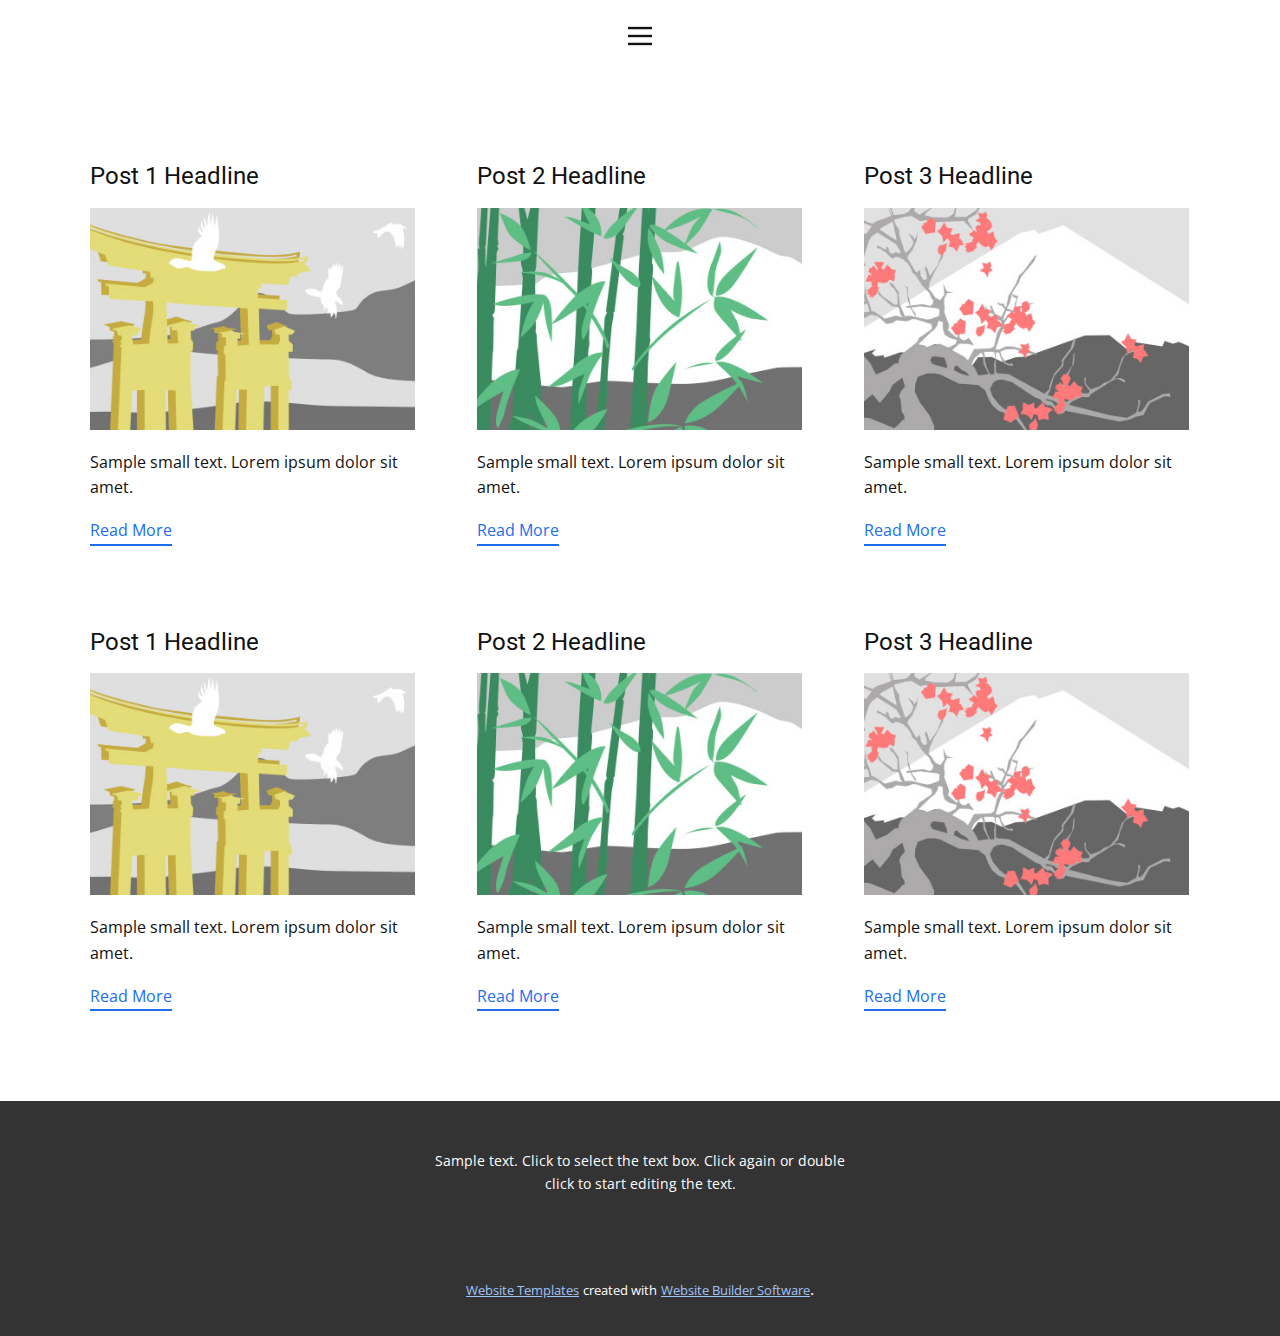
<file: blog/blog.html>
<html style="font-size: 16px;"><head>
    <meta name="viewport" content="width=device-width, initial-scale=1.0">
    <meta charset="utf-8">
    <meta name="keywords" content="">
    <meta name="description" content="">
    <meta name="page_type" content="np-template-header-footer-from-plugin">
    <title>Blog Template</title>
    <link rel="stylesheet" href="../nicepage.css" media="screen">
<link rel="stylesheet" href="../Blog-Template.css" media="screen">
    <script class="u-script" type="text/javascript" src="../jquery.js" defer=""></script>
    <script class="u-script" type="text/javascript" src="../nicepage.js" defer=""></script>
    <meta name="generator" content="Nicepage 4.6.5, nicepage.com">
    <link id="u-theme-google-font" rel="stylesheet" href="https://fonts.googleapis.com/css?family=Roboto:100,100i,300,300i,400,400i,500,500i,700,700i,900,900i|Open+Sans:300,300i,400,400i,500,500i,600,600i,700,700i,800,800i">
    
    
    <script type="application/ld+json">{
		"@context": "http://schema.org",
		"@type": "Organization",
		"name": ""
}</script>
    <meta name="theme-color" content="#1d6df0">
  </head>
  <body class="u-body u-xl-mode"><header class="u-clearfix u-header u-header" id="sec-2427"><div class="u-clearfix u-sheet u-sheet-1">
        <nav class="u-align-left u-menu u-menu-dropdown u-offcanvas u-menu-1" data-responsive-from="XL">
          <div class="menu-collapse">
            <a class="u-button-style u-nav-link" href="#" style="padding: 4px 0px; font-size: calc(1em + 8px);">
              <svg class="u-svg-link" preserveAspectRatio="xMidYMin slice" viewBox="0 0 302 302" style=""><use xmlns:xlink="http://www.w3.org/1999/xlink" xlink:href="#svg-5c50"></use></svg>
              <svg xmlns="http://www.w3.org/2000/svg" xmlns:xlink="http://www.w3.org/1999/xlink" version="1.1" id="svg-5c50" x="0px" y="0px" viewBox="0 0 302 302" style="enable-background:new 0 0 302 302;" xml:space="preserve" class="u-svg-content"><g><rect y="36" width="302" height="30"></rect><rect y="236" width="302" height="30"></rect><rect y="136" width="302" height="30"></rect>
</g><g></g><g></g><g></g><g></g><g></g><g></g><g></g><g></g><g></g><g></g><g></g><g></g><g></g><g></g><g></g></svg>
            </a>
          </div>
          <div class="u-nav-container">
            <ul class="u-nav u-unstyled u-nav-1"><li class="u-nav-item"><a class="u-button-style u-nav-link u-text-active-palette-1-base u-text-hover-palette-2-base" href="../Home.html" style="padding: 10px 20px;">Home</a>
</li><li class="u-nav-item"><a class="u-button-style u-nav-link u-text-active-palette-1-base u-text-hover-palette-2-base" href="../About.html" style="padding: 10px 20px;">About</a>
</li><li class="u-nav-item"><a class="u-button-style u-nav-link u-text-active-palette-1-base u-text-hover-palette-2-base" href="../Contact.html" style="padding: 10px 20px;">Contact</a>
</li></ul>
          </div>
          <div class="u-nav-container-collapse">
            <div class="u-align-center u-black u-container-style u-inner-container-layout u-opacity u-opacity-95 u-sidenav">
              <div class="u-inner-container-layout u-sidenav-overflow">
                <div class="u-menu-close"></div>
                <ul class="u-align-center u-nav u-popupmenu-items u-unstyled u-nav-2"><li class="u-nav-item"><a class="u-button-style u-nav-link" href="../Home.html">Home</a>
</li><li class="u-nav-item"><a class="u-button-style u-nav-link" href="../About.html">About</a>
</li><li class="u-nav-item"><a class="u-button-style u-nav-link" href="../Contact.html">Contact</a>
</li></ul>
              </div>
            </div>
            <div class="u-black u-menu-overlay u-opacity u-opacity-70"></div>
          </div>
        </nav>
      </div></header>
    <section class="u-clearfix u-section-1" id="sec-7f69">
      <div class="u-clearfix u-sheet u-valign-middle u-sheet-1"><!--blog--><!--blog_options_json--><!--{"type":"Recent","source":"","tags":"","count":""}--><!--/blog_options_json-->
        <div class="u-blog u-expanded-width u-repeater u-repeater-1"><!--blog_post-->
          <div class="u-blog-post u-container-style u-repeater-item u-white u-repeater-item-1">
            <div class="u-container-layout u-similar-container u-valign-top u-container-layout-1"><!--blog_post_header-->
              <h4 class="u-blog-control u-text u-text-1">
                <a class="u-post-header-link" href="../blog/post-5.html"><!--blog_post_header_content-->Post 1 Headline<!--/blog_post_header_content--></a>
              </h4><!--/blog_post_header--><!--blog_post_image-->
              <a class="u-post-header-link" href="../blog/post-5.html"><img alt="" class="u-blog-control u-expanded-width u-image u-image-default u-image-1" src="[data-uri]"></a><!--/blog_post_image--><!--blog_post_content-->
              <div class="u-blog-control u-post-content u-text u-text-2 fr-view">Sample small text. Lorem ipsum dolor sit amet.</div><!--/blog_post_content--><!--blog_post_readmore-->
              <a href="../blog/post-5.html" class="u-blog-control u-border-2 u-border-palette-1-base u-btn u-btn-rectangle u-button-style u-none u-btn-1"><!--blog_post_readmore_content--><!--options_json--><!--{"content":"","defaultValue":"Read More"}--><!--/options_json-->Read More<!--/blog_post_readmore_content--></a><!--/blog_post_readmore-->
            </div>
          </div><div class="u-blog-post u-container-style u-repeater-item u-video-cover u-white">
            <div class="u-container-layout u-similar-container u-valign-top u-container-layout-2"><!--blog_post_header-->
              <h4 class="u-blog-control u-text u-text-3">
                <a class="u-post-header-link" href="../blog/post-4.html"><!--blog_post_header_content-->Post 2 Headline<!--/blog_post_header_content--></a>
              </h4><!--/blog_post_header--><!--blog_post_image-->
              <a class="u-post-header-link" href="../blog/post-4.html"><img alt="" class="u-blog-control u-expanded-width u-image u-image-default u-image-2" src="[data-uri]"></a><!--/blog_post_image--><!--blog_post_content-->
              <div class="u-blog-control u-post-content u-text u-text-4 fr-view">Sample small text. Lorem ipsum dolor sit amet.</div><!--/blog_post_content--><!--blog_post_readmore-->
              <a href="../blog/post-4.html" class="u-blog-control u-border-2 u-border-palette-1-base u-btn u-btn-rectangle u-button-style u-none u-btn-2"><!--blog_post_readmore_content--><!--options_json--><!--{"content":"","defaultValue":"Read More"}--><!--/options_json-->Read More<!--/blog_post_readmore_content--></a><!--/blog_post_readmore-->
            </div>
          </div><div class="u-blog-post u-container-style u-repeater-item u-video-cover u-white">
            <div class="u-container-layout u-similar-container u-valign-top u-container-layout-3"><!--blog_post_header-->
              <h4 class="u-blog-control u-text u-text-5">
                <a class="u-post-header-link" href="../blog/post-3.html"><!--blog_post_header_content-->Post 3 Headline<!--/blog_post_header_content--></a>
              </h4><!--/blog_post_header--><!--blog_post_image-->
              <a class="u-post-header-link" href="../blog/post-3.html"><img alt="" class="u-blog-control u-expanded-width u-image u-image-default u-image-3" src="[data-uri]"></a><!--/blog_post_image--><!--blog_post_content-->
              <div class="u-blog-control u-post-content u-text u-text-6 fr-view">Sample small text. Lorem ipsum dolor sit amet.</div><!--/blog_post_content--><!--blog_post_readmore-->
              <a href="../blog/post-3.html" class="u-blog-control u-border-2 u-border-palette-1-base u-btn u-btn-rectangle u-button-style u-none u-btn-3"><!--blog_post_readmore_content--><!--options_json--><!--{"content":"","defaultValue":"Read More"}--><!--/options_json-->Read More<!--/blog_post_readmore_content--></a><!--/blog_post_readmore-->
            </div>
          </div><div class="u-blog-post u-container-style u-repeater-item u-white u-repeater-item-1">
            <div class="u-container-layout u-similar-container u-valign-top u-container-layout-1"><!--blog_post_header-->
              <h4 class="u-blog-control u-text u-text-1">
                <a class="u-post-header-link" href="../blog/post-2.html"><!--blog_post_header_content-->Post 1 Headline<!--/blog_post_header_content--></a>
              </h4><!--/blog_post_header--><!--blog_post_image-->
              <a class="u-post-header-link" href="../blog/post-2.html"><img alt="" class="u-blog-control u-expanded-width u-image u-image-default u-image-1" src="[data-uri]"></a><!--/blog_post_image--><!--blog_post_content-->
              <div class="u-blog-control u-post-content u-text u-text-2 fr-view">Sample small text. Lorem ipsum dolor sit amet.</div><!--/blog_post_content--><!--blog_post_readmore-->
              <a href="../blog/post-2.html" class="u-blog-control u-border-2 u-border-palette-1-base u-btn u-btn-rectangle u-button-style u-none u-btn-1"><!--blog_post_readmore_content--><!--options_json--><!--{"content":"","defaultValue":"Read More"}--><!--/options_json-->Read More<!--/blog_post_readmore_content--></a><!--/blog_post_readmore-->
            </div>
          </div><div class="u-blog-post u-container-style u-repeater-item u-video-cover u-white">
            <div class="u-container-layout u-similar-container u-valign-top u-container-layout-2"><!--blog_post_header-->
              <h4 class="u-blog-control u-text u-text-3">
                <a class="u-post-header-link" href="../blog/post-1.html"><!--blog_post_header_content-->Post 2 Headline<!--/blog_post_header_content--></a>
              </h4><!--/blog_post_header--><!--blog_post_image-->
              <a class="u-post-header-link" href="../blog/post-1.html"><img alt="" class="u-blog-control u-expanded-width u-image u-image-default u-image-2" src="[data-uri]"></a><!--/blog_post_image--><!--blog_post_content-->
              <div class="u-blog-control u-post-content u-text u-text-4 fr-view">Sample small text. Lorem ipsum dolor sit amet.</div><!--/blog_post_content--><!--blog_post_readmore-->
              <a href="../blog/post-1.html" class="u-blog-control u-border-2 u-border-palette-1-base u-btn u-btn-rectangle u-button-style u-none u-btn-2"><!--blog_post_readmore_content--><!--options_json--><!--{"content":"","defaultValue":"Read More"}--><!--/options_json-->Read More<!--/blog_post_readmore_content--></a><!--/blog_post_readmore-->
            </div>
          </div><div class="u-blog-post u-container-style u-repeater-item u-video-cover u-white">
            <div class="u-container-layout u-similar-container u-valign-top u-container-layout-3"><!--blog_post_header-->
              <h4 class="u-blog-control u-text u-text-5">
                <a class="u-post-header-link" href="../blog/post.html"><!--blog_post_header_content-->Post 3 Headline<!--/blog_post_header_content--></a>
              </h4><!--/blog_post_header--><!--blog_post_image-->
              <a class="u-post-header-link" href="../blog/post.html"><img alt="" class="u-blog-control u-expanded-width u-image u-image-default u-image-3" src="[data-uri]"></a><!--/blog_post_image--><!--blog_post_content-->
              <div class="u-blog-control u-post-content u-text u-text-6 fr-view">Sample small text. Lorem ipsum dolor sit amet.</div><!--/blog_post_content--><!--blog_post_readmore-->
              <a href="../blog/post.html" class="u-blog-control u-border-2 u-border-palette-1-base u-btn u-btn-rectangle u-button-style u-none u-btn-3"><!--blog_post_readmore_content--><!--options_json--><!--{"content":"","defaultValue":"Read More"}--><!--/options_json-->Read More<!--/blog_post_readmore_content--></a><!--/blog_post_readmore-->
            </div>
          </div><!--/blog_post--><!--blog_post-->
          <!--/blog_post--><!--blog_post-->
          <!--/blog_post-->
        </div><!--/blog-->
      </div>
    </section>
    
    
    <footer class="u-align-center u-clearfix u-footer u-grey-80 u-footer" id="sec-7778"><div class="u-clearfix u-sheet u-sheet-1">
        <p class="u-small-text u-text u-text-variant u-text-1">Sample text. Click to select the text box. Click again or double click to start editing the text.</p>
      </div></footer>
    <section class="u-backlink u-clearfix u-grey-80">
      <a class="u-link" href="https://nicepage.com/website-templates" target="_blank">
        <span>Website Templates</span>
      </a>
      <p class="u-text">
        <span>created with</span>
      </p>
      <a class="u-link" href="" target="_blank">
        <span>Website Builder Software</span>
      </a>. 
    </section>
  
</body></html>
</file>
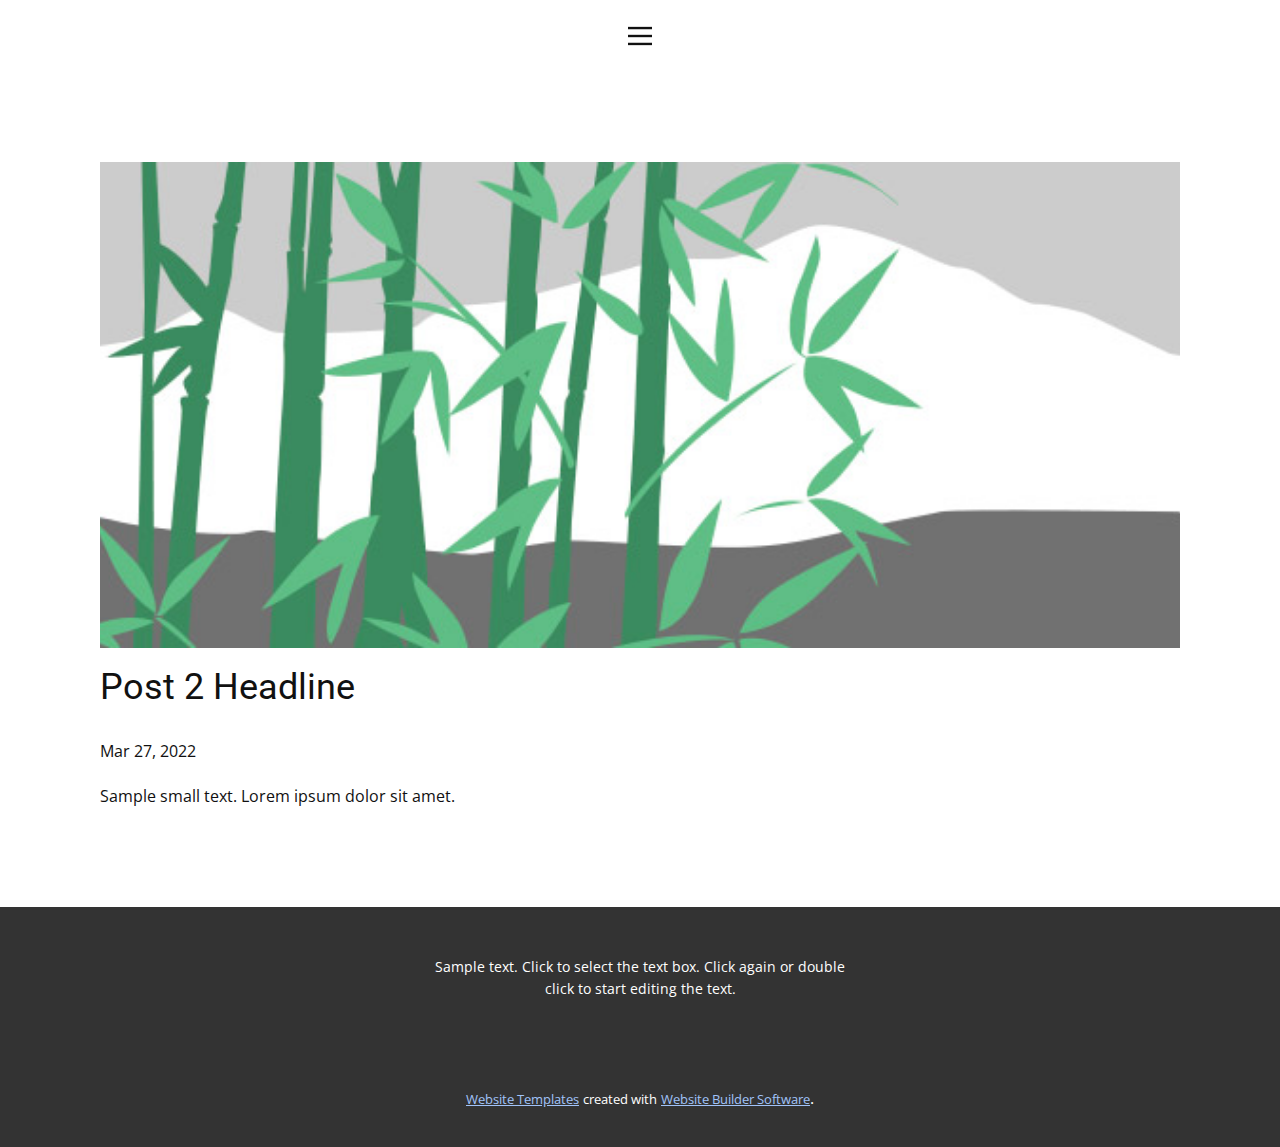
<file: blog/post-1.html>
<!doctype html>
<html style="font-size: 16px;"><head>
    <meta name="viewport" content="width=device-width, initial-scale=1.0">
    <meta charset="utf-8">
    <meta name="keywords" content="Post 1 Headline">
    <meta name="description" content="">
    <meta name="page_type" content="np-template-header-footer-from-plugin">
    <title>Post 2 Headline</title>
    <link rel="stylesheet" href="../nicepage.css" media="screen">
<link rel="stylesheet" href="../Post-Template.css" media="screen">
    <script class="u-script" type="text/javascript" src="../jquery.js" defer=""></script>
    <script class="u-script" type="text/javascript" src="../nicepage.js" defer=""></script>
    <meta name="generator" content="Nicepage 4.6.5, nicepage.com">
    <link id="u-theme-google-font" rel="stylesheet" href="https://fonts.googleapis.com/css?family=Roboto:100,100i,300,300i,400,400i,500,500i,700,700i,900,900i|Open+Sans:300,300i,400,400i,500,500i,600,600i,700,700i,800,800i">
    
    
    <script type="application/ld+json">{
		"@context": "http://schema.org",
		"@type": "Organization",
		"name": ""
}</script>
    <meta name="theme-color" content="#1d6df0">
  </head>
  <body class="u-body u-xl-mode"><header class="u-clearfix u-header u-header" id="sec-2427"><div class="u-clearfix u-sheet u-sheet-1">
        <nav class="u-align-left u-menu u-menu-dropdown u-offcanvas u-menu-1" data-responsive-from="XL">
          <div class="menu-collapse">
            <a class="u-button-style u-nav-link" href="#" style="padding: 4px 0px; font-size: calc(1em + 8px);">
              <svg class="u-svg-link" preserveAspectRatio="xMidYMin slice" viewBox="0 0 302 302" style=""><use xmlns:xlink="http://www.w3.org/1999/xlink" xlink:href="#svg-5c50"></use></svg>
              <svg xmlns="http://www.w3.org/2000/svg" xmlns:xlink="http://www.w3.org/1999/xlink" version="1.1" id="svg-5c50" x="0px" y="0px" viewBox="0 0 302 302" style="enable-background:new 0 0 302 302;" xml:space="preserve" class="u-svg-content"><g><rect y="36" width="302" height="30"></rect><rect y="236" width="302" height="30"></rect><rect y="136" width="302" height="30"></rect>
</g><g></g><g></g><g></g><g></g><g></g><g></g><g></g><g></g><g></g><g></g><g></g><g></g><g></g><g></g><g></g></svg>
            </a>
          </div>
          <div class="u-nav-container">
            <ul class="u-nav u-unstyled u-nav-1"><li class="u-nav-item"><a class="u-button-style u-nav-link u-text-active-palette-1-base u-text-hover-palette-2-base" href="../Home.html" style="padding: 10px 20px;">Home</a>
</li><li class="u-nav-item"><a class="u-button-style u-nav-link u-text-active-palette-1-base u-text-hover-palette-2-base" href="../About.html" style="padding: 10px 20px;">About</a>
</li><li class="u-nav-item"><a class="u-button-style u-nav-link u-text-active-palette-1-base u-text-hover-palette-2-base" href="../Contact.html" style="padding: 10px 20px;">Contact</a>
</li></ul>
          </div>
          <div class="u-nav-container-collapse">
            <div class="u-align-center u-black u-container-style u-inner-container-layout u-opacity u-opacity-95 u-sidenav">
              <div class="u-inner-container-layout u-sidenav-overflow">
                <div class="u-menu-close"></div>
                <ul class="u-align-center u-nav u-popupmenu-items u-unstyled u-nav-2"><li class="u-nav-item"><a class="u-button-style u-nav-link" href="../Home.html">Home</a>
</li><li class="u-nav-item"><a class="u-button-style u-nav-link" href="../About.html">About</a>
</li><li class="u-nav-item"><a class="u-button-style u-nav-link" href="../Contact.html">Contact</a>
</li></ul>
              </div>
            </div>
            <div class="u-black u-menu-overlay u-opacity u-opacity-70"></div>
          </div>
        </nav>
      </div></header>
    <section class="u-align-center u-clearfix u-section-1" id="sec-9d19">
      <div class="u-clearfix u-sheet u-valign-middle-md u-valign-middle-sm u-valign-middle-xs u-sheet-1"><!--post_details--><!--post_details_options_json--><!--{"source":""}--><!--/post_details_options_json--><!--blog_post-->
        <div class="u-container-style u-expanded-width u-post-details u-post-details-1">
          <div class="u-container-layout u-valign-middle u-container-layout-1"><!--blog_post_image-->
            <img alt="" class="u-blog-control u-expanded-width u-image u-image-default u-image-1" src="[data-uri]"><!--/blog_post_image--><!--blog_post_header-->
            <h2 class="u-blog-control u-text u-text-1">Post 2 Headline</h2><!--/blog_post_header--><!--blog_post_metadata-->
            <div class="u-blog-control u-metadata u-metadata-1"><!--blog_post_metadata_date-->
              <span class="u-meta-date u-meta-icon">Mar 27, 2022</span><!--/blog_post_metadata_date--><!--blog_post_metadata_category-->
              <!--/blog_post_metadata_category--><!--blog_post_metadata_comments-->
              <!--/blog_post_metadata_comments-->
            </div><!--/blog_post_metadata--><!--blog_post_content-->
            <div class="u-align-justify u-blog-control u-post-content u-text u-text-2 fr-view">
  Sample small text. Lorem ipsum dolor sit amet.
  </div><!--/blog_post_content-->
          </div>
        </div><!--/blog_post--><!--/post_details-->
      </div>
    </section>
    
    
    <footer class="u-align-center u-clearfix u-footer u-grey-80 u-footer" id="sec-7778"><div class="u-clearfix u-sheet u-sheet-1">
        <p class="u-small-text u-text u-text-variant u-text-1">Sample text. Click to select the text box. Click again or double click to start editing the text.</p>
      </div></footer>
    <section class="u-backlink u-clearfix u-grey-80">
      <a class="u-link" href="https://nicepage.com/website-templates" target="_blank">
        <span>Website Templates</span>
      </a>
      <p class="u-text">
        <span>created with</span>
      </p>
      <a class="u-link" href="" target="_blank">
        <span>Website Builder Software</span>
      </a>. 
    </section>
  
</body></html>
</file>
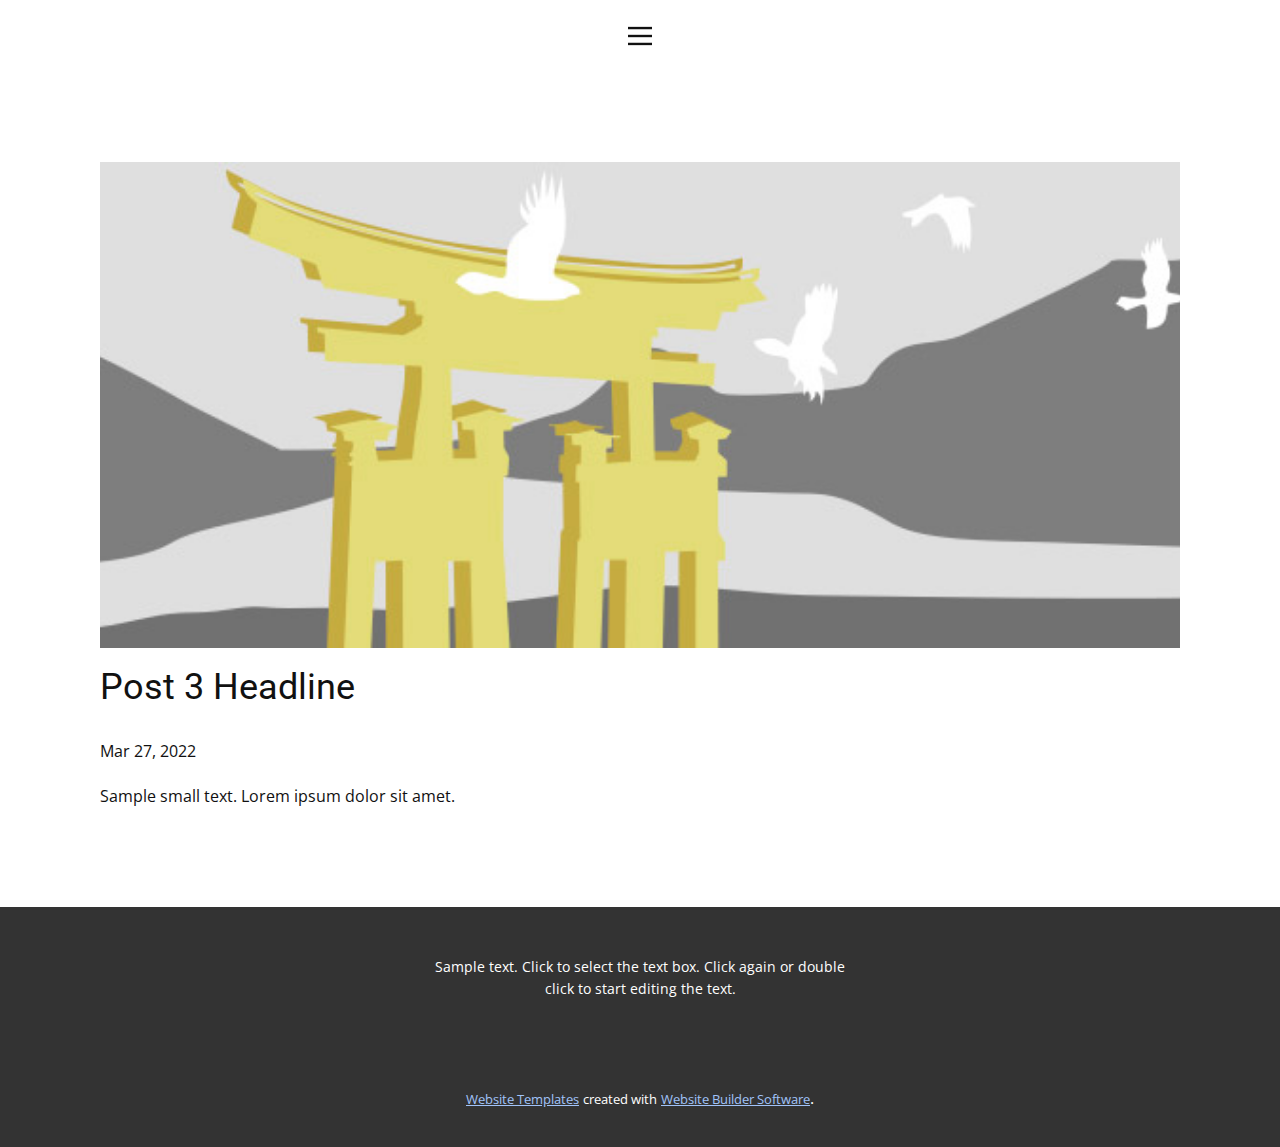
<file: blog/post-2.html>
<!doctype html>
<html style="font-size: 16px;"><head>
    <meta name="viewport" content="width=device-width, initial-scale=1.0">
    <meta charset="utf-8">
    <meta name="keywords" content="Post 1 Headline">
    <meta name="description" content="">
    <meta name="page_type" content="np-template-header-footer-from-plugin">
    <title>Post 3 Headline</title>
    <link rel="stylesheet" href="../nicepage.css" media="screen">
<link rel="stylesheet" href="../Post-Template.css" media="screen">
    <script class="u-script" type="text/javascript" src="../jquery.js" defer=""></script>
    <script class="u-script" type="text/javascript" src="../nicepage.js" defer=""></script>
    <meta name="generator" content="Nicepage 4.6.5, nicepage.com">
    <link id="u-theme-google-font" rel="stylesheet" href="https://fonts.googleapis.com/css?family=Roboto:100,100i,300,300i,400,400i,500,500i,700,700i,900,900i|Open+Sans:300,300i,400,400i,500,500i,600,600i,700,700i,800,800i">
    
    
    <script type="application/ld+json">{
		"@context": "http://schema.org",
		"@type": "Organization",
		"name": ""
}</script>
    <meta name="theme-color" content="#1d6df0">
  </head>
  <body class="u-body u-xl-mode"><header class="u-clearfix u-header u-header" id="sec-2427"><div class="u-clearfix u-sheet u-sheet-1">
        <nav class="u-align-left u-menu u-menu-dropdown u-offcanvas u-menu-1" data-responsive-from="XL">
          <div class="menu-collapse">
            <a class="u-button-style u-nav-link" href="#" style="padding: 4px 0px; font-size: calc(1em + 8px);">
              <svg class="u-svg-link" preserveAspectRatio="xMidYMin slice" viewBox="0 0 302 302" style=""><use xmlns:xlink="http://www.w3.org/1999/xlink" xlink:href="#svg-5c50"></use></svg>
              <svg xmlns="http://www.w3.org/2000/svg" xmlns:xlink="http://www.w3.org/1999/xlink" version="1.1" id="svg-5c50" x="0px" y="0px" viewBox="0 0 302 302" style="enable-background:new 0 0 302 302;" xml:space="preserve" class="u-svg-content"><g><rect y="36" width="302" height="30"></rect><rect y="236" width="302" height="30"></rect><rect y="136" width="302" height="30"></rect>
</g><g></g><g></g><g></g><g></g><g></g><g></g><g></g><g></g><g></g><g></g><g></g><g></g><g></g><g></g><g></g></svg>
            </a>
          </div>
          <div class="u-nav-container">
            <ul class="u-nav u-unstyled u-nav-1"><li class="u-nav-item"><a class="u-button-style u-nav-link u-text-active-palette-1-base u-text-hover-palette-2-base" href="../Home.html" style="padding: 10px 20px;">Home</a>
</li><li class="u-nav-item"><a class="u-button-style u-nav-link u-text-active-palette-1-base u-text-hover-palette-2-base" href="../About.html" style="padding: 10px 20px;">About</a>
</li><li class="u-nav-item"><a class="u-button-style u-nav-link u-text-active-palette-1-base u-text-hover-palette-2-base" href="../Contact.html" style="padding: 10px 20px;">Contact</a>
</li></ul>
          </div>
          <div class="u-nav-container-collapse">
            <div class="u-align-center u-black u-container-style u-inner-container-layout u-opacity u-opacity-95 u-sidenav">
              <div class="u-inner-container-layout u-sidenav-overflow">
                <div class="u-menu-close"></div>
                <ul class="u-align-center u-nav u-popupmenu-items u-unstyled u-nav-2"><li class="u-nav-item"><a class="u-button-style u-nav-link" href="../Home.html">Home</a>
</li><li class="u-nav-item"><a class="u-button-style u-nav-link" href="../About.html">About</a>
</li><li class="u-nav-item"><a class="u-button-style u-nav-link" href="../Contact.html">Contact</a>
</li></ul>
              </div>
            </div>
            <div class="u-black u-menu-overlay u-opacity u-opacity-70"></div>
          </div>
        </nav>
      </div></header>
    <section class="u-align-center u-clearfix u-section-1" id="sec-9d19">
      <div class="u-clearfix u-sheet u-valign-middle-md u-valign-middle-sm u-valign-middle-xs u-sheet-1"><!--post_details--><!--post_details_options_json--><!--{"source":""}--><!--/post_details_options_json--><!--blog_post-->
        <div class="u-container-style u-expanded-width u-post-details u-post-details-1">
          <div class="u-container-layout u-valign-middle u-container-layout-1"><!--blog_post_image-->
            <img alt="" class="u-blog-control u-expanded-width u-image u-image-default u-image-1" src="[data-uri]"><!--/blog_post_image--><!--blog_post_header-->
            <h2 class="u-blog-control u-text u-text-1">Post 3 Headline</h2><!--/blog_post_header--><!--blog_post_metadata-->
            <div class="u-blog-control u-metadata u-metadata-1"><!--blog_post_metadata_date-->
              <span class="u-meta-date u-meta-icon">Mar 27, 2022</span><!--/blog_post_metadata_date--><!--blog_post_metadata_category-->
              <!--/blog_post_metadata_category--><!--blog_post_metadata_comments-->
              <!--/blog_post_metadata_comments-->
            </div><!--/blog_post_metadata--><!--blog_post_content-->
            <div class="u-align-justify u-blog-control u-post-content u-text u-text-2 fr-view">
  Sample small text. Lorem ipsum dolor sit amet.
  </div><!--/blog_post_content-->
          </div>
        </div><!--/blog_post--><!--/post_details-->
      </div>
    </section>
    
    
    <footer class="u-align-center u-clearfix u-footer u-grey-80 u-footer" id="sec-7778"><div class="u-clearfix u-sheet u-sheet-1">
        <p class="u-small-text u-text u-text-variant u-text-1">Sample text. Click to select the text box. Click again or double click to start editing the text.</p>
      </div></footer>
    <section class="u-backlink u-clearfix u-grey-80">
      <a class="u-link" href="https://nicepage.com/website-templates" target="_blank">
        <span>Website Templates</span>
      </a>
      <p class="u-text">
        <span>created with</span>
      </p>
      <a class="u-link" href="" target="_blank">
        <span>Website Builder Software</span>
      </a>. 
    </section>
  
</body></html>
</file>
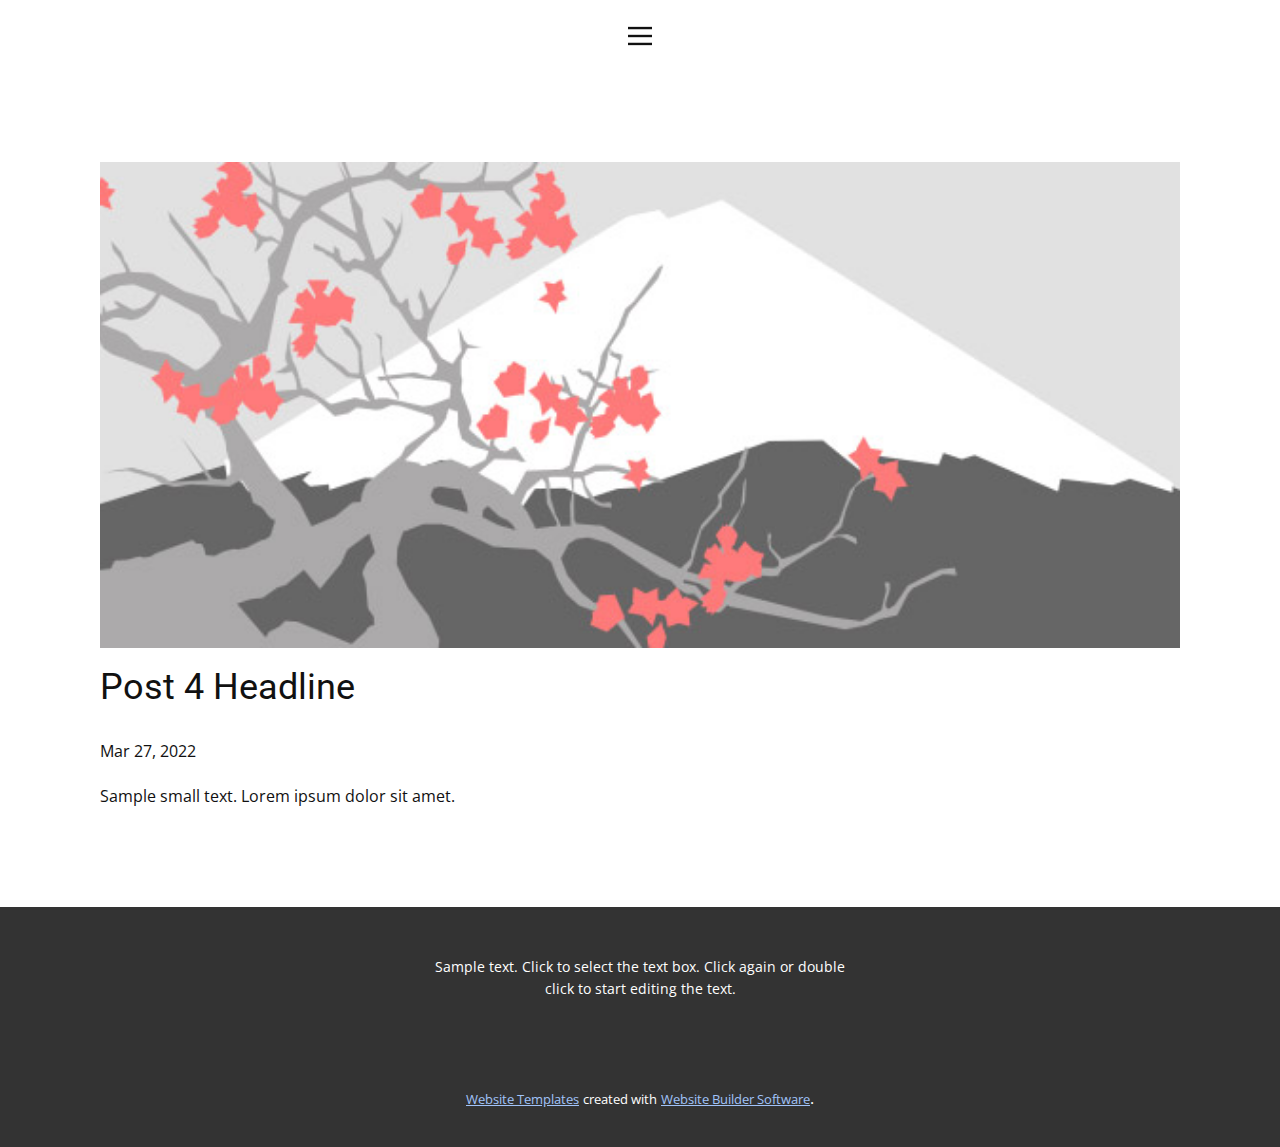
<file: blog/post-3.html>
<!doctype html>
<html style="font-size: 16px;"><head>
    <meta name="viewport" content="width=device-width, initial-scale=1.0">
    <meta charset="utf-8">
    <meta name="keywords" content="Post 1 Headline">
    <meta name="description" content="">
    <meta name="page_type" content="np-template-header-footer-from-plugin">
    <title>Post 4 Headline</title>
    <link rel="stylesheet" href="../nicepage.css" media="screen">
<link rel="stylesheet" href="../Post-Template.css" media="screen">
    <script class="u-script" type="text/javascript" src="../jquery.js" defer=""></script>
    <script class="u-script" type="text/javascript" src="../nicepage.js" defer=""></script>
    <meta name="generator" content="Nicepage 4.6.5, nicepage.com">
    <link id="u-theme-google-font" rel="stylesheet" href="https://fonts.googleapis.com/css?family=Roboto:100,100i,300,300i,400,400i,500,500i,700,700i,900,900i|Open+Sans:300,300i,400,400i,500,500i,600,600i,700,700i,800,800i">
    
    
    <script type="application/ld+json">{
		"@context": "http://schema.org",
		"@type": "Organization",
		"name": ""
}</script>
    <meta name="theme-color" content="#1d6df0">
  </head>
  <body class="u-body u-xl-mode"><header class="u-clearfix u-header u-header" id="sec-2427"><div class="u-clearfix u-sheet u-sheet-1">
        <nav class="u-align-left u-menu u-menu-dropdown u-offcanvas u-menu-1" data-responsive-from="XL">
          <div class="menu-collapse">
            <a class="u-button-style u-nav-link" href="#" style="padding: 4px 0px; font-size: calc(1em + 8px);">
              <svg class="u-svg-link" preserveAspectRatio="xMidYMin slice" viewBox="0 0 302 302" style=""><use xmlns:xlink="http://www.w3.org/1999/xlink" xlink:href="#svg-5c50"></use></svg>
              <svg xmlns="http://www.w3.org/2000/svg" xmlns:xlink="http://www.w3.org/1999/xlink" version="1.1" id="svg-5c50" x="0px" y="0px" viewBox="0 0 302 302" style="enable-background:new 0 0 302 302;" xml:space="preserve" class="u-svg-content"><g><rect y="36" width="302" height="30"></rect><rect y="236" width="302" height="30"></rect><rect y="136" width="302" height="30"></rect>
</g><g></g><g></g><g></g><g></g><g></g><g></g><g></g><g></g><g></g><g></g><g></g><g></g><g></g><g></g><g></g></svg>
            </a>
          </div>
          <div class="u-nav-container">
            <ul class="u-nav u-unstyled u-nav-1"><li class="u-nav-item"><a class="u-button-style u-nav-link u-text-active-palette-1-base u-text-hover-palette-2-base" href="../Home.html" style="padding: 10px 20px;">Home</a>
</li><li class="u-nav-item"><a class="u-button-style u-nav-link u-text-active-palette-1-base u-text-hover-palette-2-base" href="../About.html" style="padding: 10px 20px;">About</a>
</li><li class="u-nav-item"><a class="u-button-style u-nav-link u-text-active-palette-1-base u-text-hover-palette-2-base" href="../Contact.html" style="padding: 10px 20px;">Contact</a>
</li></ul>
          </div>
          <div class="u-nav-container-collapse">
            <div class="u-align-center u-black u-container-style u-inner-container-layout u-opacity u-opacity-95 u-sidenav">
              <div class="u-inner-container-layout u-sidenav-overflow">
                <div class="u-menu-close"></div>
                <ul class="u-align-center u-nav u-popupmenu-items u-unstyled u-nav-2"><li class="u-nav-item"><a class="u-button-style u-nav-link" href="../Home.html">Home</a>
</li><li class="u-nav-item"><a class="u-button-style u-nav-link" href="../About.html">About</a>
</li><li class="u-nav-item"><a class="u-button-style u-nav-link" href="../Contact.html">Contact</a>
</li></ul>
              </div>
            </div>
            <div class="u-black u-menu-overlay u-opacity u-opacity-70"></div>
          </div>
        </nav>
      </div></header>
    <section class="u-align-center u-clearfix u-section-1" id="sec-9d19">
      <div class="u-clearfix u-sheet u-valign-middle-md u-valign-middle-sm u-valign-middle-xs u-sheet-1"><!--post_details--><!--post_details_options_json--><!--{"source":""}--><!--/post_details_options_json--><!--blog_post-->
        <div class="u-container-style u-expanded-width u-post-details u-post-details-1">
          <div class="u-container-layout u-valign-middle u-container-layout-1"><!--blog_post_image-->
            <img alt="" class="u-blog-control u-expanded-width u-image u-image-default u-image-1" src="[data-uri]"><!--/blog_post_image--><!--blog_post_header-->
            <h2 class="u-blog-control u-text u-text-1">Post 4 Headline</h2><!--/blog_post_header--><!--blog_post_metadata-->
            <div class="u-blog-control u-metadata u-metadata-1"><!--blog_post_metadata_date-->
              <span class="u-meta-date u-meta-icon">Mar 27, 2022</span><!--/blog_post_metadata_date--><!--blog_post_metadata_category-->
              <!--/blog_post_metadata_category--><!--blog_post_metadata_comments-->
              <!--/blog_post_metadata_comments-->
            </div><!--/blog_post_metadata--><!--blog_post_content-->
            <div class="u-align-justify u-blog-control u-post-content u-text u-text-2 fr-view">
  Sample small text. Lorem ipsum dolor sit amet.
  </div><!--/blog_post_content-->
          </div>
        </div><!--/blog_post--><!--/post_details-->
      </div>
    </section>
    
    
    <footer class="u-align-center u-clearfix u-footer u-grey-80 u-footer" id="sec-7778"><div class="u-clearfix u-sheet u-sheet-1">
        <p class="u-small-text u-text u-text-variant u-text-1">Sample text. Click to select the text box. Click again or double click to start editing the text.</p>
      </div></footer>
    <section class="u-backlink u-clearfix u-grey-80">
      <a class="u-link" href="https://nicepage.com/website-templates" target="_blank">
        <span>Website Templates</span>
      </a>
      <p class="u-text">
        <span>created with</span>
      </p>
      <a class="u-link" href="" target="_blank">
        <span>Website Builder Software</span>
      </a>. 
    </section>
  
</body></html>
</file>
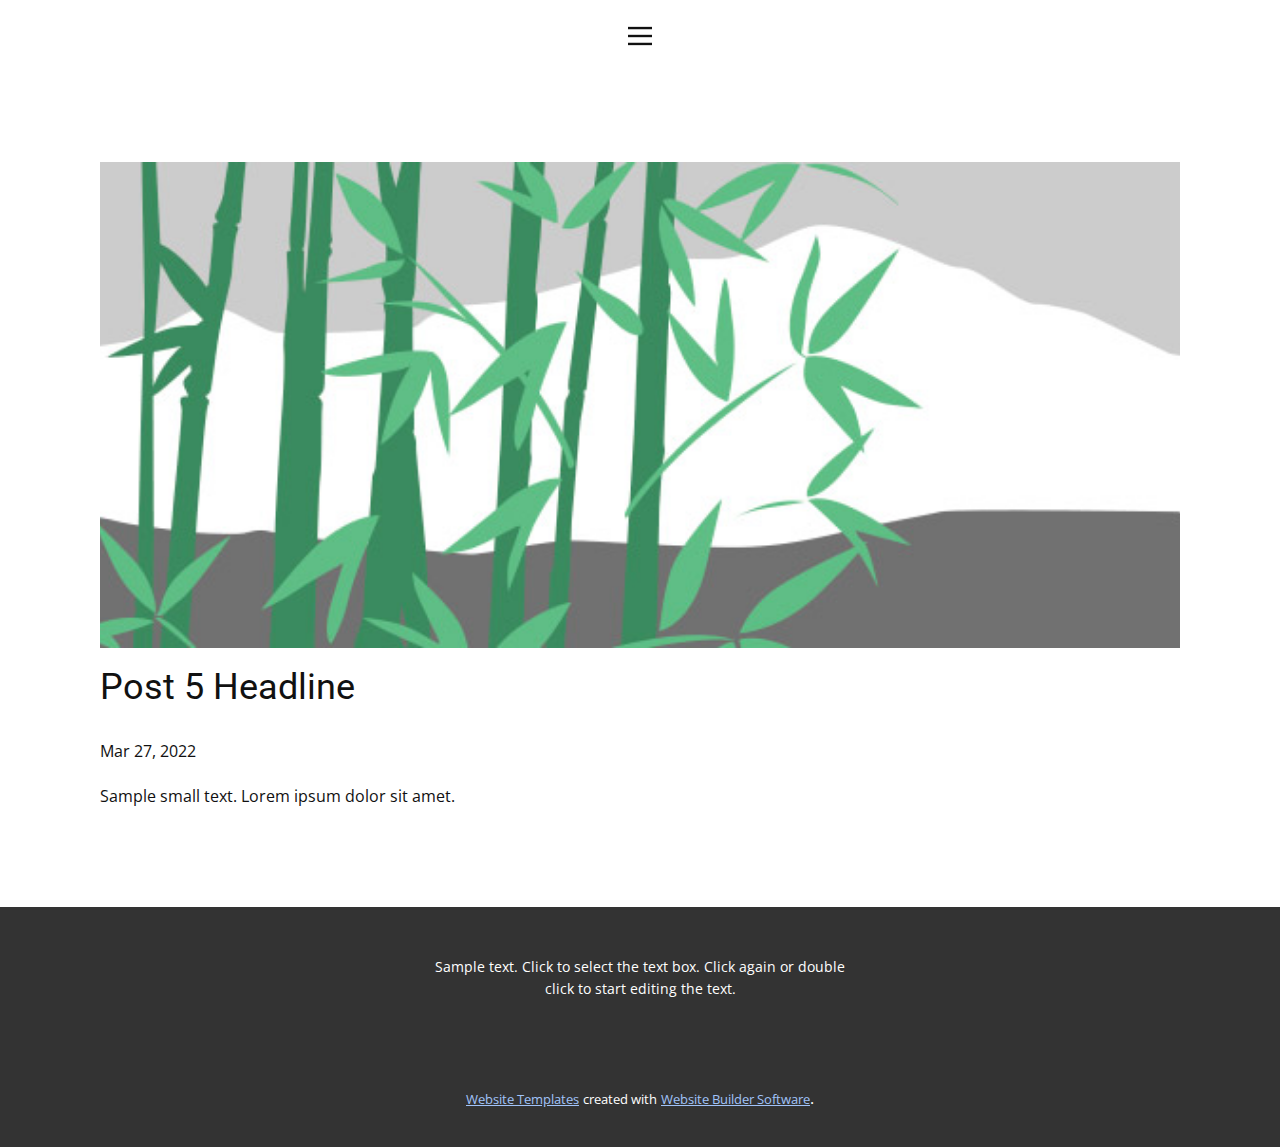
<file: blog/post-4.html>
<!doctype html>
<html style="font-size: 16px;"><head>
    <meta name="viewport" content="width=device-width, initial-scale=1.0">
    <meta charset="utf-8">
    <meta name="keywords" content="Post 1 Headline">
    <meta name="description" content="">
    <meta name="page_type" content="np-template-header-footer-from-plugin">
    <title>Post 5 Headline</title>
    <link rel="stylesheet" href="../nicepage.css" media="screen">
<link rel="stylesheet" href="../Post-Template.css" media="screen">
    <script class="u-script" type="text/javascript" src="../jquery.js" defer=""></script>
    <script class="u-script" type="text/javascript" src="../nicepage.js" defer=""></script>
    <meta name="generator" content="Nicepage 4.6.5, nicepage.com">
    <link id="u-theme-google-font" rel="stylesheet" href="https://fonts.googleapis.com/css?family=Roboto:100,100i,300,300i,400,400i,500,500i,700,700i,900,900i|Open+Sans:300,300i,400,400i,500,500i,600,600i,700,700i,800,800i">
    
    
    <script type="application/ld+json">{
		"@context": "http://schema.org",
		"@type": "Organization",
		"name": ""
}</script>
    <meta name="theme-color" content="#1d6df0">
  </head>
  <body class="u-body u-xl-mode"><header class="u-clearfix u-header u-header" id="sec-2427"><div class="u-clearfix u-sheet u-sheet-1">
        <nav class="u-align-left u-menu u-menu-dropdown u-offcanvas u-menu-1" data-responsive-from="XL">
          <div class="menu-collapse">
            <a class="u-button-style u-nav-link" href="#" style="padding: 4px 0px; font-size: calc(1em + 8px);">
              <svg class="u-svg-link" preserveAspectRatio="xMidYMin slice" viewBox="0 0 302 302" style=""><use xmlns:xlink="http://www.w3.org/1999/xlink" xlink:href="#svg-5c50"></use></svg>
              <svg xmlns="http://www.w3.org/2000/svg" xmlns:xlink="http://www.w3.org/1999/xlink" version="1.1" id="svg-5c50" x="0px" y="0px" viewBox="0 0 302 302" style="enable-background:new 0 0 302 302;" xml:space="preserve" class="u-svg-content"><g><rect y="36" width="302" height="30"></rect><rect y="236" width="302" height="30"></rect><rect y="136" width="302" height="30"></rect>
</g><g></g><g></g><g></g><g></g><g></g><g></g><g></g><g></g><g></g><g></g><g></g><g></g><g></g><g></g><g></g></svg>
            </a>
          </div>
          <div class="u-nav-container">
            <ul class="u-nav u-unstyled u-nav-1"><li class="u-nav-item"><a class="u-button-style u-nav-link u-text-active-palette-1-base u-text-hover-palette-2-base" href="../Home.html" style="padding: 10px 20px;">Home</a>
</li><li class="u-nav-item"><a class="u-button-style u-nav-link u-text-active-palette-1-base u-text-hover-palette-2-base" href="../About.html" style="padding: 10px 20px;">About</a>
</li><li class="u-nav-item"><a class="u-button-style u-nav-link u-text-active-palette-1-base u-text-hover-palette-2-base" href="../Contact.html" style="padding: 10px 20px;">Contact</a>
</li></ul>
          </div>
          <div class="u-nav-container-collapse">
            <div class="u-align-center u-black u-container-style u-inner-container-layout u-opacity u-opacity-95 u-sidenav">
              <div class="u-inner-container-layout u-sidenav-overflow">
                <div class="u-menu-close"></div>
                <ul class="u-align-center u-nav u-popupmenu-items u-unstyled u-nav-2"><li class="u-nav-item"><a class="u-button-style u-nav-link" href="../Home.html">Home</a>
</li><li class="u-nav-item"><a class="u-button-style u-nav-link" href="../About.html">About</a>
</li><li class="u-nav-item"><a class="u-button-style u-nav-link" href="../Contact.html">Contact</a>
</li></ul>
              </div>
            </div>
            <div class="u-black u-menu-overlay u-opacity u-opacity-70"></div>
          </div>
        </nav>
      </div></header>
    <section class="u-align-center u-clearfix u-section-1" id="sec-9d19">
      <div class="u-clearfix u-sheet u-valign-middle-md u-valign-middle-sm u-valign-middle-xs u-sheet-1"><!--post_details--><!--post_details_options_json--><!--{"source":""}--><!--/post_details_options_json--><!--blog_post-->
        <div class="u-container-style u-expanded-width u-post-details u-post-details-1">
          <div class="u-container-layout u-valign-middle u-container-layout-1"><!--blog_post_image-->
            <img alt="" class="u-blog-control u-expanded-width u-image u-image-default u-image-1" src="[data-uri]"><!--/blog_post_image--><!--blog_post_header-->
            <h2 class="u-blog-control u-text u-text-1">Post 5 Headline</h2><!--/blog_post_header--><!--blog_post_metadata-->
            <div class="u-blog-control u-metadata u-metadata-1"><!--blog_post_metadata_date-->
              <span class="u-meta-date u-meta-icon">Mar 27, 2022</span><!--/blog_post_metadata_date--><!--blog_post_metadata_category-->
              <!--/blog_post_metadata_category--><!--blog_post_metadata_comments-->
              <!--/blog_post_metadata_comments-->
            </div><!--/blog_post_metadata--><!--blog_post_content-->
            <div class="u-align-justify u-blog-control u-post-content u-text u-text-2 fr-view">
  Sample small text. Lorem ipsum dolor sit amet.
  </div><!--/blog_post_content-->
          </div>
        </div><!--/blog_post--><!--/post_details-->
      </div>
    </section>
    
    
    <footer class="u-align-center u-clearfix u-footer u-grey-80 u-footer" id="sec-7778"><div class="u-clearfix u-sheet u-sheet-1">
        <p class="u-small-text u-text u-text-variant u-text-1">Sample text. Click to select the text box. Click again or double click to start editing the text.</p>
      </div></footer>
    <section class="u-backlink u-clearfix u-grey-80">
      <a class="u-link" href="https://nicepage.com/website-templates" target="_blank">
        <span>Website Templates</span>
      </a>
      <p class="u-text">
        <span>created with</span>
      </p>
      <a class="u-link" href="" target="_blank">
        <span>Website Builder Software</span>
      </a>. 
    </section>
  
</body></html>
</file>
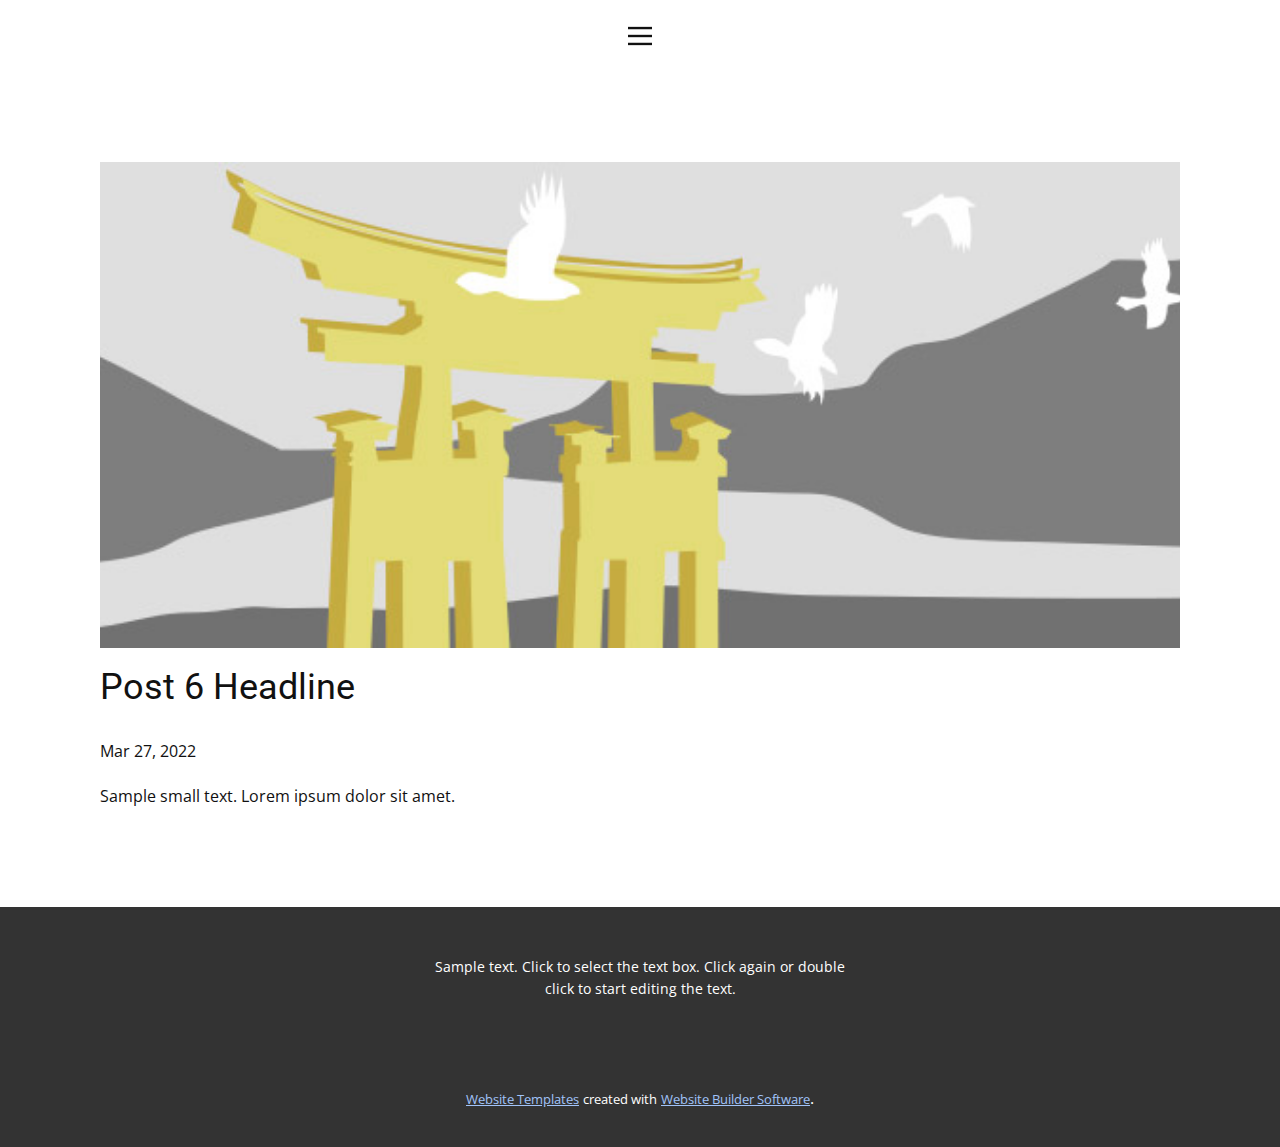
<file: blog/post-5.html>
<!doctype html>
<html style="font-size: 16px;"><head>
    <meta name="viewport" content="width=device-width, initial-scale=1.0">
    <meta charset="utf-8">
    <meta name="keywords" content="Post 1 Headline">
    <meta name="description" content="">
    <meta name="page_type" content="np-template-header-footer-from-plugin">
    <title>Post 6 Headline</title>
    <link rel="stylesheet" href="../nicepage.css" media="screen">
<link rel="stylesheet" href="../Post-Template.css" media="screen">
    <script class="u-script" type="text/javascript" src="../jquery.js" defer=""></script>
    <script class="u-script" type="text/javascript" src="../nicepage.js" defer=""></script>
    <meta name="generator" content="Nicepage 4.6.5, nicepage.com">
    <link id="u-theme-google-font" rel="stylesheet" href="https://fonts.googleapis.com/css?family=Roboto:100,100i,300,300i,400,400i,500,500i,700,700i,900,900i|Open+Sans:300,300i,400,400i,500,500i,600,600i,700,700i,800,800i">
    
    
    <script type="application/ld+json">{
		"@context": "http://schema.org",
		"@type": "Organization",
		"name": ""
}</script>
    <meta name="theme-color" content="#1d6df0">
  </head>
  <body class="u-body u-xl-mode"><header class="u-clearfix u-header u-header" id="sec-2427"><div class="u-clearfix u-sheet u-sheet-1">
        <nav class="u-align-left u-menu u-menu-dropdown u-offcanvas u-menu-1" data-responsive-from="XL">
          <div class="menu-collapse">
            <a class="u-button-style u-nav-link" href="#" style="padding: 4px 0px; font-size: calc(1em + 8px);">
              <svg class="u-svg-link" preserveAspectRatio="xMidYMin slice" viewBox="0 0 302 302" style=""><use xmlns:xlink="http://www.w3.org/1999/xlink" xlink:href="#svg-5c50"></use></svg>
              <svg xmlns="http://www.w3.org/2000/svg" xmlns:xlink="http://www.w3.org/1999/xlink" version="1.1" id="svg-5c50" x="0px" y="0px" viewBox="0 0 302 302" style="enable-background:new 0 0 302 302;" xml:space="preserve" class="u-svg-content"><g><rect y="36" width="302" height="30"></rect><rect y="236" width="302" height="30"></rect><rect y="136" width="302" height="30"></rect>
</g><g></g><g></g><g></g><g></g><g></g><g></g><g></g><g></g><g></g><g></g><g></g><g></g><g></g><g></g><g></g></svg>
            </a>
          </div>
          <div class="u-nav-container">
            <ul class="u-nav u-unstyled u-nav-1"><li class="u-nav-item"><a class="u-button-style u-nav-link u-text-active-palette-1-base u-text-hover-palette-2-base" href="../Home.html" style="padding: 10px 20px;">Home</a>
</li><li class="u-nav-item"><a class="u-button-style u-nav-link u-text-active-palette-1-base u-text-hover-palette-2-base" href="../About.html" style="padding: 10px 20px;">About</a>
</li><li class="u-nav-item"><a class="u-button-style u-nav-link u-text-active-palette-1-base u-text-hover-palette-2-base" href="../Contact.html" style="padding: 10px 20px;">Contact</a>
</li></ul>
          </div>
          <div class="u-nav-container-collapse">
            <div class="u-align-center u-black u-container-style u-inner-container-layout u-opacity u-opacity-95 u-sidenav">
              <div class="u-inner-container-layout u-sidenav-overflow">
                <div class="u-menu-close"></div>
                <ul class="u-align-center u-nav u-popupmenu-items u-unstyled u-nav-2"><li class="u-nav-item"><a class="u-button-style u-nav-link" href="../Home.html">Home</a>
</li><li class="u-nav-item"><a class="u-button-style u-nav-link" href="../About.html">About</a>
</li><li class="u-nav-item"><a class="u-button-style u-nav-link" href="../Contact.html">Contact</a>
</li></ul>
              </div>
            </div>
            <div class="u-black u-menu-overlay u-opacity u-opacity-70"></div>
          </div>
        </nav>
      </div></header>
    <section class="u-align-center u-clearfix u-section-1" id="sec-9d19">
      <div class="u-clearfix u-sheet u-valign-middle-md u-valign-middle-sm u-valign-middle-xs u-sheet-1"><!--post_details--><!--post_details_options_json--><!--{"source":""}--><!--/post_details_options_json--><!--blog_post-->
        <div class="u-container-style u-expanded-width u-post-details u-post-details-1">
          <div class="u-container-layout u-valign-middle u-container-layout-1"><!--blog_post_image-->
            <img alt="" class="u-blog-control u-expanded-width u-image u-image-default u-image-1" src="[data-uri]"><!--/blog_post_image--><!--blog_post_header-->
            <h2 class="u-blog-control u-text u-text-1">Post 6 Headline</h2><!--/blog_post_header--><!--blog_post_metadata-->
            <div class="u-blog-control u-metadata u-metadata-1"><!--blog_post_metadata_date-->
              <span class="u-meta-date u-meta-icon">Mar 27, 2022</span><!--/blog_post_metadata_date--><!--blog_post_metadata_category-->
              <!--/blog_post_metadata_category--><!--blog_post_metadata_comments-->
              <!--/blog_post_metadata_comments-->
            </div><!--/blog_post_metadata--><!--blog_post_content-->
            <div class="u-align-justify u-blog-control u-post-content u-text u-text-2 fr-view">
  Sample small text. Lorem ipsum dolor sit amet.
  </div><!--/blog_post_content-->
          </div>
        </div><!--/blog_post--><!--/post_details-->
      </div>
    </section>
    
    
    <footer class="u-align-center u-clearfix u-footer u-grey-80 u-footer" id="sec-7778"><div class="u-clearfix u-sheet u-sheet-1">
        <p class="u-small-text u-text u-text-variant u-text-1">Sample text. Click to select the text box. Click again or double click to start editing the text.</p>
      </div></footer>
    <section class="u-backlink u-clearfix u-grey-80">
      <a class="u-link" href="https://nicepage.com/website-templates" target="_blank">
        <span>Website Templates</span>
      </a>
      <p class="u-text">
        <span>created with</span>
      </p>
      <a class="u-link" href="" target="_blank">
        <span>Website Builder Software</span>
      </a>. 
    </section>
  
</body></html>
</file>
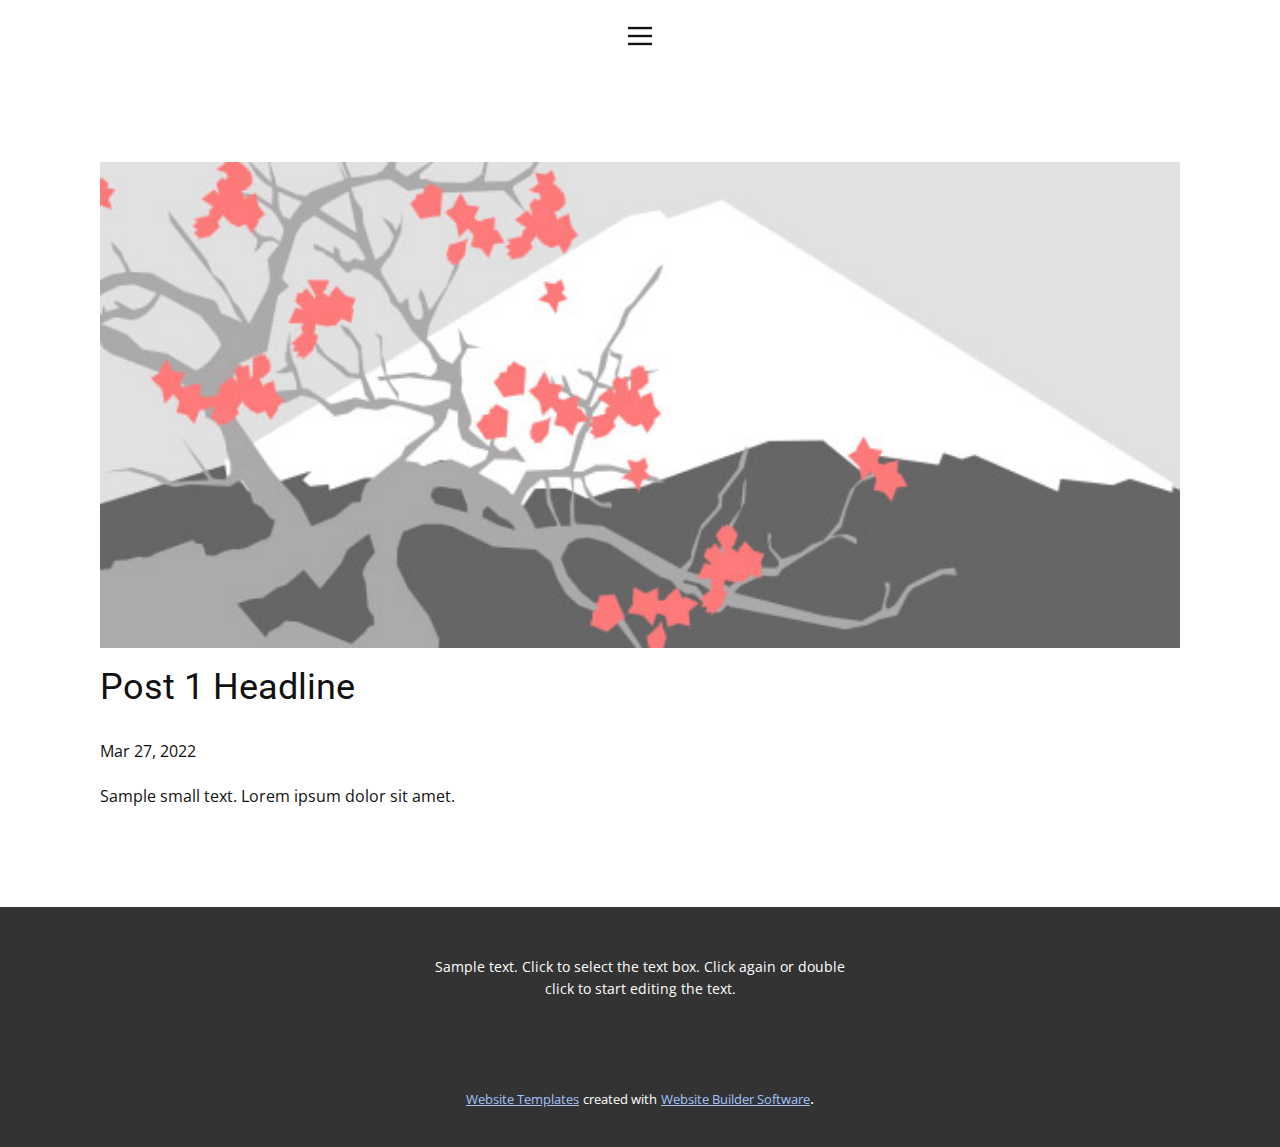
<file: blog/post.html>
<!doctype html>
<html style="font-size: 16px;"><head>
    <meta name="viewport" content="width=device-width, initial-scale=1.0">
    <meta charset="utf-8">
    <meta name="keywords" content="Post 1 Headline">
    <meta name="description" content="">
    <meta name="page_type" content="np-template-header-footer-from-plugin">
    <title>Post 1 Headline</title>
    <link rel="stylesheet" href="../nicepage.css" media="screen">
<link rel="stylesheet" href="../Post-Template.css" media="screen">
    <script class="u-script" type="text/javascript" src="../jquery.js" defer=""></script>
    <script class="u-script" type="text/javascript" src="../nicepage.js" defer=""></script>
    <meta name="generator" content="Nicepage 4.6.5, nicepage.com">
    <link id="u-theme-google-font" rel="stylesheet" href="https://fonts.googleapis.com/css?family=Roboto:100,100i,300,300i,400,400i,500,500i,700,700i,900,900i|Open+Sans:300,300i,400,400i,500,500i,600,600i,700,700i,800,800i">
    
    
    <script type="application/ld+json">{
		"@context": "http://schema.org",
		"@type": "Organization",
		"name": ""
}</script>
    <meta name="theme-color" content="#1d6df0">
  </head>
  <body class="u-body u-xl-mode"><header class="u-clearfix u-header u-header" id="sec-2427"><div class="u-clearfix u-sheet u-sheet-1">
        <nav class="u-align-left u-menu u-menu-dropdown u-offcanvas u-menu-1" data-responsive-from="XL">
          <div class="menu-collapse">
            <a class="u-button-style u-nav-link" href="#" style="padding: 4px 0px; font-size: calc(1em + 8px);">
              <svg class="u-svg-link" preserveAspectRatio="xMidYMin slice" viewBox="0 0 302 302" style=""><use xmlns:xlink="http://www.w3.org/1999/xlink" xlink:href="#svg-5c50"></use></svg>
              <svg xmlns="http://www.w3.org/2000/svg" xmlns:xlink="http://www.w3.org/1999/xlink" version="1.1" id="svg-5c50" x="0px" y="0px" viewBox="0 0 302 302" style="enable-background:new 0 0 302 302;" xml:space="preserve" class="u-svg-content"><g><rect y="36" width="302" height="30"></rect><rect y="236" width="302" height="30"></rect><rect y="136" width="302" height="30"></rect>
</g><g></g><g></g><g></g><g></g><g></g><g></g><g></g><g></g><g></g><g></g><g></g><g></g><g></g><g></g><g></g></svg>
            </a>
          </div>
          <div class="u-nav-container">
            <ul class="u-nav u-unstyled u-nav-1"><li class="u-nav-item"><a class="u-button-style u-nav-link u-text-active-palette-1-base u-text-hover-palette-2-base" href="../Home.html" style="padding: 10px 20px;">Home</a>
</li><li class="u-nav-item"><a class="u-button-style u-nav-link u-text-active-palette-1-base u-text-hover-palette-2-base" href="../About.html" style="padding: 10px 20px;">About</a>
</li><li class="u-nav-item"><a class="u-button-style u-nav-link u-text-active-palette-1-base u-text-hover-palette-2-base" href="../Contact.html" style="padding: 10px 20px;">Contact</a>
</li></ul>
          </div>
          <div class="u-nav-container-collapse">
            <div class="u-align-center u-black u-container-style u-inner-container-layout u-opacity u-opacity-95 u-sidenav">
              <div class="u-inner-container-layout u-sidenav-overflow">
                <div class="u-menu-close"></div>
                <ul class="u-align-center u-nav u-popupmenu-items u-unstyled u-nav-2"><li class="u-nav-item"><a class="u-button-style u-nav-link" href="../Home.html">Home</a>
</li><li class="u-nav-item"><a class="u-button-style u-nav-link" href="../About.html">About</a>
</li><li class="u-nav-item"><a class="u-button-style u-nav-link" href="../Contact.html">Contact</a>
</li></ul>
              </div>
            </div>
            <div class="u-black u-menu-overlay u-opacity u-opacity-70"></div>
          </div>
        </nav>
      </div></header>
    <section class="u-align-center u-clearfix u-section-1" id="sec-9d19">
      <div class="u-clearfix u-sheet u-valign-middle-md u-valign-middle-sm u-valign-middle-xs u-sheet-1"><!--post_details--><!--post_details_options_json--><!--{"source":""}--><!--/post_details_options_json--><!--blog_post-->
        <div class="u-container-style u-expanded-width u-post-details u-post-details-1">
          <div class="u-container-layout u-valign-middle u-container-layout-1"><!--blog_post_image-->
            <img alt="" class="u-blog-control u-expanded-width u-image u-image-default u-image-1" src="[data-uri]"><!--/blog_post_image--><!--blog_post_header-->
            <h2 class="u-blog-control u-text u-text-1">Post 1 Headline</h2><!--/blog_post_header--><!--blog_post_metadata-->
            <div class="u-blog-control u-metadata u-metadata-1"><!--blog_post_metadata_date-->
              <span class="u-meta-date u-meta-icon">Mar 27, 2022</span><!--/blog_post_metadata_date--><!--blog_post_metadata_category-->
              <!--/blog_post_metadata_category--><!--blog_post_metadata_comments-->
              <!--/blog_post_metadata_comments-->
            </div><!--/blog_post_metadata--><!--blog_post_content-->
            <div class="u-align-justify u-blog-control u-post-content u-text u-text-2 fr-view">
  Sample small text. Lorem ipsum dolor sit amet.
  </div><!--/blog_post_content-->
          </div>
        </div><!--/blog_post--><!--/post_details-->
      </div>
    </section>
    
    
    <footer class="u-align-center u-clearfix u-footer u-grey-80 u-footer" id="sec-7778"><div class="u-clearfix u-sheet u-sheet-1">
        <p class="u-small-text u-text u-text-variant u-text-1">Sample text. Click to select the text box. Click again or double click to start editing the text.</p>
      </div></footer>
    <section class="u-backlink u-clearfix u-grey-80">
      <a class="u-link" href="https://nicepage.com/website-templates" target="_blank">
        <span>Website Templates</span>
      </a>
      <p class="u-text">
        <span>created with</span>
      </p>
      <a class="u-link" href="" target="_blank">
        <span>Website Builder Software</span>
      </a>. 
    </section>
  
</body></html>
</file>
